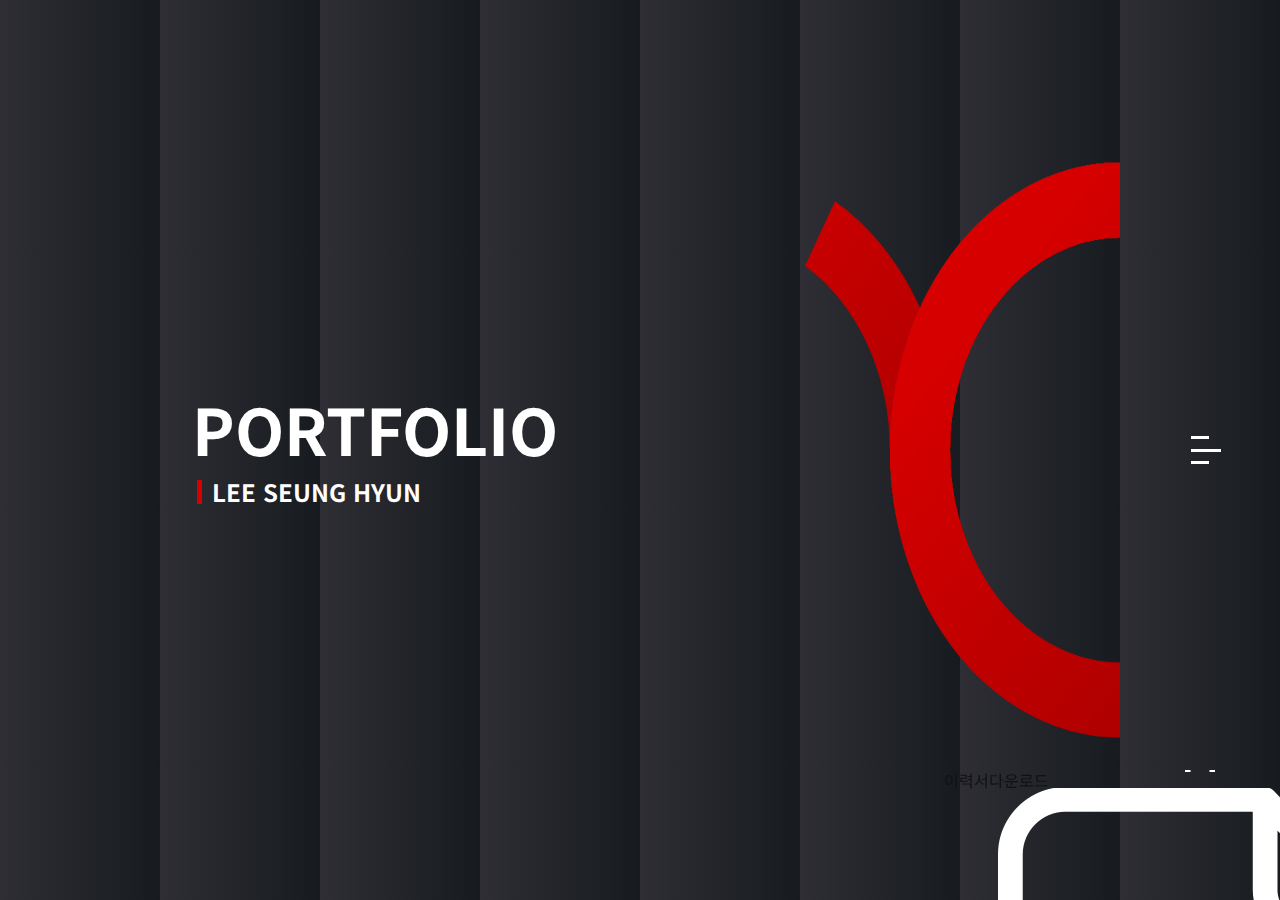
<file: index.html>
<!DOCTYPE html>
<html lang="ko">

<head>
    <meta charset="UTF-8" />
    <title>LSH Portfolio</title>
    <meta name="viewport" content="width=device-width, initial-scale=1.0" />
    <meta http-equiv="X-UA-Compatible" content="ie=edge" />
    <link href="css/style.css" rel="stylesheet" />
    <script src="https://ajax.googleapis.com/ajax/libs/jquery/3.4.1/jquery.min.js"></script>
    <script src="js/script.js" type="module"></script>
    <link rel="shortcut icon" href="#">
</head>

<body>
    <div class="wrapper">
        <!-- title start-->
        <div class="title">
            <h2>PORTFOLIO</h2>
            <p>LEE SEUNG HYUN</p>
        </div>
        <!-- title end -->

        <!-- 메뉴 start-->
        <div class="menu">
            <div class="menu__background">
                <div class="area area01">
                    <div class="area__wrapper">
                        <div class="redArea area01"></div>
                    </div>
                </div>
                <div class="area area02">
                    <div class="area__wrapper">
                        <div class="redArea area02"></div>
                    </div>
                </div>
                <div class="area area03">
                    <div class="area__wrapper">
                        <div class="redArea area03"></div>
                        <a href="index.html" class="01">HOME</a>
                    </div>
                </div>
                <div class="area area04">
                    <div class="area__wrapper">
                        <div class="redArea area04"></div>
                        <a href="sub/about.html" class="02">ABOUT</a>
                    </div>
                </div>
                <div class="area area05">
                    <div class="area__wrapper">
                        <div class="redArea area05"></div>
                        <a href="sub/project.html" class="03">PROJECT</a>
                    </div>
                </div>
                <div class="area area06">
                    <div class="area__wrapper">
                        <div class="redArea area06"></div>
                        <a href="sub/contact.php" class="04">CONTACT</a>
                    </div>
                </div>
                <div class="area area07">
                    <div class="area__wrapper">
                        <div class="redArea area07"></div>
                    </div>
                </div>
                <div class="area area08">
                    <div class="area__wrapper">
                        <div class="redArea area08"></div>
                    </div>
                </div>
            </div>
            <button class="menu__button">
                <span></span>
                <span></span>
                <span></span>
            </button>
            <h3>MENU</h3>
        </div>
        <!-- 메뉴 end -->

        <!-- 빨간 원 start -->
        <canvas id="canvas1" width=1920 height=1080>
        </canvas>
        <canvas id="canvas2" width=1920 height=1080>
        </canvas>
        <canvas id="canvas3" width=1920 height=1080>
        </canvas>
        <!-- 빨간 원 end -->

        <!-- 배경 단 start -->
        <div class="background">
            <div class="area area01">
                <div class="area__wrapper"></div>
            </div>
            <div class="area area02">
                <div class="area__wrapper"></div>
            </div>
            <div class="area area03">
                <div class="area__wrapper"></div>
            </div>
            <div class="area area04">
                <div class="area__wrapper"></div>
            </div>
            <div class="area area05">
                <div class="area__wrapper"></div>
            </div>
            <div class="area area06">
                <div class="area__wrapper"></div>
            </div>
            <div class="area area07">
                <div class="area__wrapper"></div>
            </div>
            <div class="area area08">
                <div class="area__wrapper"></div>
            </div>
        </div>
        <!-- 배경 단 end -->

        <!-- footer start-->
        <div class="footer">
            <button class="git"></button>
            <a href="#" class="resume">
                이력서다운로드
                <img src="img/archive.png" alt="">
            </a>
            <p>COPYRIGHT 2020 &copy; LEE SEUNG HYUN</p>
        </div>
        <!-- footer end -->

    </div>
</body>

</html>
</file>
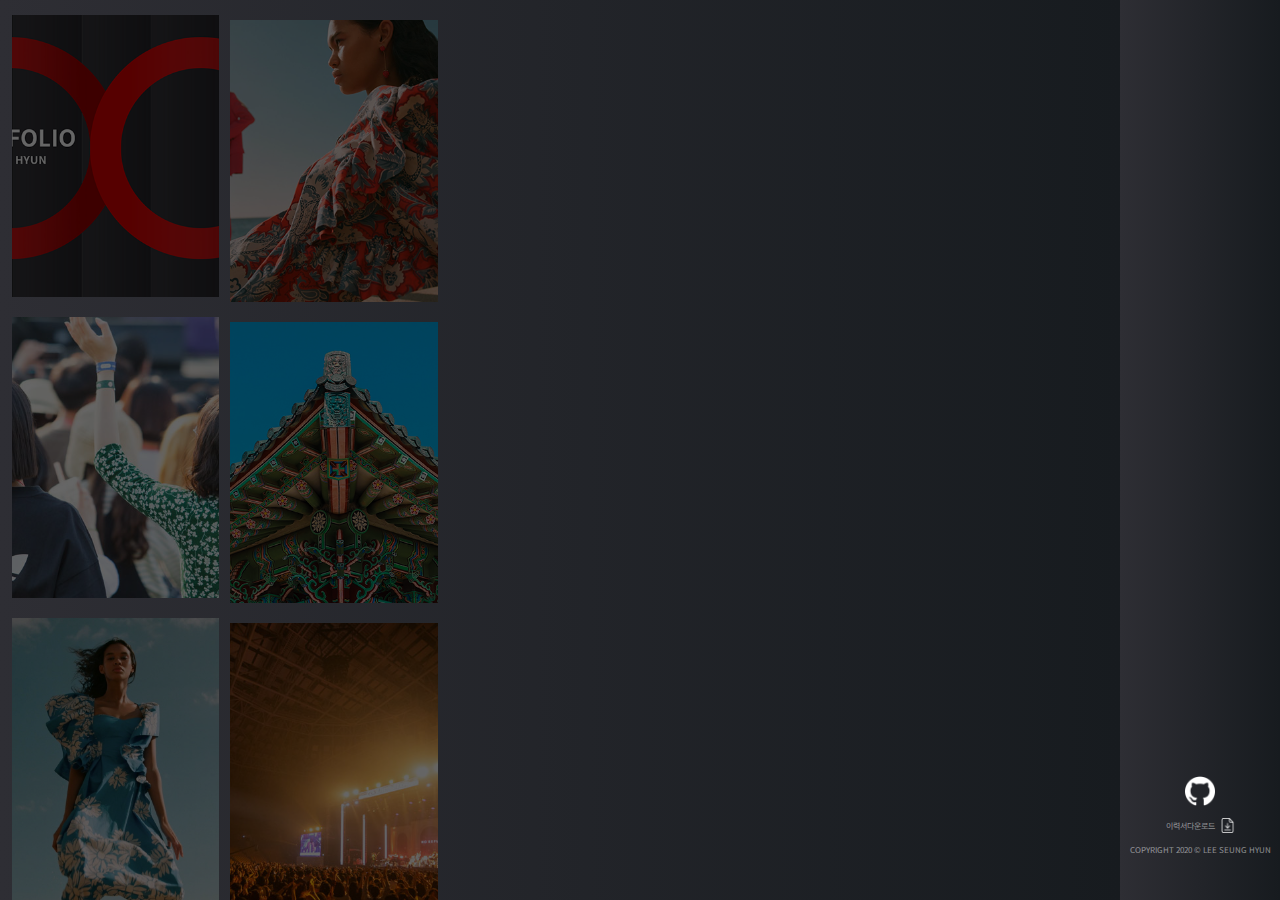
<file: sub/about.html>
<!DOCTYPE html>
<html lang="ko">

<head>
    <meta charset="UTF-8" />
    <title>LSH Portfolio</title>
    <meta name="viewport" content="width=device-width, initial-scale=1.0" />
    <meta http-equiv="X-UA-Compatible" content="ie=edge" />
    <link href="../css/about.css" rel="stylesheet" />
    <script src="https://ajax.googleapis.com/ajax/libs/jquery/3.4.1/jquery.min.js"></script>
    <script src="../js/about.js" type="module"></script>
    <link rel="shortcut icon" href="#">
</head>

<body>
    <div class="wrapper">
        <!-- menu start -->
        <div class="menu">
        </div>
        <!-- menu end -->

        <!-- 사진탭 -->
        <ul class="pic__left">
            <li></li>
            <li></li>
            <li></li>
            <li></li>
            <li></li>
            <li></li>
        </ul>
        <ul class="pic__right">
            <li></li>
            <li></li>
            <li></li>
            <li></li>
            <li></li>
            <li></li>
        </ul>
        <!-- 사진탭 end -->

        <!-- 컨텐츠 start -->
        <div class="about">
            <div class="about__title">
                <p>끊임없이 노력하는 개발자</p>
                <h3>LEE SEUNG HYUN</h3>
                <span></span>
            </div>
            <div class="about__spec">
                <div class="about__spec__left">
                    <strong>HARD SKILLS <img class="hardImg" src="../img/question.png" alt=""></strong>
                    <strong>SOFT SKILLS <img class="softImg" src="../img/question.png" alt=""></strong>
                    <strong>학력사항</strong>
                    <strong>경력사항</strong>
                    <strong>자격사항</strong>
                    <strong>깃허브</strong>
                </div>
                <div class="about__spec__right">
                    <div class="about__spec__explain">
                        <p class="hard">프로젝트에 적용 가능하며 자주 사용하는 기술</p>
                        <p class="soft">기초지식 습득 후 프로젝트에는 자주 활용하지 않아 복습이 필요한 기술</p>
                    </div>
                    <div class="about__spec__hardSkils">
                        <span class="01"></span>
                        <p class="01">HTML</p>
                        <span class="02"></span>
                        <p class="02">CSS</p>
                        <span class="03"></span>
                        <p class="03">JS</p>
                        <span class="04"></span>
                        <p class="04">SCSS</p>
                        <span class="05"></span>
                        <p class="05">jQuery</p>
                        <span class="06"></span>
                        <p class="06">Git</p>
                        <span class="line"></span>
                    </div>
                    <div class="about__spec__softSkils">
                        <span class="01"></span>
                        <p class="01">React</p>
                        <span class="02"></span>
                        <p class="02">PHP</p>
                        <span class="03"></span>
                        <p class="03">BOOTSTRAP</p>
                        <span class="line"></span>
                    </div>
                    <div class="about__spec__edu">
                        <p>2016.02.<br>강원대학교 컴퓨터과학과 졸업</p>
                        <p>2019.12-2020.06<br>강남그린컴퓨터학원 프론트엔드 개발자과정</p>
                    </div>
                    <div class="about__spec__career">
                        <p>2016.01-2017.03 슈즈앤 웹디자이너</p>
                        <p>2018.02-2019.08 썬마루 웹디자이너</p>
                    </div>
                    <div class="about__spec__qualification">
                        <p>컴퓨터그래픽스운용기능사</p>
                    </div>
                    <div class="about__spec__github">
                        <p>github.com/lsh58</p>
                    </div>
                </div>
            </div>
        </div>
        <div class="askBox">
            <div class="askBox__01">
                <h4>Q</h4>
                <strong>나에 대해 소개해 주세요.</strong>
                <p>
안녕하세요. 신입 웹개발자 이승현 입니다. 안주하거나 멈추어 소모하는 삶의 방식을
싫어하고, 참신하고 기발한 UI/UX와 웹 접근성에 관심이 많습니다.
                </p>
            </div>
            <div class="askBox__02">
                <h4>Q</h4>
                <strong>웹을 시작하게 된 계기는 무엇인가요?</strong>
                <p>
웹디자이너로 일을 하면서 자연스럽게 웹개발자라는 직업을 알게 되었습니다.
제 자신을 발전시키고 싶은 막연한 생각으로 공부를 시작하게 되었는데 설계한대로 코딩하고,
그것이 웹에서 보이는 게 너무 뿌듯하고 그게 동작하는걸 보며 코딩의 매력에 빠진 거 같습니다.
                </p>
            </div>
            <div class="askBox__03">
                <h4>Q</h4>
                <strong>자기만의 공부 방법이 있다면?</strong>
                <p>
매일 웹 관련 커뮤니티 사이트에 접속을 하여 질문 글이 있으면 문제를 듣고
해결해보고 다른 분들은 어떻게 해결하는지 확인하고 있습니다.
이처럼 공부하는 방식으로 제가 경험하지 못한 이슈나 코드에 문제가 발생하면
당황하지 않고 빠르게 문제를 처리할 수 있는 능력을 키우고 있습니다.
                </p>
            </div>
        </div>
        <!-- 컨텐츠 end -->

        <!-- 배경 단 start -->
        <div class="background">
            <div class="area area01">
                <div class="area__wrapper"></div>
            </div>
            <div class="area area02">
                <div class="area__wrapper"></div>
            </div>
            <div class="area area03">
                <div class="area__wrapper"></div>
            </div>
            <div class="area area04">
                <div class="area__wrapper"></div>
            </div>
            <div class="area area05">
                <div class="area__wrapper"></div>
            </div>
            <div class="area area06">
                <div class="area__wrapper"></div>
            </div>
            <div class="area area07">
                <div class="area__wrapper"></div>
            </div>
            <div class="area area08">
                <div class="area__wrapper"></div>
            </div>
            <button class="prev"></button>
            <h3>ABOUT</h3>
            <button class="next"></button>
        </div>
        <!-- 배경 단 end -->


        <!-- footer -->
        <div class="footer">
            <button class="git"></button>
            <div class="footer__resume">
                <p>이력서다운로드</p>
                <a href="../img/이승현_이력서.pdf" target="_blank"></a>
            </div>
            <p>COPYRIGHT 2020 &copy; LEE SEUNG HYUN</p>
        </div>
        <!-- footer end -->

    </div>
</body>

</html>
</file>
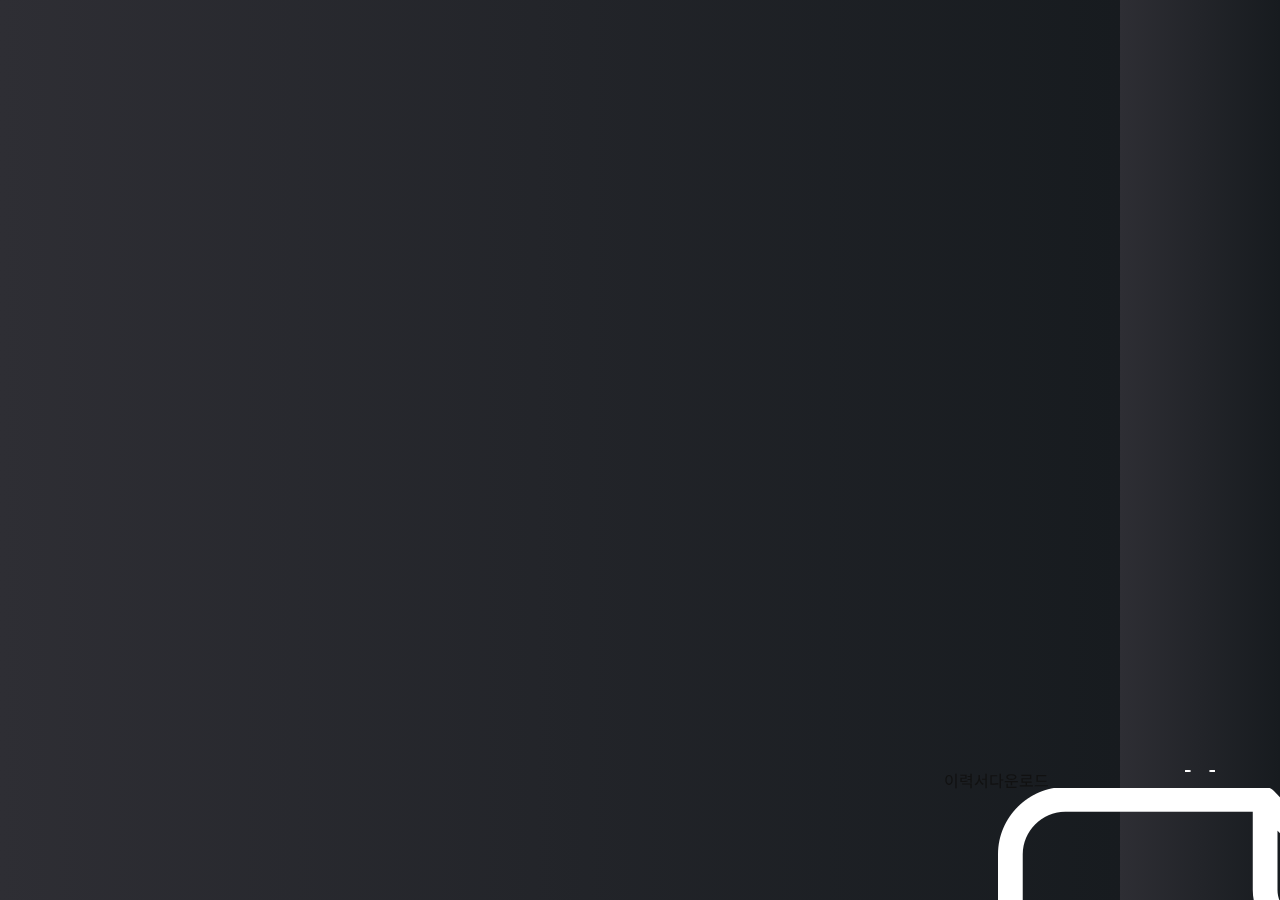
<file: sub/contact.html>
<!DOCTYPE html>
<html lang="ko">

<head>
    <meta charset="UTF-8" />
    <title>LSH Portfolio</title>
    <meta name="viewport" content="width=device-width, initial-scale=1.0" />
    <meta http-equiv="X-UA-Compatible" content="ie=edge" />
    <link href="../css/contact.css" rel="stylesheet" />
    <script src="https://ajax.googleapis.com/ajax/libs/jquery/3.4.1/jquery.min.js"></script>
    <script src="../js/contact.js" type="module"></script>
    <link rel="shortcut icon" href="#">
</head>

<body>
    <div class="wrapper">
        <!-- menu -->
        <div class="menu">
        </div>
        <!-- menu end -->

        <!-- leftTab -->
        <div class="leftTab">
        </div>
        <!-- leftTab end -->
        <div class="main">
            <div class="main__title">
                <h3>CONTACT<span></span></h3>
                <p>궁금하신 점이 있으시다면<br>언제든 연락주시기 바랍니다.</p>
            </div>
            <div class="main__info">
                <div class="main__info__name">
                    <h4>이승현</h4><strong>LEE SEUNG HYUN</strong>
                </div>
                <div class="main__info__etc">
                    <strong>NUMBER</strong>
                    <p>010.4140.1263</p>
                    <strong>EMAIL</strong>
                    <p>tmdgusdl58@gmail.com</p>
                </div>
            </div>
            <form class="main__contact">
                <div class="main__contact__name">
                    <span class=selected></span>
                    <p>이름</p>
                    <input type="text" required>
                </div>
                <div class="main__contact__mail">
                    <span></span>
                    <p>이메일</p>
                    <input type="email" required>
                </div>
                <div class="main__contact__content">
                    <span></span>
                    <p>내용</p>
                    <textarea required></textarea>
                </div>
                <input type="submit" class="main__contact__send" value="SEND">
            </form>
        </div>
        <!-- 배경 단 start -->
        <div class="background">
            <div class="area area01">
                <div class="area__wrapper"></div>
            </div>
            <div class="area area02">
                <div class="area__wrapper"></div>
            </div>
            <div class="area area03">
                <div class="area__wrapper"></div>
            </div>
            <div class="area area04">
                <div class="area__wrapper"></div>
            </div>
            <div class="area area05">
                <div class="area__wrapper"></div>
            </div>
            <div class="area area06">
                <div class="area__wrapper"></div>
            </div>
            <div class="area area07">
                <div class="area__wrapper"></div>
            </div>
            <div class="area area08">
                <div class="area__wrapper"></div>
            </div>
            <button class="prev"></button>
            <h3>CONTACT</h3>
        </div>
        <!-- 배경 단 end -->

        <!-- footer -->
        <div class="footer">
            <button class="git"></button>
            <a href="#" class="resume">
                이력서다운로드
                <img src="../img/archive.png" alt="">
            </a>
            <p>COPYRIGHT 2020 &copy LEE SEUNG HYUN</p>
        </div>
        <!-- footer end -->
    </div>
</body>

</html>
</file>
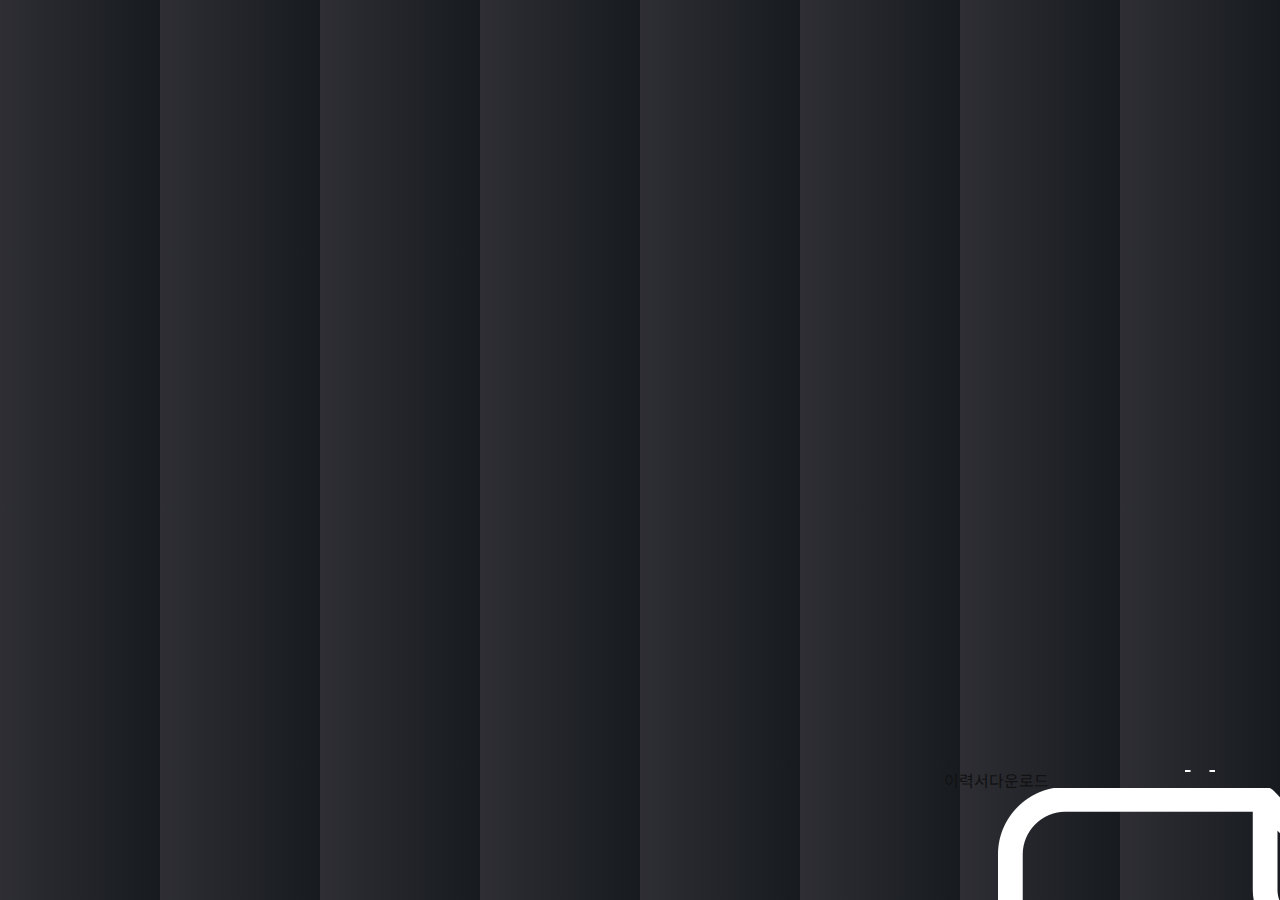
<file: sub/project.html>
<!DOCTYPE html>
<html lang="ko">

<head>
    <meta charset="UTF-8" />
    <title>LSH Portfolio</title>
    <meta name="viewport" content="width=device-width, initial-scale=1.0" />
    <meta http-equiv="X-UA-Compatible" content="ie=edge" />
    <link href="../css/project.css" rel="stylesheet" />
    <script src="https://ajax.googleapis.com/ajax/libs/jquery/3.4.1/jquery.min.js"></script>
    <script src="../js/project.js" type="module"></script>
    <link rel="shortcut icon" href="#">
</head>

<body>
    <div class="wrapper">
        <!-- menu -->
        <div class="menu">
        </div>
        <!-- menu end -->

        <!-- leftTab -->
        <div class="leftTab">
            <button class="leftTab__listBtn">
                <span></span>
                <span></span>
                <span></span>
                <span></span>
                <span></span>
                <span></span>
            </button>
            <span></span>
            <button class="selected leftTab__text text01" data-num="1">ZARA</button>
            <button class="leftTab__text text02" data-num="2">BML</button>
            <button class="leftTab__text text03" data-num="3">한국관광공사</button>
            <span></span>
            <div class="leftTab__number">
                <b class='change'>1</b>
                <i>/</i>
                <b>3</b>
            </div>
        </div>
        <!-- leftTab end -->
        <div class="main">
            <div class="main__wrapper">
                <div class="main__img img01 selected"></div>
                <div class="main__img img02"></div>
                <div class="main__img img03"></div>
                <div class="main__img img04"></div>
            </div>
            <div class="main__title">ZARA</div>
        </div>
        <div class="contents">
            <strong class="contents__sub">ZARA 모바일웹 리뉴얼</strong>
            <span></span>
            <p class="contents__date">2020.03-2020.04</p>
            <p class="contents__text">ZARA 쇼핑몰 사이트를 리뉴얼 하였습니다.<br>모바일 환경일때의 다양한 기능을 사용해보기 위하여<br>모바일전용 웹페이지로 제작하였습니다.
            </p>
            <p class="contents__func">
                1. 로딩화면 구현<br>
                2. 메인페이지에서 Parallax 기능 구현<br>
                3. Json을 이용한 데이터 전환 구현 ( 탭에 따른 내용 전환기능)<br>
                4. 슬라이드기능 구현 <br>
                5. PHP를 활용한 회원가입페이지 구현<br>
            </p>
            <p class="contents__cross">Android / iOS</p>
            <p class="contents__skill">HTML / CSS / SCSS / JavaScript / jQuery</p>
            <button>사이트바로가기</button>
        </div>
        <div class="backNum">01</div>
        <div class="scroll">
            <span class="scroll__ball"></span>
        </div>
        <!-- 배경 단 start -->
        <div class="background">
            <div class="area area01">
                <div class="area__wrapper"></div>
            </div>
            <div class="area area02">
                <div class="area__wrapper"></div>
            </div>
            <div class="area area03">
                <div class="area__wrapper"></div>
            </div>
            <div class="area area04">
                <div class="area__wrapper"></div>
            </div>
            <div class="area area05">
                <div class="area__wrapper"></div>
            </div>
            <div class="area area06">
                <div class="area__wrapper"></div>
            </div>
            <div class="area area07">
                <div class="area__wrapper"></div>
            </div>
            <div class="area area08">
                <div class="area__wrapper"></div>
            </div>
            <button class="prev"></button>
            <h3>PROJECT</h3>
            <button class="next"></button>
        </div>
        <!-- 배경 단 end -->

        <!-- footer -->
        <div class="footer">
            <button class="git"></button>
            <a href="#" class="resume">
                이력서다운로드
                <img src="../img/archive.png" alt="">
            </a>
            <p>COPYRIGHT 2020 &copy; LEE SEUNG HYUN</p>
        </div>
        <!-- footer end -->

    </div>
</body>

</html>
</file>
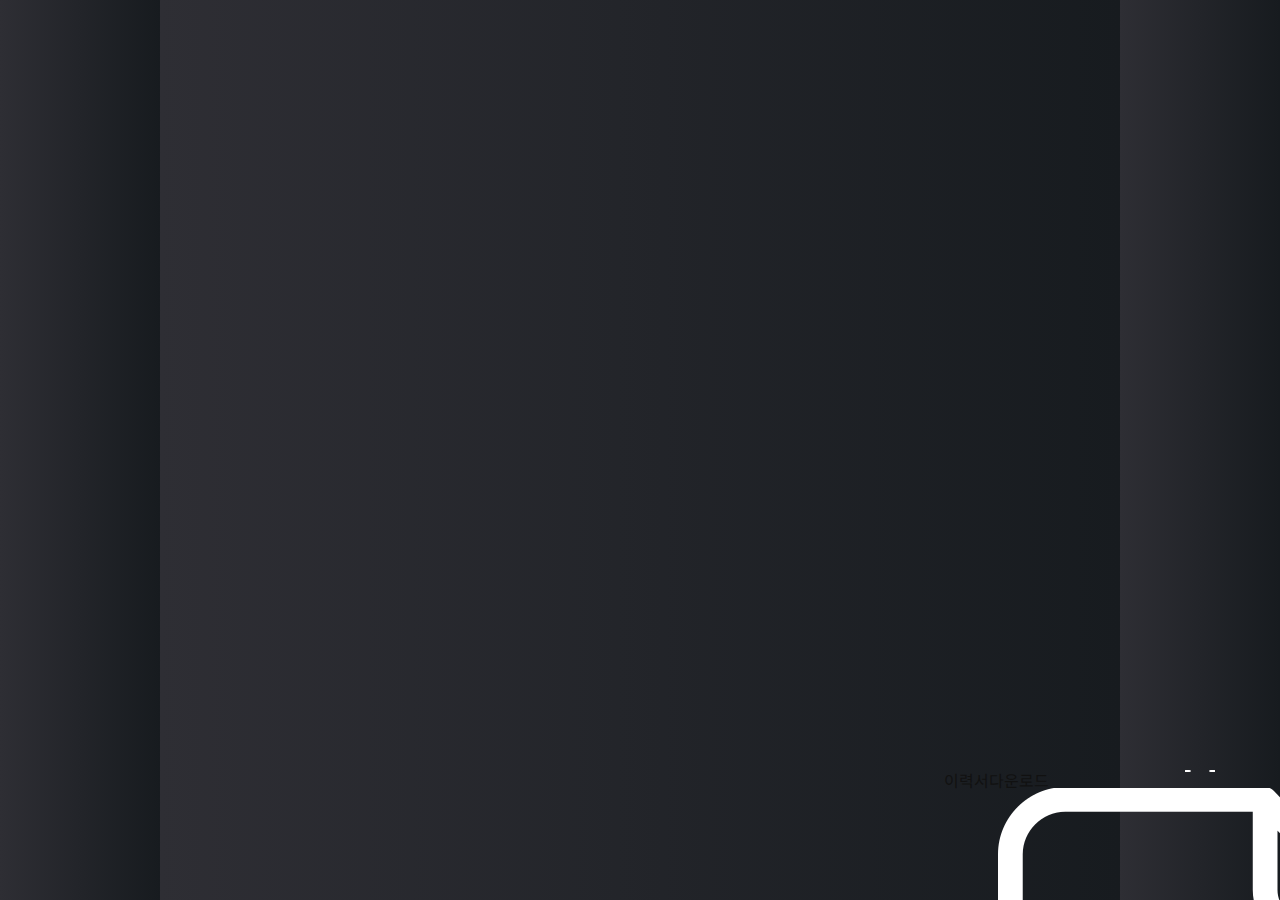
<file: sub/projectList.html>
<!DOCTYPE html>
<html lang="ko">

<head>
    <meta charset="UTF-8" />
    <title>LSH Portfolio</title>
    <meta name="viewport" content="width=device-width, initial-scale=1.0" />
    <meta http-equiv="X-UA-Compatible" content="ie=edge" />
    <link href="../css/projectList.css" rel="stylesheet" />
    <script src="https://ajax.googleapis.com/ajax/libs/jquery/3.4.1/jquery.min.js"></script>
    <script src="../js/projectList.js" type="module"></script>
    <link rel="shortcut icon" href="#">
</head>

<body>
    <div class="wrapper">
        <!-- menu -->
        <div class="menu">
        </div>
        <!-- menu end -->
        <div class="filter">
            <div class="filter__search">
                <button class="close"></button>
                <input type="text" placeholder="검색어를 입력하세요.">
                <button class="search">
                    <img src="/img/search.png" alt="">
                </button>
            </div>
            <h4 class="filter__title">FILTER</h4>
            <ul class="filter__category">
                <li>전체선택<button class="checked"><img src="/img/checked.png" alt=""></button></li>
                <li>반응형<button><img src="/img/checked.png" alt=""></button></li>
                <li>PC전용<button><img src="/img/checked.png" alt=""></button></li>
                <li>모바일전용<button><img src="/img/checked.png" alt=""></button></li>
                <li>개인프로젝트<button><img src="/img/checked.png" alt=""></button></li>
                <li>팀프로젝트<button><img src="/img/checked.png" alt=""></button></li>
                <li>2020<button><img src="/img/checked.png" alt=""></button></li>
            </ul>
        </div>

        <!-- 리스트 start-->
        <div class="project">
            <div class="project__contents contents01">
                <h3 class="project__contents__title">자라 모바일웹 리뉴얼</h3>
                <button>VIEW MORE</button>
            </div>
            <div class="project__contents contents02">
                <h3 class="project__contents__title">BML 컨셉페이지</h3>
                <button>VIEW MORE</button>
            </div>
            <div class="project__contents contents03">
                <h3 class="project__contents__title">한국관광공사 리뉴얼</h3>
                <button>VIEW MORE</button>
            </div>
            <div class="project__contents contents04">
                <h3 class="project__contents__title">포트폴리오 랜딩페이지</h3>
                <button>VIEW MORE</button>
            </div>
            <div class="project__contents contents05">
                <h4>작업중입니다</h4>
            </div>
            <div class="project__contents contents06">
                <h4>작업중입니다</h4>
            </div>
            <div class="project__contents contents07">
                <h4>작업중입니다</h4>
            </div>
            <div class="project__contents contents08">
                <h4>작업중입니다</h4>
            </div>
            <div class="project__contents contents09">
                <h4>작업중입니다</h4>
            </div>
        </div>
        <!-- 리스트 end -->


        <!-- 배경 단 start -->
        <div class="background">
            <div class="area area01">
                <div class="area__wrapper"></div>
            </div>
            <div class="area area02">
                <div class="area__wrapper"></div>
            </div>
            <div class="area area03">
                <div class="area__wrapper"></div>
            </div>
            <div class="area area04">
                <div class="area__wrapper"></div>
            </div>
            <div class="area area05">
                <div class="area__wrapper"></div>
            </div>
            <div class="area area06">
                <div class="area__wrapper"></div>
            </div>
            <div class="area area07">
                <div class="area__wrapper"></div>
            </div>
            <div class="area area08">
                <div class="area__wrapper"></div>
            </div>
            <h3>PROJECT LIST</h3>
        </div>
        <!-- 배경 단 end -->

        <!-- footer start-->
        <div class="footer">
            <button class="git"></button>
            <a href="#" class="resume">
                이력서다운로드
                <img src="../img/archive.png" alt="">
            </a>
            <p>COPYRIGHT 2020 &copy; LEE SEUNG HYUN</p>
        </div>
        <!-- footer end -->
    </div>
</body>

</html>
</file>
<file: css/style.css>
/* http://meyerweb.com/eric/tools/css/reset/
  v2.0 | 20110126
  License: none (public domain)
*/
@import url("https://fonts.googleapis.com/css2?family=Dancing+Script:wght@400;500;562;600;700&display=swap");
@import url("https://fonts.googleapis.com/css?family=Noto+Sans+KR:100,300,400,500,700,900|Noto+Sans:400,400i,700,700i&display=swap&subset=korean");
/* font-family: 'Noto Sans', sans-serif;
font-family: 'Noto Sans KR', sans-serif; 
font-family: 'Dancing Script', cursive;*/
* {
  box-sizing: border-box; }

html, body, div, span, applet, object, iframe,
h1, h2, h3, h4, h5, h6, p, blockquote, pre,
a, abbr, acronym, address, big, cite, code,
del, dfn, em, img, ins, kbd, q, s, samp,
small, strike, strong, sub, sup, tt, var,
b, u, i, center,
dl, dt, dd, ol, ul, li,
fieldset, form, label, legend,
table, caption, tbody, tfoot, thead, tr, th, td,
article, aside, canvas, details, embed,
figure, figcaption, footer, header, hgroup,
menu, nav, output, ruby, section, summary,
time, mark, audio, video, textarea {
  margin: 0;
  padding: 0;
  border: 0;
  font-size: 18px;
  color: #111;
  font: inherit;
  vertical-align: baseline;
  font-family: 'Noto Sans KR', sans-serif; }

/* HTML5 display-role reset for older browsers */
article, aside, details, figcaption, figure,
footer, header, hgroup, menu, nav, section {
  display: block; }

body {
  line-height: 1; }

ol, ul {
  list-style: none; }

blockquote, q {
  quotes: none; }

blockquote:before, blockquote:after,
q:before, q:after {
  content: '';
  content: none; }

table {
  border-collapse: collapse;
  border-spacing: 0; }

a {
  text-decoration: none; }

html.search {
  position: fixed;
  overflow: hidden; }

.wrap {
  position: relative; }

.wrap.search {
  width: 100vw;
  height: 100vh;
  overflow-y: scroll;
  -webkit-overflow-scrolling: touch; }

::selection {
  background: #d70000; }

.menu h3 {
  position: absolute;
  top: -5%;
  right: 6.25%;
  transform: translateX(50%);
  z-index: 100;
  font-weight: bold;
  font-size: 1.2rem;
  color: rgba(255, 255, 255, 0.9);
  transition: 1s cubic-bezier(0.22, 1, 0.36, 1); }
.menu__button {
  position: absolute;
  z-index: 5;
  right: 25%;
  top: 50%;
  transform: translate(50%, -50%);
  opacity: 0;
  border: none;
  outline-style: none;
  cursor: pointer;
  background: none;
  width: 30px;
  height: 30px;
  display: flex;
  flex-direction: column;
  justify-content: space-between;
  transition: 1s cubic-bezier(0.22, 1, 0.36, 1); }
  .menu__button span {
    width: 18px;
    height: 3px;
    background: #fff;
    transition: 0.3s cubic-bezier(0.22, 1, 0.36, 1); }
    .menu__button span:nth-of-type(2) {
      width: 30px; }
  .menu__button.open span:nth-of-type(1) {
    width: 30px;
    transform: rotate(45deg) translateY(17px); }
  .menu__button.open span:nth-of-type(2) {
    width: 0; }
  .menu__button.open span:nth-of-type(3) {
    width: 30px;
    transform: rotate(-45deg) translateY(-17px); }
.menu__background {
  width: 100%;
  height: 100vh;
  display: flex;
  position: fixed;
  z-index: -1; }
  .menu__background .area {
    width: 12.5%;
    height: 100vh;
    transition: .1s;
    position: absolute;
    left: 0;
    top: 0; }
    .menu__background .area:nth-of-type(1) {
      left: 0%;
      z-index: 80; }
    .menu__background .area:nth-of-type(2) {
      left: 12.5%;
      z-index: 76; }
    .menu__background .area:nth-of-type(3) {
      left: 25%;
      z-index: 72; }
    .menu__background .area:nth-of-type(4) {
      left: 37.5%;
      z-index: 68; }
    .menu__background .area:nth-of-type(5) {
      left: 50%;
      z-index: 64; }
    .menu__background .area:nth-of-type(6) {
      left: 62.5%;
      z-index: 60; }
    .menu__background .area:nth-of-type(7) {
      left: 75%;
      z-index: 56; }
    .menu__background .area:nth-of-type(8) {
      left: 87.5%;
      z-index: 52; }
    .menu__background .area__wrapper {
      width: 0;
      height: 100%;
      background: -webkit-linear-gradient(90deg, #2e2e34, #171b1f);
      background: linear-gradient(90deg, #2e2e34, #171b1f);
      transition: 0.3s; }
      .menu__background .area__wrapper a {
        display: none;
        position: absolute;
        top: 50%;
        left: -100%;
        transform: translate(-50%, -10vh);
        width: 100%;
        height: 20vh;
        font-size: 1.5rem;
        font-weight: bold;
        transition: left .3s, font-size .3s;
        color: #fff;
        flex-direction: column;
        justify-content: center;
        align-items: center;
        z-index: 82; }
      .menu__background .area__wrapper .redArea {
        width: 0;
        height: 20vh;
        position: absolute;
        z-index: 81;
        top: 50%;
        left: 0;
        background: #d70000;
        transform: translateY(-50%);
        mix-blend-mode: color;
        transition: .1s; }

.footer {
  width: 12.5%;
  height: 10vh;
  position: absolute;
  bottom: 40px;
  right: 0;
  z-index: 100;
  display: flex;
  flex-direction: column;
  align-items: center;
  justify-content: space-around;
  transition: 1s cubic-bezier(0.22, 1, 0.36, 1); }
  .footer .git {
    border: none;
    outline-style: none;
    cursor: pointer;
    background: none;
    width: 30px;
    height: 30px;
    background: url("../img/social-media.png") no-repeat center/cover; }
  .footer__resume {
    display: flex;
    align-items: center; }
    .footer__resume p {
      color: rgba(255, 255, 255, 0.8);
      font-size: 0.9rem; }
    .footer__resume a {
      display: block;
      width: 15px;
      height: 15px;
      margin-left: 5px;
      background: url(../img/archive.png) no-repeat center/cover; }
  .footer p {
    color: rgba(255, 255, 255, 0.5);
    font-size: 0.5rem; }

@media all and (min-width: 768px) and (max-width: 1023px) {
  .menu h3 {
    position: absolute;
    top: -5%;
    right: 12.5%;
    transform: translateX(50%);
    z-index: 100;
    font-weight: bold;
    font-size: 1.2rem;
    color: rgba(255, 255, 255, 0.9);
    transition: 1s cubic-bezier(0.22, 1, 0.36, 1); }
  .menu__button {
    position: absolute;
    z-index: 100;
    right: 25%;
    top: 10%;
    transform: translate(50%, -50%);
    opacity: 0;
    border: none;
    outline-style: none;
    cursor: pointer;
    background: none;
    width: 30px;
    height: 30px;
    display: flex;
    flex-direction: column;
    justify-content: space-between;
    transition: 1s cubic-bezier(0.22, 1, 0.36, 1); }
    .menu__button span {
      width: 30px;
      height: 3px;
      background: #fff;
      transition: 0s cubic-bezier(0.22, 1, 0.36, 1); }
      .menu__button span:nth-of-type(2) {
        width: 30px; }
    .menu__button.open span {
      transition: 0.3s cubic-bezier(0.22, 1, 0.36, 1); }
      .menu__button.open span:nth-of-type(1) {
        width: 30px;
        transform: rotate(45deg) translateY(19px); }
      .menu__button.open span:nth-of-type(2) {
        width: 0; }
      .menu__button.open span:nth-of-type(3) {
        width: 30px;
        transform: rotate(-45deg) translateY(-17px); }
  .menu__background {
    width: 100%;
    height: 100vh;
    display: flex;
    position: fixed;
    z-index: -1; }
    .menu__background .area {
      width: 25%;
      height: 100vh;
      transition: .1s;
      position: absolute;
      left: 0;
      top: 0; }
      .menu__background .area:nth-of-type(1) {
        left: -50%;
        z-index: 80; }
      .menu__background .area:nth-of-type(2) {
        left: -25%;
        z-index: 76; }
      .menu__background .area:nth-of-type(3) {
        left: 0%;
        z-index: 72; }
      .menu__background .area:nth-of-type(4) {
        left: 25%;
        z-index: 68; }
      .menu__background .area:nth-of-type(5) {
        left: 50%;
        z-index: 64; }
      .menu__background .area:nth-of-type(6) {
        left: 75%;
        z-index: 60; }
      .menu__background .area:nth-of-type(7) {
        left: 100%;
        z-index: 56; }
      .menu__background .area:nth-of-type(8) {
        left: 125%;
        z-index: 52; }
      .menu__background .area__wrapper {
        width: 0;
        height: 100%;
        background: -webkit-linear-gradient(90deg, #2e2e34, #171b1f);
        background: linear-gradient(90deg, #2e2e34, #171b1f);
        transition: 0.3s; }
        .menu__background .area__wrapper a {
          display: none;
          position: absolute;
          top: 50%;
          left: -100%;
          transform: translate(-50%, -10vh);
          width: 100%;
          height: 20vh;
          font-size: 1.5rem;
          font-weight: bold;
          transition: left .3s, font-size .3s;
          color: #fff;
          flex-direction: column;
          justify-content: center;
          align-items: center;
          z-index: 82; }
        .menu__background .area__wrapper .redArea {
          width: 0;
          height: 20vh;
          position: absolute;
          z-index: 81;
          top: 50%;
          left: 0;
          background: #d70000;
          transform: translateY(-50%);
          mix-blend-mode: color;
          transition: .1s; }

  .footer {
    width: 25%;
    height: 10vh;
    position: absolute;
    bottom: 40px;
    right: 0;
    z-index: 100;
    display: none;
    flex-direction: column;
    align-items: center;
    justify-content: space-around;
    transition: 1s cubic-bezier(0.22, 1, 0.36, 1); }
    .footer .git {
      border: none;
      outline-style: none;
      cursor: pointer;
      background: none;
      width: 30px;
      height: 30px;
      background: url("../img/social-media.png") no-repeat center/cover; }
    .footer__resume {
      display: flex;
      align-items: center; }
      .footer__resume p {
        color: rgba(255, 255, 255, 0.8);
        font-size: 0.9rem; }
      .footer__resume a {
        display: block;
        width: 15px;
        height: 15px;
        margin-left: 5px;
        background: url(../img/archive.png) no-repeat center/cover; }
    .footer p {
      color: rgba(255, 255, 255, 0.5);
      font-size: 0.5rem; } }
@media all and (max-width: 767px) {
  .menu h3 {
    position: absolute;
    top: -5%;
    right: 12.5%;
    transform: translateX(50%);
    z-index: 100;
    font-weight: bold;
    font-size: 0.8rem;
    color: rgba(255, 255, 255, 0.9);
    transition: 1s cubic-bezier(0.22, 1, 0.36, 1); }
  .menu__button {
    position: absolute;
    z-index: 100;
    right: 25%;
    top: 10%;
    transform: translate(50%, -50%);
    opacity: 0;
    border: none;
    outline-style: none;
    cursor: pointer;
    background: none;
    width: 15px;
    height: 15px;
    display: flex;
    flex-direction: column;
    justify-content: space-between;
    transition: 1s cubic-bezier(0.22, 1, 0.36, 1); }
    .menu__button span {
      width: 12px;
      height: 3px;
      background: #fff;
      transition: 0s cubic-bezier(0.22, 1, 0.36, 1); }
      .menu__button span:nth-of-type(2) {
        width: 15px; }
    .menu__button.open span {
      transition: 0.3s cubic-bezier(0.22, 1, 0.36, 1); }
      .menu__button.open span:nth-of-type(1) {
        width: 15px;
        transform: translateY(4px) rotate(45deg); }
      .menu__button.open span:nth-of-type(2) {
        width: 0; }
      .menu__button.open span:nth-of-type(3) {
        width: 15px;
        transform: translateY(-6px) rotate(-45deg); }
  .menu__background {
    width: 100%;
    height: 100vh;
    display: flex;
    position: fixed;
    z-index: -1; }
    .menu__background .area {
      width: 25%;
      height: 100vh;
      transition: .1s;
      position: absolute;
      left: 0;
      top: 0; }
      .menu__background .area:nth-of-type(1) {
        left: -50%;
        z-index: 80; }
      .menu__background .area:nth-of-type(2) {
        left: -25%;
        z-index: 76; }
      .menu__background .area:nth-of-type(3) {
        left: 0%;
        z-index: 72; }
      .menu__background .area:nth-of-type(4) {
        left: 25%;
        z-index: 68; }
      .menu__background .area:nth-of-type(5) {
        left: 50%;
        z-index: 64; }
      .menu__background .area:nth-of-type(6) {
        left: 75%;
        z-index: 60; }
      .menu__background .area:nth-of-type(7) {
        left: 100%;
        z-index: 56; }
      .menu__background .area:nth-of-type(8) {
        left: 125%;
        z-index: 52; }
      .menu__background .area__wrapper {
        width: 0;
        height: 100%;
        background: -webkit-linear-gradient(90deg, #2e2e34, #171b1f);
        background: linear-gradient(90deg, #2e2e34, #171b1f);
        transition: 0.3s; }
        .menu__background .area__wrapper a {
          display: none;
          position: absolute;
          top: 50%;
          left: -100%;
          transform: translate(-50%, -10vh);
          width: 100%;
          height: 20vh;
          font-size: 1rem;
          font-weight: bold;
          transition: left .3s, font-size .3s;
          color: #fff;
          flex-direction: column;
          justify-content: center;
          align-items: center;
          z-index: 82; }
        .menu__background .area__wrapper .redArea {
          width: 0;
          height: 20vh;
          position: absolute;
          z-index: 81;
          top: 50%;
          left: 0;
          background: #d70000;
          transform: translateY(-50%);
          mix-blend-mode: color;
          transition: .1s; }

  .footer {
    width: 25%;
    height: 10vh;
    position: absolute;
    bottom: 40px;
    right: 0;
    z-index: 100;
    display: none;
    flex-direction: column;
    align-items: center;
    justify-content: space-around;
    transition: 1s cubic-bezier(0.22, 1, 0.36, 1); }
    .footer .git {
      border: none;
      outline-style: none;
      cursor: pointer;
      background: none;
      width: 30px;
      height: 30px;
      background: url("../img/social-media.png") no-repeat center/cover; }
    .footer__resume {
      display: flex;
      align-items: center; }
      .footer__resume p {
        color: rgba(255, 255, 255, 0.8);
        font-size: 0.9rem; }
      .footer__resume a {
        display: block;
        width: 15px;
        height: 15px;
        margin-left: 5px;
        background: url(../img/archive.png) no-repeat center/cover; }
    .footer p {
      color: rgba(255, 255, 255, 0.5);
      font-size: 0.5rem; } }
.wrapper {
  width: 100%;
  height: 100vh;
  position: relative;
  overflow: hidden;
  background: -webkit-linear-gradient(90deg, #2e2e34, #171b1f);
  background: linear-gradient(90deg, #2e2e34, #171b1f); }

canvas {
  width: 100%;
  height: 100vh;
  background: transparent;
  position: absolute;
  z-index: 90; }

.menu {
  width: 100%;
  height: 100vh;
  position: absolute;
  z-index: 100; }

.background {
  width: 100%;
  height: 100vh;
  position: relative;
  display: flex; }
  .background .area {
    width: 12.5%;
    height: 100vh;
    transition: .1s;
    position: absolute;
    left: 0;
    top: 0;
    overflow: hidden; }
    .background .area:nth-of-type(1) {
      left: 0%;
      z-index: 30; }
    .background .area:nth-of-type(2) {
      left: 12.5%;
      z-index: 26; }
    .background .area:nth-of-type(3) {
      left: 25%;
      z-index: 22; }
    .background .area:nth-of-type(4) {
      left: 37.5%;
      z-index: 18; }
    .background .area:nth-of-type(5) {
      left: 50%;
      z-index: 14; }
    .background .area:nth-of-type(6) {
      left: 62.5%;
      z-index: 10; }
    .background .area:nth-of-type(7) {
      left: 75%;
      z-index: 6; }
    .background .area:nth-of-type(8) {
      left: 87.5%;
      z-index: 2; }
    .background .area__wrapper {
      width: 0;
      height: 100%;
      background: -webkit-linear-gradient(90deg, #2e2e34, #171b1f);
      background: linear-gradient(90deg, #2e2e34, #171b1f);
      transition: 0.3s; }

.title {
  display: flex;
  flex-direction: column;
  justify-content: space-between;
  position: absolute;
  left: -15%;
  top: 50%;
  opacity: 0;
  transform: translateY(-50%);
  transition: 1s cubic-bezier(0.22, 1, 0.36, 1);
  z-index: 27; }
  .title h2 {
    font-size: 4rem;
    font-weight: bold;
    color: #fff;
    margin-bottom: 20px; }
  .title p {
    display: flex;
    font-size: 1.5rem;
    font-weight: bold;
    color: #fff; }
    .title p:before {
      content: '';
      margin-right: 10px;
      margin-left: 5px;
      display: block;
      height: 1.5rem;
      width: 5px;
      background: #d70000; }

@media all and (min-width: 768px) and (max-width: 1023px) {
  .wrapper {
    width: 100%;
    height: 100vh;
    height: 100%;
    position: relative;
    overflow: hidden;
    background: -webkit-linear-gradient(90deg, #2e2e34, #171b1f);
    background: linear-gradient(90deg, #2e2e34, #171b1f); }

  canvas {
    width: 100%;
    height: 100vh;
    background: transparent;
    position: absolute;
    z-index: 90;
    display: none; }

  .menu {
    width: 100%;
    height: 100vh;
    position: absolute;
    z-index: 100; }

  .background {
    width: 100%;
    height: 100vh;
    position: relative;
    display: flex; }
    .background .area {
      width: 25%;
      height: 100vh;
      transition: .1s;
      position: absolute;
      left: 0;
      top: 0;
      overflow: hidden;
      display: none; }
      .background .area:nth-of-type(1) {
        left: 0%;
        z-index: 30; }
      .background .area:nth-of-type(2) {
        left: 12.5%;
        z-index: 26; }
      .background .area:nth-of-type(3) {
        left: 25%;
        z-index: 22; }
      .background .area:nth-of-type(4) {
        left: 37.5%;
        z-index: 18; }
      .background .area:nth-of-type(5) {
        left: 50%;
        z-index: 14; }
      .background .area:nth-of-type(6) {
        left: 62.5%;
        z-index: 10; }
      .background .area:nth-of-type(7) {
        left: 75%;
        z-index: 6; }
      .background .area:nth-of-type(8) {
        left: 87.5%;
        z-index: 2; }
      .background .area__wrapper {
        width: 0;
        height: 100%;
        background: -webkit-linear-gradient(90deg, #2e2e34, #171b1f);
        background: linear-gradient(90deg, #2e2e34, #171b1f);
        transition: 0.3s; }

  .title {
    display: flex;
    flex-direction: column;
    justify-content: space-between;
    position: absolute;
    left: -5%;
    top: 50%;
    opacity: 0;
    transform: translateY(-50%);
    transition: 1s cubic-bezier(0.22, 1, 0.36, 1);
    z-index: 27; }
    .title h2 {
      font-size: 4rem;
      font-weight: bold;
      color: #fff;
      margin-bottom: 20px; }
    .title p {
      display: flex;
      font-size: 1.5rem;
      font-weight: bold;
      color: #fff; }
      .title p:before {
        content: '';
        margin-right: 10px;
        margin-left: 5px;
        display: block;
        height: 1.5rem;
        width: 5px;
        background: #d70000; } }
@media all and (max-width: 768px) {
  .wrapper {
    width: 100%;
    height: 100vh;
    height: 100%;
    position: relative;
    overflow: hidden;
    background: -webkit-linear-gradient(90deg, #2e2e34, #171b1f);
    background: linear-gradient(90deg, #2e2e34, #171b1f); }

  canvas {
    width: 100%;
    height: 100vh;
    background: transparent;
    position: absolute;
    z-index: 90;
    display: none; }

  .menu {
    width: 100%;
    height: 100vh;
    position: absolute;
    z-index: 100; }

  .background {
    width: 100%;
    height: 100vh;
    position: relative;
    display: flex; }
    .background .area {
      width: 25%;
      height: 100vh;
      transition: .1s;
      position: absolute;
      left: 0;
      top: 0;
      overflow: hidden;
      display: none; }
      .background .area:nth-of-type(1) {
        left: 0%;
        z-index: 30; }
      .background .area:nth-of-type(2) {
        left: 12.5%;
        z-index: 26; }
      .background .area:nth-of-type(3) {
        left: 25%;
        z-index: 22; }
      .background .area:nth-of-type(4) {
        left: 37.5%;
        z-index: 18; }
      .background .area:nth-of-type(5) {
        left: 50%;
        z-index: 14; }
      .background .area:nth-of-type(6) {
        left: 62.5%;
        z-index: 10; }
      .background .area:nth-of-type(7) {
        left: 75%;
        z-index: 6; }
      .background .area:nth-of-type(8) {
        left: 87.5%;
        z-index: 2; }
      .background .area__wrapper {
        width: 0;
        height: 100%;
        background: -webkit-linear-gradient(90deg, #2e2e34, #171b1f);
        background: linear-gradient(90deg, #2e2e34, #171b1f);
        transition: 0.3s; }

  .title {
    display: flex;
    flex-direction: column;
    justify-content: space-between;
    position: absolute;
    left: -5%;
    top: 50%;
    opacity: 0;
    transform: translateY(-50%);
    transition: 1s cubic-bezier(0.22, 1, 0.36, 1);
    z-index: 27; }
    .title h2 {
      font-size: 3rem;
      font-weight: bold;
      color: #fff;
      margin-bottom: 20px; }
    .title p {
      display: flex;
      font-size: 1.5rem;
      font-weight: bold;
      color: #fff; }
      .title p:before {
        content: '';
        margin-right: 10px;
        margin-left: 5px;
        display: block;
        height: 1.5rem;
        width: 5px;
        background: #d70000; } }

/*# sourceMappingURL=style.css.map */
</file>
<file: css/about.css>
/* http://meyerweb.com/eric/tools/css/reset/
  v2.0 | 20110126
  License: none (public domain)
*/
@import url("https://fonts.googleapis.com/css2?family=Dancing+Script:wght@400;500;562;600;700&display=swap");
@import url("https://fonts.googleapis.com/css?family=Noto+Sans+KR:100,300,400,500,700,900|Noto+Sans:400,400i,700,700i&display=swap&subset=korean");
/* font-family: 'Noto Sans', sans-serif;
font-family: 'Noto Sans KR', sans-serif; 
font-family: 'Dancing Script', cursive;*/
* {
  box-sizing: border-box; }

html, body, div, span, applet, object, iframe,
h1, h2, h3, h4, h5, h6, p, blockquote, pre,
a, abbr, acronym, address, big, cite, code,
del, dfn, em, img, ins, kbd, q, s, samp,
small, strike, strong, sub, sup, tt, var,
b, u, i, center,
dl, dt, dd, ol, ul, li,
fieldset, form, label, legend,
table, caption, tbody, tfoot, thead, tr, th, td,
article, aside, canvas, details, embed,
figure, figcaption, footer, header, hgroup,
menu, nav, output, ruby, section, summary,
time, mark, audio, video, textarea {
  margin: 0;
  padding: 0;
  border: 0;
  font-size: 18px;
  color: #111;
  font: inherit;
  vertical-align: baseline;
  font-family: 'Noto Sans KR', sans-serif; }

/* HTML5 display-role reset for older browsers */
article, aside, details, figcaption, figure,
footer, header, hgroup, menu, nav, section {
  display: block; }

body {
  line-height: 1; }

ol, ul {
  list-style: none; }

blockquote, q {
  quotes: none; }

blockquote:before, blockquote:after,
q:before, q:after {
  content: '';
  content: none; }

table {
  border-collapse: collapse;
  border-spacing: 0; }

a {
  text-decoration: none; }

html.search {
  position: fixed;
  overflow: hidden; }

.wrap {
  position: relative; }

.wrap.search {
  width: 100vw;
  height: 100vh;
  overflow-y: scroll;
  -webkit-overflow-scrolling: touch; }

::selection {
  background: #d70000; }

.menu h3 {
  position: absolute;
  top: -5%;
  right: 6.25%;
  transform: translateX(50%);
  z-index: 100;
  font-weight: bold;
  font-size: 1.2rem;
  color: rgba(255, 255, 255, 0.9);
  transition: 1s cubic-bezier(0.22, 1, 0.36, 1); }
.menu__button {
  position: absolute;
  z-index: 5;
  right: 25%;
  top: 50%;
  transform: translate(50%, -50%);
  opacity: 0;
  border: none;
  outline-style: none;
  cursor: pointer;
  background: none;
  width: 30px;
  height: 30px;
  display: flex;
  flex-direction: column;
  justify-content: space-between;
  transition: 1s cubic-bezier(0.22, 1, 0.36, 1); }
  .menu__button span {
    width: 18px;
    height: 3px;
    background: #fff;
    transition: 0.3s cubic-bezier(0.22, 1, 0.36, 1); }
    .menu__button span:nth-of-type(2) {
      width: 30px; }
  .menu__button.open span:nth-of-type(1) {
    width: 30px;
    transform: rotate(45deg) translateY(17px); }
  .menu__button.open span:nth-of-type(2) {
    width: 0; }
  .menu__button.open span:nth-of-type(3) {
    width: 30px;
    transform: rotate(-45deg) translateY(-17px); }
.menu__background {
  width: 100%;
  height: 100vh;
  display: flex;
  position: fixed;
  z-index: -1; }
  .menu__background .area {
    width: 12.5%;
    height: 100vh;
    transition: .1s;
    position: absolute;
    left: 0;
    top: 0; }
    .menu__background .area:nth-of-type(1) {
      left: 0%;
      z-index: 80; }
    .menu__background .area:nth-of-type(2) {
      left: 12.5%;
      z-index: 76; }
    .menu__background .area:nth-of-type(3) {
      left: 25%;
      z-index: 72; }
    .menu__background .area:nth-of-type(4) {
      left: 37.5%;
      z-index: 68; }
    .menu__background .area:nth-of-type(5) {
      left: 50%;
      z-index: 64; }
    .menu__background .area:nth-of-type(6) {
      left: 62.5%;
      z-index: 60; }
    .menu__background .area:nth-of-type(7) {
      left: 75%;
      z-index: 56; }
    .menu__background .area:nth-of-type(8) {
      left: 87.5%;
      z-index: 52; }
    .menu__background .area__wrapper {
      width: 0;
      height: 100%;
      background: -webkit-linear-gradient(90deg, #2e2e34, #171b1f);
      background: linear-gradient(90deg, #2e2e34, #171b1f);
      transition: 0.3s; }
      .menu__background .area__wrapper a {
        display: none;
        position: absolute;
        top: 50%;
        left: -100%;
        transform: translate(-50%, -10vh);
        width: 100%;
        height: 20vh;
        font-size: 1.5rem;
        font-weight: bold;
        transition: left .3s, font-size .3s;
        color: #fff;
        flex-direction: column;
        justify-content: center;
        align-items: center;
        z-index: 82; }
      .menu__background .area__wrapper .redArea {
        width: 0;
        height: 20vh;
        position: absolute;
        z-index: 81;
        top: 50%;
        left: 0;
        background: #d70000;
        transform: translateY(-50%);
        mix-blend-mode: color;
        transition: .1s; }

.footer {
  width: 12.5%;
  height: 10vh;
  position: absolute;
  bottom: 40px;
  right: 0;
  z-index: 100;
  display: flex;
  flex-direction: column;
  align-items: center;
  justify-content: space-around;
  transition: 1s cubic-bezier(0.22, 1, 0.36, 1); }
  .footer .git {
    border: none;
    outline-style: none;
    cursor: pointer;
    background: none;
    width: 30px;
    height: 30px;
    background: url("../img/social-media.png") no-repeat center/cover; }
  .footer__resume {
    display: flex;
    align-items: center; }
    .footer__resume p {
      color: rgba(255, 255, 255, 0.8);
      font-size: 0.9rem; }
    .footer__resume a {
      display: block;
      width: 15px;
      height: 15px;
      margin-left: 5px;
      background: url(../img/archive.png) no-repeat center/cover; }
  .footer p {
    color: rgba(255, 255, 255, 0.5);
    font-size: 0.5rem; }

@media all and (min-width: 768px) and (max-width: 1023px) {
  .menu h3 {
    position: absolute;
    top: -5%;
    right: 12.5%;
    transform: translateX(50%);
    z-index: 100;
    font-weight: bold;
    font-size: 1.2rem;
    color: rgba(255, 255, 255, 0.9);
    transition: 1s cubic-bezier(0.22, 1, 0.36, 1); }
  .menu__button {
    position: absolute;
    z-index: 100;
    right: 25%;
    top: 10%;
    transform: translate(50%, -50%);
    opacity: 0;
    border: none;
    outline-style: none;
    cursor: pointer;
    background: none;
    width: 30px;
    height: 30px;
    display: flex;
    flex-direction: column;
    justify-content: space-between;
    transition: 1s cubic-bezier(0.22, 1, 0.36, 1); }
    .menu__button span {
      width: 30px;
      height: 3px;
      background: #fff;
      transition: 0s cubic-bezier(0.22, 1, 0.36, 1); }
      .menu__button span:nth-of-type(2) {
        width: 30px; }
    .menu__button.open span {
      transition: 0.3s cubic-bezier(0.22, 1, 0.36, 1); }
      .menu__button.open span:nth-of-type(1) {
        width: 30px;
        transform: rotate(45deg) translateY(19px); }
      .menu__button.open span:nth-of-type(2) {
        width: 0; }
      .menu__button.open span:nth-of-type(3) {
        width: 30px;
        transform: rotate(-45deg) translateY(-17px); }
  .menu__background {
    width: 100%;
    height: 100vh;
    display: flex;
    position: fixed;
    z-index: -1; }
    .menu__background .area {
      width: 25%;
      height: 100vh;
      transition: .1s;
      position: absolute;
      left: 0;
      top: 0; }
      .menu__background .area:nth-of-type(1) {
        left: -50%;
        z-index: 80; }
      .menu__background .area:nth-of-type(2) {
        left: -25%;
        z-index: 76; }
      .menu__background .area:nth-of-type(3) {
        left: 0%;
        z-index: 72; }
      .menu__background .area:nth-of-type(4) {
        left: 25%;
        z-index: 68; }
      .menu__background .area:nth-of-type(5) {
        left: 50%;
        z-index: 64; }
      .menu__background .area:nth-of-type(6) {
        left: 75%;
        z-index: 60; }
      .menu__background .area:nth-of-type(7) {
        left: 100%;
        z-index: 56; }
      .menu__background .area:nth-of-type(8) {
        left: 125%;
        z-index: 52; }
      .menu__background .area__wrapper {
        width: 0;
        height: 100%;
        background: -webkit-linear-gradient(90deg, #2e2e34, #171b1f);
        background: linear-gradient(90deg, #2e2e34, #171b1f);
        transition: 0.3s; }
        .menu__background .area__wrapper a {
          display: none;
          position: absolute;
          top: 50%;
          left: -100%;
          transform: translate(-50%, -10vh);
          width: 100%;
          height: 20vh;
          font-size: 1.5rem;
          font-weight: bold;
          transition: left .3s, font-size .3s;
          color: #fff;
          flex-direction: column;
          justify-content: center;
          align-items: center;
          z-index: 82; }
        .menu__background .area__wrapper .redArea {
          width: 0;
          height: 20vh;
          position: absolute;
          z-index: 81;
          top: 50%;
          left: 0;
          background: #d70000;
          transform: translateY(-50%);
          mix-blend-mode: color;
          transition: .1s; }

  .footer {
    width: 25%;
    height: 10vh;
    position: absolute;
    bottom: 40px;
    right: 0;
    z-index: 100;
    display: none;
    flex-direction: column;
    align-items: center;
    justify-content: space-around;
    transition: 1s cubic-bezier(0.22, 1, 0.36, 1); }
    .footer .git {
      border: none;
      outline-style: none;
      cursor: pointer;
      background: none;
      width: 30px;
      height: 30px;
      background: url("../img/social-media.png") no-repeat center/cover; }
    .footer__resume {
      display: flex;
      align-items: center; }
      .footer__resume p {
        color: rgba(255, 255, 255, 0.8);
        font-size: 0.9rem; }
      .footer__resume a {
        display: block;
        width: 15px;
        height: 15px;
        margin-left: 5px;
        background: url(../img/archive.png) no-repeat center/cover; }
    .footer p {
      color: rgba(255, 255, 255, 0.5);
      font-size: 0.5rem; } }
@media all and (max-width: 767px) {
  .menu h3 {
    position: absolute;
    top: -5%;
    right: 12.5%;
    transform: translateX(50%);
    z-index: 100;
    font-weight: bold;
    font-size: 0.8rem;
    color: rgba(255, 255, 255, 0.9);
    transition: 1s cubic-bezier(0.22, 1, 0.36, 1); }
  .menu__button {
    position: absolute;
    z-index: 100;
    right: 25%;
    top: 10%;
    transform: translate(50%, -50%);
    opacity: 0;
    border: none;
    outline-style: none;
    cursor: pointer;
    background: none;
    width: 15px;
    height: 15px;
    display: flex;
    flex-direction: column;
    justify-content: space-between;
    transition: 1s cubic-bezier(0.22, 1, 0.36, 1); }
    .menu__button span {
      width: 12px;
      height: 3px;
      background: #fff;
      transition: 0s cubic-bezier(0.22, 1, 0.36, 1); }
      .menu__button span:nth-of-type(2) {
        width: 15px; }
    .menu__button.open span {
      transition: 0.3s cubic-bezier(0.22, 1, 0.36, 1); }
      .menu__button.open span:nth-of-type(1) {
        width: 15px;
        transform: translateY(4px) rotate(45deg); }
      .menu__button.open span:nth-of-type(2) {
        width: 0; }
      .menu__button.open span:nth-of-type(3) {
        width: 15px;
        transform: translateY(-6px) rotate(-45deg); }
  .menu__background {
    width: 100%;
    height: 100vh;
    display: flex;
    position: fixed;
    z-index: -1; }
    .menu__background .area {
      width: 25%;
      height: 100vh;
      transition: .1s;
      position: absolute;
      left: 0;
      top: 0; }
      .menu__background .area:nth-of-type(1) {
        left: -50%;
        z-index: 80; }
      .menu__background .area:nth-of-type(2) {
        left: -25%;
        z-index: 76; }
      .menu__background .area:nth-of-type(3) {
        left: 0%;
        z-index: 72; }
      .menu__background .area:nth-of-type(4) {
        left: 25%;
        z-index: 68; }
      .menu__background .area:nth-of-type(5) {
        left: 50%;
        z-index: 64; }
      .menu__background .area:nth-of-type(6) {
        left: 75%;
        z-index: 60; }
      .menu__background .area:nth-of-type(7) {
        left: 100%;
        z-index: 56; }
      .menu__background .area:nth-of-type(8) {
        left: 125%;
        z-index: 52; }
      .menu__background .area__wrapper {
        width: 0;
        height: 100%;
        background: -webkit-linear-gradient(90deg, #2e2e34, #171b1f);
        background: linear-gradient(90deg, #2e2e34, #171b1f);
        transition: 0.3s; }
        .menu__background .area__wrapper a {
          display: none;
          position: absolute;
          top: 50%;
          left: -100%;
          transform: translate(-50%, -10vh);
          width: 100%;
          height: 20vh;
          font-size: 1rem;
          font-weight: bold;
          transition: left .3s, font-size .3s;
          color: #fff;
          flex-direction: column;
          justify-content: center;
          align-items: center;
          z-index: 82; }
        .menu__background .area__wrapper .redArea {
          width: 0;
          height: 20vh;
          position: absolute;
          z-index: 81;
          top: 50%;
          left: 0;
          background: #d70000;
          transform: translateY(-50%);
          mix-blend-mode: color;
          transition: .1s; }

  .footer {
    width: 25%;
    height: 10vh;
    position: absolute;
    bottom: 40px;
    right: 0;
    z-index: 100;
    display: none;
    flex-direction: column;
    align-items: center;
    justify-content: space-around;
    transition: 1s cubic-bezier(0.22, 1, 0.36, 1); }
    .footer .git {
      border: none;
      outline-style: none;
      cursor: pointer;
      background: none;
      width: 30px;
      height: 30px;
      background: url("../img/social-media.png") no-repeat center/cover; }
    .footer__resume {
      display: flex;
      align-items: center; }
      .footer__resume p {
        color: rgba(255, 255, 255, 0.8);
        font-size: 0.9rem; }
      .footer__resume a {
        display: block;
        width: 15px;
        height: 15px;
        margin-left: 5px;
        background: url(../img/archive.png) no-repeat center/cover; }
    .footer p {
      color: rgba(255, 255, 255, 0.5);
      font-size: 0.5rem; } }
.wrapper {
  width: 100%;
  height: 100vh;
  position: relative;
  overflow: hidden; }

.pic__left {
  position: absolute;
  bottom: 0;
  left: 0;
  z-index: 40;
  width: 18%;
  display: flex;
  flex-direction: column;
  animation: picSlide01 30s 2.5s infinite linear;
  transform: translateY(-100%);
  transition: transform 1s; }
  .pic__left li {
    margin: 20px 0 0 5%;
    width: 90%;
    height: 22vw; }
    .pic__left li:after {
      content: '';
      display: block;
      width: 100%;
      height: 100%;
      background: rgba(0, 0, 0, 0.6); }
    .pic__left li:nth-of-type(1) {
      background: url("../img/pic/portfolio.png") no-repeat center/cover; }
    .pic__left li:nth-of-type(2) {
      background: url("../img/pic/bml02.png") no-repeat center/cover; }
    .pic__left li:nth-of-type(3) {
      background: url("../img/pic/zara01.png") no-repeat center/cover; }
    .pic__left li:nth-of-type(4) {
      background: url("../img/pic/portfolio.png") no-repeat center/cover; }
    .pic__left li:nth-of-type(5) {
      background: url("../img/pic/bml02.png") no-repeat center/cover; }
    .pic__left li:nth-of-type(6) {
      background: url("../img/pic/zara01.png") no-repeat center/cover; }
.pic__right {
  position: absolute;
  top: 0;
  left: 18%;
  z-index: 40;
  width: 18%;
  display: flex;
  flex-direction: column;
  animation: picSlide02 30s 2.5s infinite linear;
  transform: translateY(100%);
  transition: transform 1s; }
  .pic__right li {
    margin-top: 20px;
    width: 90%;
    height: 22vw; }
    .pic__right li:after {
      content: '';
      display: block;
      width: 100%;
      height: 100%;
      background: rgba(0, 0, 0, 0.6); }
    .pic__right li:nth-of-type(1) {
      background: url("../img/pic/zara03.png") no-repeat center/cover; }
    .pic__right li:nth-of-type(2) {
      background: url("../img/pic/korea01.png") no-repeat center/cover; }
    .pic__right li:nth-of-type(3) {
      background: url("../img/pic/bml01.png") no-repeat center/cover; }
    .pic__right li:nth-of-type(4) {
      background: url("../img/pic/zara03.png") no-repeat center/cover; }
    .pic__right li:nth-of-type(5) {
      background: url("../img/pic/korea01.png") no-repeat center/cover; }
    .pic__right li:nth-of-type(6) {
      background: url("../img/pic/bml01.png") no-repeat center/cover; }

@keyframes picSlide01 {
  0% {
    bottom: 0; }
  100% {
    bottom: -125.7%; } }
@keyframes picSlide02 {
  0% {
    top: 0; }
  100% {
    top: -125.7%; } }
.about {
  position: absolute;
  top: 0;
  right: 14%;
  width: 50%;
  height: 100vh;
  z-index: 40;
  display: flex;
  flex-direction: column; }
  .about__title {
    width: 100%;
    height: 30%; }
    .about__title p {
      color: rgba(255, 255, 255, 0.8);
      font-size: 2rem;
      font-weight: 100;
      position: absolute;
      top: 6%;
      right: 15%;
      opacity: 0;
      transition: 1s cubic-bezier(0.22, 1, 0.36, 1); }
    .about__title h3 {
      color: rgba(255, 255, 255, 0.9);
      font-size: 4rem;
      font-weight: bold;
      position: absolute;
      top: 10%;
      right: 15%;
      z-index: 2;
      letter-spacing: .2rem;
      opacity: 0;
      transition: 1s cubic-bezier(0.22, 1, 0.36, 1); }
    .about__title span {
      display: block;
      width: 3%;
      height: 20px;
      background: #d70000;
      position: absolute;
      top: -10%;
      right: 73%;
      z-index: 1;
      transition: 1s cubic-bezier(0.22, 1, 0.36, 1); }
  .about__spec {
    display: flex;
    width: 100%;
    height: 40%; }
    .about__spec__left {
      display: flex;
      flex-direction: column;
      justify-content: space-around;
      margin-left: 10%; }
      .about__spec__left strong {
        color: rgba(255, 255, 255, 0.9);
        font-size: 1.2rem;
        font-weight: bold;
        text-align: left;
        opacity: 0;
        transition: 2s cubic-bezier(0.22, 1, 0.36, 1);
        display: flex;
        align-items: center;
        margin-bottom: 6%; }
        .about__spec__left strong:nth-of-type(1) {
          margin-bottom: 15%; }
        .about__spec__left strong:nth-of-type(2) {
          margin-bottom: 20%; }
        .about__spec__left strong:last-of-type {
          margin-bottom: 0; }
        .about__spec__left strong img {
          margin-left: 10px;
          width: 15px;
          opacity: 0.9; }
    .about__spec__explain {
      width: max-content;
      display: flex;
      flex-direction: column;
      position: absolute;
      z-index: 2;
      top: 29%;
      right: 33%; }
      .about__spec__explain p {
        color: rgba(255, 255, 255, 0.9);
        font-size: 0.8rem;
        font-weight: 100;
        margin-bottom: 18%;
        letter-spacing: 0.05rem;
        opacity: 0;
        transition: 2s cubic-bezier(0.22, 1, 0.36, 1); }
    .about__spec__right {
      display: flex;
      flex-direction: column;
      justify-content: space-around;
      margin-left: 40px; }
    .about__spec__hardSkils {
      height: 30px; }
      .about__spec__hardSkils span {
        display: block;
        width: 12px;
        height: 12px;
        background: #2e2e34;
        border: 3px solid #d70000;
        border-radius: 100%;
        position: absolute;
        z-index: 3;
        top: 30.7%;
        right: 65%;
        opacity: 0;
        transition: .5s; }
      .about__spec__hardSkils p {
        color: rgba(255, 255, 255, 0.8);
        position: absolute;
        z-index: 3;
        top: 32.7%;
        right: 65%;
        opacity: 0;
        transition: .5s;
        transform: translateX(30%);
        font-weight: 100;
        font-size: 0.9rem; }
      .about__spec__hardSkils .line {
        display: block;
        width: 0;
        height: 2px;
        background: #d70000;
        border: none;
        position: absolute;
        z-index: 2;
        border-radius: 0;
        top: 31.1%;
        left: 35%;
        opacity: 1;
        transition: .5s; }
    .about__spec__softSkils {
      height: 30px; }
      .about__spec__softSkils span {
        display: block;
        width: 12px;
        height: 12px;
        background: #2e2e34;
        border: 3px solid #d70000;
        border-radius: 100%;
        position: absolute;
        z-index: 3;
        top: 39%;
        right: 65%;
        opacity: 0;
        transition: .5s; }
      .about__spec__softSkils p {
        color: rgba(255, 255, 255, 0.8);
        position: absolute;
        z-index: 3;
        top: 41%;
        right: 65%;
        opacity: 0;
        transition: .5s;
        transform: translateX(30%);
        font-weight: 100;
        font-size: 0.9rem; }
      .about__spec__softSkils .line {
        display: block;
        width: 0;
        height: 2px;
        background: #d70000;
        border: none;
        position: absolute;
        z-index: 2;
        border-radius: 0;
        top: 39.4%;
        left: 35%;
        opacity: 1;
        transition: .5s; }
    .about__spec__edu {
      transition: .5s;
      display: flex; }
      .about__spec__edu p {
        color: rgba(255, 255, 255, 0.8);
        font-size: 0.8rem;
        font-weight: 100;
        line-height: 1rem;
        margin-right: 40px;
        letter-spacing: 0.05rem;
        opacity: 0;
        transition: .5s; }
    .about__spec__career {
      transition: .5s;
      display: flex; }
      .about__spec__career p {
        color: rgba(255, 255, 255, 0.8);
        font-size: 0.8rem;
        font-weight: 100;
        line-height: 1.2rem;
        margin-right: 40px;
        letter-spacing: 0.05rem;
        opacity: 0;
        transition: .5s; }
    .about__spec__qualification {
      transition: .5s;
      display: flex; }
      .about__spec__qualification p {
        color: rgba(255, 255, 255, 0.8);
        font-size: 0.8rem;
        font-weight: 100;
        line-height: 1.2rem;
        margin-right: 40px;
        letter-spacing: 0.05rem;
        opacity: 0;
        transition: .5s; }
    .about__spec__github {
      transition: .5s;
      display: flex; }
      .about__spec__github p {
        color: rgba(255, 255, 255, 0.8);
        font-weight: 100;
        line-height: 1.2rem;
        margin-right: 40px;
        letter-spacing: 0.05rem;
        opacity: 0;
        transition: .5s; }

.askBox {
  position: absolute;
  bottom: -250px;
  right: 18.7%;
  width: 40%;
  z-index: 40;
  opacity: 0;
  display: flex;
  flex-direction: column; }
  .askBox div {
    width: 100%;
    height: 150px; }
    .askBox div:nth-of-type(2) {
      opacity: 0; }
    .askBox div:nth-of-type(3) {
      opacity: 0; }
  .askBox h4 {
    color: #d70000;
    font-size: 2rem;
    font-weight: bold;
    margin-right: 10px;
    margin-bottom: 20px;
    display: inline-block; }
  .askBox strong {
    font-size: 1.2rem;
    font-weight: bold;
    color: rgba(255, 255, 255, 0.8);
    margin-bottom: 20px; }
  .askBox p {
    font-size: 0.9rem;
    line-height: 1.3rem;
    color: rgba(255, 255, 255, 0.8);
    text-align: right;
    font-weight: 100;
    margin-bottom: 10px;
    white-space: pre; }

.background {
  width: 100%;
  height: 100vh;
  position: relative;
  display: flex; }
  .background .area {
    width: 12.5%;
    height: 100vh;
    transition: .1s;
    position: absolute;
    left: 0;
    top: 0;
    overflow: hidden; }
    .background .area:nth-of-type(1) {
      left: 0%;
      z-index: 30; }
    .background .area:nth-of-type(2) {
      left: 12.5%;
      z-index: 26; }
    .background .area:nth-of-type(3) {
      left: 25%;
      z-index: 22; }
    .background .area:nth-of-type(4) {
      left: 37.5%;
      z-index: 18; }
    .background .area:nth-of-type(5) {
      left: 50%;
      z-index: 14; }
    .background .area:nth-of-type(6) {
      left: 62.5%;
      z-index: 10; }
    .background .area:nth-of-type(7) {
      left: 75%;
      z-index: 6; }
    .background .area:nth-of-type(8) {
      left: 87.5%;
      z-index: 2; }
    .background .area__wrapper {
      width: 100%;
      height: 100%;
      background: -webkit-linear-gradient(90deg, #2e2e34, #171b1f);
      background: linear-gradient(90deg, #2e2e34, #171b1f);
      transition: 0.3s; }
  .background h3 {
    position: absolute;
    top: 5.1%;
    right: 6.25%;
    transform: translateX(50%);
    z-index: 100;
    font-weight: bold;
    font-size: 1.2rem;
    opacity: 0;
    color: rgba(255, 255, 255, 0.9);
    transition: 1s cubic-bezier(0.22, 1, 0.36, 1); }
  .background button {
    border: none;
    outline-style: none;
    cursor: pointer;
    background: none;
    position: absolute;
    top: 5%;
    right: 9.8%;
    transform: translateX(50%);
    z-index: 100;
    width: 25px;
    height: 25px;
    background: url("../img/next.png") no-repeat center/cover;
    transform: rotate(180deg);
    transition: 1s cubic-bezier(0.22, 1, 0.36, 1);
    opacity: 0; }
    .background button:nth-of-type(2) {
      top: 5%;
      right: 1.5%;
      transform: rotate(0); }

@media all and (min-width: 768px) and (max-width: 1023px) {
  .wrapper {
    width: 100%;
    height: 100vh;
    position: relative;
    overflow: hidden; }

  .pic__left {
    position: absolute;
    bottom: 0;
    left: 0;
    z-index: 40;
    width: 18%;
    display: flex;
    flex-direction: column;
    animation: picSlide01 30s 2.5s infinite linear;
    transform: translateY(-100%);
    transition: transform 1s;
    display: none; }
    .pic__left li {
      margin: 20px 0 0 5%;
      width: 90%;
      height: 22vw; }
      .pic__left li:after {
        content: '';
        display: block;
        width: 100%;
        height: 100%;
        background: rgba(0, 0, 0, 0.6); }
      .pic__left li:nth-of-type(1) {
        background: url("../img/pic/portfolio.png") no-repeat center/cover; }
      .pic__left li:nth-of-type(2) {
        background: url("../img/pic/bml02.png") no-repeat center/cover; }
      .pic__left li:nth-of-type(3) {
        background: url("../img/pic/zara01.png") no-repeat center/cover; }
      .pic__left li:nth-of-type(4) {
        background: url("../img/pic/portfolio.png") no-repeat center/cover; }
      .pic__left li:nth-of-type(5) {
        background: url("../img/pic/bml02.png") no-repeat center/cover; }
      .pic__left li:nth-of-type(6) {
        background: url("../img/pic/zara01.png") no-repeat center/cover; }
  .pic__right {
    position: absolute;
    top: 0;
    left: 18%;
    z-index: 40;
    width: 18%;
    display: flex;
    flex-direction: column;
    animation: picSlide02 30s 2.5s infinite linear;
    transform: translateY(100%);
    transition: transform 1s;
    display: none; }
    .pic__right li {
      margin-top: 20px;
      width: 90%;
      height: 22vw; }
      .pic__right li:after {
        content: '';
        display: block;
        width: 100%;
        height: 100%;
        background: rgba(0, 0, 0, 0.6); }
      .pic__right li:nth-of-type(1) {
        background: url("../img/pic/zara03.png") no-repeat center/cover; }
      .pic__right li:nth-of-type(2) {
        background: url("../img/pic/korea01.png") no-repeat center/cover; }
      .pic__right li:nth-of-type(3) {
        background: url("../img/pic/bml01.png") no-repeat center/cover; }
      .pic__right li:nth-of-type(4) {
        background: url("../img/pic/zara03.png") no-repeat center/cover; }
      .pic__right li:nth-of-type(5) {
        background: url("../img/pic/korea01.png") no-repeat center/cover; }
      .pic__right li:nth-of-type(6) {
        background: url("../img/pic/bml01.png") no-repeat center/cover; }

  @keyframes picSlide01 {
    0% {
      bottom: 0; }
    100% {
      bottom: -125.7%; } }
  @keyframes picSlide02 {
    0% {
      top: 0; }
    100% {
      top: -125.7%; } }
  .about {
    position: absolute;
    top: 0;
    right: 8%;
    width: 87.5%;
    height: 100vh;
    z-index: 40;
    display: flex;
    flex-direction: column; }
    .about__title {
      width: 100%;
      height: 30%; }
      .about__title p {
        color: rgba(255, 255, 255, 0.8);
        font-size: 2rem;
        font-weight: 100;
        position: absolute;
        top: 6%;
        right: 15%;
        opacity: 0;
        transition: 1s cubic-bezier(0.22, 1, 0.36, 1); }
      .about__title h3 {
        color: rgba(255, 255, 255, 0.9);
        font-size: 3rem;
        font-weight: bold;
        position: absolute;
        top: 10%;
        right: 15%;
        z-index: 2;
        letter-spacing: .2rem;
        opacity: 0;
        transition: 1s cubic-bezier(0.22, 1, 0.36, 1); }
      .about__title span {
        display: block;
        width: 3%;
        height: 20px;
        background: #d70000;
        position: absolute;
        top: -10%;
        right: 73%;
        z-index: 1;
        transition: 1s cubic-bezier(0.22, 1, 0.36, 1); }
    .about__spec {
      display: flex;
      width: 100%;
      height: 40%; }
      .about__spec__left {
        display: flex;
        flex-direction: column;
        justify-content: space-around;
        margin-left: 0%; }
        .about__spec__left strong {
          color: rgba(255, 255, 255, 0.9);
          font-size: 1.2rem;
          font-weight: bold;
          text-align: left;
          opacity: 0;
          transition: 2s cubic-bezier(0.22, 1, 0.36, 1);
          display: flex;
          align-items: center;
          margin-bottom: 6%; }
          .about__spec__left strong:nth-of-type(1) {
            margin-bottom: 15%; }
          .about__spec__left strong:nth-of-type(2) {
            margin-bottom: 20%; }
          .about__spec__left strong:last-of-type {
            margin-bottom: 0; }
          .about__spec__left strong img {
            margin-left: 10px;
            width: 15px;
            opacity: 0.9; }
      .about__spec__explain {
        width: max-content;
        display: flex;
        flex-direction: column;
        position: absolute;
        z-index: 2;
        top: 27%;
        right: 33%; }
        .about__spec__explain p {
          color: rgba(255, 255, 255, 0.9);
          font-size: 0.8rem;
          font-weight: 100;
          margin-bottom: 18%;
          letter-spacing: 0.05rem;
          opacity: 0;
          transition: 2s cubic-bezier(0.22, 1, 0.36, 1); }
      .about__spec__right {
        display: flex;
        flex-direction: column;
        justify-content: space-around;
        margin-left: 40px; }
      .about__spec__hardSkils {
        height: 30px; }
        .about__spec__hardSkils span {
          display: block;
          width: 12px;
          height: 12px;
          background: #2e2e34;
          border: 3px solid #d70000;
          border-radius: 100%;
          position: absolute;
          z-index: 3;
          top: 30.7%;
          right: 65%;
          opacity: 0;
          transition: .5s; }
        .about__spec__hardSkils p {
          color: rgba(255, 255, 255, 0.8);
          position: absolute;
          z-index: 3;
          top: 32.7%;
          right: 65%;
          opacity: 0;
          transition: .5s;
          transform: translateX(30%);
          font-weight: 100;
          font-size: 0.8rem; }
        .about__spec__hardSkils .line {
          display: block;
          width: 0;
          height: 2px;
          background: #d70000;
          border: none;
          position: absolute;
          z-index: 2;
          border-radius: 0;
          top: 31.1%;
          left: 35%;
          opacity: 1;
          transition: .5s; }
      .about__spec__softSkils {
        height: 30px; }
        .about__spec__softSkils span {
          display: block;
          width: 12px;
          height: 12px;
          background: #2e2e34;
          border: 3px solid #d70000;
          border-radius: 100%;
          position: absolute;
          z-index: 3;
          top: 39%;
          right: 65%;
          opacity: 0;
          transition: .5s; }
        .about__spec__softSkils p {
          color: rgba(255, 255, 255, 0.8);
          position: absolute;
          z-index: 3;
          top: 41%;
          right: 65%;
          opacity: 0;
          transition: .5s;
          transform: translateX(30%);
          font-weight: 100;
          font-size: 0.8rem; }
        .about__spec__softSkils .line {
          display: block;
          width: 0;
          height: 2px;
          background: #d70000;
          border: none;
          position: absolute;
          z-index: 2;
          border-radius: 0;
          top: 39.4%;
          left: 35%;
          opacity: 1;
          transition: .5s; }
      .about__spec__edu {
        transition: .5s;
        display: flex; }
        .about__spec__edu p {
          color: rgba(255, 255, 255, 0.8);
          font-size: 0.7rem;
          font-weight: 100;
          line-height: 1rem;
          margin-right: 40px;
          letter-spacing: 0.05rem;
          opacity: 0;
          transition: .5s; }
      .about__spec__career {
        transition: .5s;
        display: flex; }
        .about__spec__career p {
          color: rgba(255, 255, 255, 0.8);
          font-size: 0.7rem;
          font-weight: 100;
          line-height: 1.2rem;
          margin-right: 40px;
          letter-spacing: 0.05rem;
          opacity: 0;
          transition: .5s; }
      .about__spec__qualification {
        transition: .5s;
        display: flex; }
        .about__spec__qualification p {
          color: rgba(255, 255, 255, 0.8);
          font-size: 0.7rem;
          font-weight: 100;
          line-height: 1.2rem;
          margin-right: 40px;
          letter-spacing: 0.05rem;
          opacity: 0;
          transition: .5s; }
      .about__spec__github {
        transition: .5s;
        display: flex; }
        .about__spec__github p {
          color: rgba(255, 255, 255, 0.8);
          font-weight: 100;
          line-height: 1.2rem;
          margin-right: 40px;
          letter-spacing: 0.05rem;
          opacity: 0;
          transition: .5s; }

  .askBox {
    position: absolute;
    bottom: -250px;
    right: 20%;
    width: 70%;
    z-index: 40;
    opacity: 0;
    display: flex;
    flex-direction: column; }
    .askBox div {
      width: 100%;
      height: 150px; }
      .askBox div:nth-of-type(2) {
        opacity: 0; }
      .askBox div:nth-of-type(3) {
        opacity: 0; }
    .askBox h4 {
      color: #d70000;
      font-size: 2rem;
      font-weight: bold;
      margin-right: 0px;
      margin-bottom: 20px;
      display: inline-block; }
    .askBox strong {
      font-size: 1.2rem;
      font-weight: bold;
      color: rgba(255, 255, 255, 0.8);
      margin-bottom: 20px; }
    .askBox p {
      font-size: 0.9rem;
      line-height: 1.3rem;
      color: rgba(255, 255, 255, 0.8);
      text-align: left;
      font-weight: 100;
      margin-bottom: 10px;
      white-space: pre; }

  .background {
    width: 100%;
    height: 100vh;
    position: relative;
    display: flex; }
    .background .area {
      width: 12.5%;
      height: 100vh;
      transition: .1s;
      position: absolute;
      left: 0;
      top: 0;
      overflow: hidden; }
      .background .area:nth-of-type(1) {
        left: 0%;
        z-index: 30; }
      .background .area:nth-of-type(2) {
        left: 12.5%;
        z-index: 26; }
      .background .area:nth-of-type(3) {
        left: 25%;
        z-index: 22; }
      .background .area:nth-of-type(4) {
        left: 37.5%;
        z-index: 18; }
      .background .area:nth-of-type(5) {
        left: 50%;
        z-index: 14; }
      .background .area:nth-of-type(6) {
        left: 62.5%;
        z-index: 10; }
      .background .area:nth-of-type(7) {
        left: 75%;
        z-index: 6; }
      .background .area:nth-of-type(8) {
        left: 87.5%;
        z-index: 2; }
      .background .area__wrapper {
        width: 100%;
        height: 100%;
        background: -webkit-linear-gradient(90deg, #2e2e34, #171b1f);
        background: linear-gradient(90deg, #2e2e34, #171b1f);
        transition: 0.3s; }
    .background h3 {
      position: absolute;
      top: 50%;
      right: 6.25%;
      transform: translate(50%, -50%) rotate(-90deg);
      z-index: 100;
      font-weight: bold;
      font-size: 2rem;
      opacity: 0;
      color: rgba(255, 255, 255, 0.9);
      transition: 1s cubic-bezier(0.22, 1, 0.36, 1); }
    .background button {
      border: none;
      outline-style: none;
      cursor: pointer;
      background: none;
      position: absolute;
      top: 60%;
      right: 4.25%;
      transform: translate(-50%, -50%);
      z-index: 100;
      width: 25px;
      height: 25px;
      background: url("../img/next.png") no-repeat center/cover;
      transform: rotate(180deg);
      transition: 1s cubic-bezier(0.22, 1, 0.36, 1); }
      .background button:nth-of-type(2) {
        top: 40%;
        right: 4.25%;
        transform: rotate(0); } }
@media all and (max-width: 767px) {
  .wrapper {
    width: 100%;
    height: 100vh;
    position: relative;
    overflow: hidden; }

  .pic__left {
    position: absolute;
    bottom: 0;
    left: 0;
    z-index: 40;
    width: 18%;
    display: flex;
    flex-direction: column;
    animation: picSlide01 30s 2.5s infinite linear;
    transform: translateY(-100%);
    transition: transform 1s;
    display: none; }
    .pic__left li {
      margin: 20px 0 0 5%;
      width: 90%;
      height: 22vw; }
      .pic__left li:after {
        content: '';
        display: block;
        width: 100%;
        height: 100%;
        background: rgba(0, 0, 0, 0.6); }
      .pic__left li:nth-of-type(1) {
        background: url("../img/pic/portfolio.png") no-repeat center/cover; }
      .pic__left li:nth-of-type(2) {
        background: url("../img/pic/bml02.png") no-repeat center/cover; }
      .pic__left li:nth-of-type(3) {
        background: url("../img/pic/zara01.png") no-repeat center/cover; }
      .pic__left li:nth-of-type(4) {
        background: url("../img/pic/portfolio.png") no-repeat center/cover; }
      .pic__left li:nth-of-type(5) {
        background: url("../img/pic/bml02.png") no-repeat center/cover; }
      .pic__left li:nth-of-type(6) {
        background: url("../img/pic/zara01.png") no-repeat center/cover; }
  .pic__right {
    position: absolute;
    top: 0;
    left: 18%;
    z-index: 40;
    width: 18%;
    display: flex;
    flex-direction: column;
    animation: picSlide02 30s 2.5s infinite linear;
    transform: translateY(100%);
    transition: transform 1s;
    display: none; }
    .pic__right li {
      margin-top: 20px;
      width: 90%;
      height: 22vw; }
      .pic__right li:after {
        content: '';
        display: block;
        width: 100%;
        height: 100%;
        background: rgba(0, 0, 0, 0.6); }
      .pic__right li:nth-of-type(1) {
        background: url("../img/pic/zara03.png") no-repeat center/cover; }
      .pic__right li:nth-of-type(2) {
        background: url("../img/pic/korea01.png") no-repeat center/cover; }
      .pic__right li:nth-of-type(3) {
        background: url("../img/pic/bml01.png") no-repeat center/cover; }
      .pic__right li:nth-of-type(4) {
        background: url("../img/pic/zara03.png") no-repeat center/cover; }
      .pic__right li:nth-of-type(5) {
        background: url("../img/pic/korea01.png") no-repeat center/cover; }
      .pic__right li:nth-of-type(6) {
        background: url("../img/pic/bml01.png") no-repeat center/cover; }

  @keyframes picSlide01 {
    0% {
      bottom: 0; }
    100% {
      bottom: -125.7%; } }
  @keyframes picSlide02 {
    0% {
      top: 0; }
    100% {
      top: -125.7%; } }
  .about {
    position: absolute;
    top: 0;
    right: 8%;
    width: 87.5%;
    height: 100vh;
    z-index: 40;
    display: flex;
    flex-direction: column; }
    .about__title {
      width: 100%;
      height: 30%; }
      .about__title p {
        color: rgba(255, 255, 255, 0.8);
        font-size: 1rem;
        font-weight: 100;
        position: absolute;
        top: 6%;
        right: 15%;
        opacity: 0;
        transition: 1s cubic-bezier(0.22, 1, 0.36, 1); }
      .about__title h3 {
        color: rgba(255, 255, 255, 0.9);
        font-size: 2rem;
        font-weight: bold;
        position: absolute;
        top: 10%;
        right: 15%;
        z-index: 2;
        letter-spacing: .05rem;
        opacity: 0;
        transition: 1s cubic-bezier(0.22, 1, 0.36, 1); }
      .about__title span {
        display: block;
        width: 3%;
        height: 10px;
        background: #d70000;
        position: absolute;
        top: -10%;
        right: 73%;
        z-index: 1;
        transition: 1s cubic-bezier(0.22, 1, 0.36, 1); }
    .about__spec {
      display: flex;
      width: 100%;
      height: 40%; }
      .about__spec__left {
        display: flex;
        flex-direction: column;
        justify-content: space-around;
        margin-left: 0%; }
        .about__spec__left strong {
          color: rgba(255, 255, 255, 0.9);
          font-size: 0.8rem;
          font-weight: bold;
          text-align: left;
          opacity: 0;
          transition: 2s cubic-bezier(0.22, 1, 0.36, 1);
          display: flex;
          align-items: center;
          margin-bottom: 6%; }
          .about__spec__left strong:nth-of-type(1) {
            margin-bottom: 15%; }
          .about__spec__left strong:nth-of-type(2) {
            margin-bottom: 20%; }
          .about__spec__left strong:last-of-type {
            margin-bottom: 0; }
          .about__spec__left strong img {
            margin-left: 10px;
            width: 15px;
            opacity: 0; }
      .about__spec__explain {
        width: max-content;
        display: flex;
        flex-direction: column;
        position: absolute;
        z-index: 2;
        top: 27%;
        right: 33%; }
        .about__spec__explain p {
          color: rgba(255, 255, 255, 0.9);
          font-size: 0.8rem;
          font-weight: 100;
          margin-bottom: 18%;
          letter-spacing: 0.05rem;
          opacity: 0;
          transition: 2s cubic-bezier(0.22, 1, 0.36, 1); }
      .about__spec__right {
        display: flex;
        flex-direction: column;
        justify-content: space-around;
        margin-left: 40px; }
      .about__spec__hardSkils {
        height: 30px; }
        .about__spec__hardSkils span {
          display: block;
          width: 12px;
          height: 12px;
          background: #2e2e34;
          border: 3px solid #d70000;
          border-radius: 100%;
          position: absolute;
          z-index: 3;
          top: 30.7%;
          right: 65%;
          opacity: 0;
          transition: .5s; }
        .about__spec__hardSkils p {
          color: rgba(255, 255, 255, 0.8);
          position: absolute;
          z-index: 3;
          top: 32.7%;
          right: 65%;
          opacity: 0;
          transition: .5s;
          transform: translateX(30%);
          font-weight: 100;
          font-size: 0.4rem; }
        .about__spec__hardSkils .line {
          display: block;
          width: 0;
          height: 2px;
          background: #d70000;
          border: none;
          position: absolute;
          z-index: 2;
          border-radius: 0;
          top: 31.1%;
          left: 35%;
          opacity: 1;
          transition: .5s; }
      .about__spec__softSkils {
        height: 30px; }
        .about__spec__softSkils span {
          display: block;
          width: 12px;
          height: 12px;
          background: #2e2e34;
          border: 3px solid #d70000;
          border-radius: 100%;
          position: absolute;
          z-index: 3;
          top: 39%;
          right: 65%;
          opacity: 0;
          transition: .5s; }
        .about__spec__softSkils p {
          color: rgba(255, 255, 255, 0.8);
          position: absolute;
          z-index: 3;
          top: 41%;
          right: 65%;
          opacity: 0;
          transition: .5s;
          transform: translateX(30%);
          font-weight: 100;
          font-size: 0.5rem; }
        .about__spec__softSkils .line {
          display: block;
          width: 0;
          height: 2px;
          background: #d70000;
          border: none;
          position: absolute;
          z-index: 2;
          border-radius: 0;
          top: 39.4%;
          left: 35%;
          opacity: 1;
          transition: .5s; }
      .about__spec__edu {
        transition: .5s;
        display: flex; }
        .about__spec__edu p {
          color: rgba(255, 255, 255, 0.8);
          font-size: 0.5rem;
          font-weight: 100;
          line-height: 0.7rem;
          margin-right: 40px;
          letter-spacing: 0.05rem;
          opacity: 0;
          transition: .5s; }
      .about__spec__career {
        transition: .5s;
        display: flex; }
        .about__spec__career p {
          color: rgba(255, 255, 255, 0.8);
          font-size: 0.5rem;
          font-weight: 100;
          line-height: 0.7rem;
          margin-right: 40px;
          letter-spacing: 0.05rem;
          opacity: 0;
          transition: .5s; }
      .about__spec__qualification {
        transition: .5s;
        display: flex; }
        .about__spec__qualification p {
          color: rgba(255, 255, 255, 0.8);
          font-size: 0.5rem;
          font-weight: 100;
          line-height: 0.7rem;
          margin-right: 40px;
          letter-spacing: 0.05rem;
          opacity: 0;
          transition: .5s; }
      .about__spec__github {
        transition: .5s;
        display: flex; }
        .about__spec__github p {
          color: rgba(255, 255, 255, 0.8);
          font-size: 0.5rem;
          font-weight: 100;
          line-height: 0.7rem;
          margin-right: 40px;
          letter-spacing: 0.05rem;
          opacity: 0;
          transition: .5s; }

  .askBox {
    position: absolute;
    bottom: -250px;
    right: 20%;
    width: 70%;
    z-index: 40;
    opacity: 0;
    display: flex;
    flex-direction: column; }
    .askBox div {
      width: 100%;
      height: 150px; }
      .askBox div:nth-of-type(2) {
        opacity: 0; }
      .askBox div:nth-of-type(3) {
        opacity: 0; }
    .askBox h4 {
      color: #d70000;
      font-size: 0.9rem;
      font-weight: bold;
      margin-right: 0px;
      margin-bottom: 20px;
      display: inline-block; }
    .askBox strong {
      font-size: 0.9rem;
      font-weight: bold;
      color: rgba(255, 255, 255, 0.8);
      margin-bottom: 20px; }
    .askBox p {
      width: 100%;
      font-size: 0.8rem;
      line-height: 0.9rem;
      color: rgba(255, 255, 255, 0.8);
      text-align: left;
      font-weight: 100;
      margin-bottom: 10px;
      white-space: normal; }

  .background {
    width: 100%;
    height: 100vh;
    position: relative;
    display: flex; }
    .background .area {
      width: 12.5%;
      height: 100vh;
      transition: .1s;
      position: absolute;
      left: 0;
      top: 0;
      overflow: hidden; }
      .background .area:nth-of-type(1) {
        left: 0%;
        z-index: 30; }
      .background .area:nth-of-type(2) {
        left: 12.5%;
        z-index: 26; }
      .background .area:nth-of-type(3) {
        left: 25%;
        z-index: 22; }
      .background .area:nth-of-type(4) {
        left: 37.5%;
        z-index: 18; }
      .background .area:nth-of-type(5) {
        left: 50%;
        z-index: 14; }
      .background .area:nth-of-type(6) {
        left: 62.5%;
        z-index: 10; }
      .background .area:nth-of-type(7) {
        left: 75%;
        z-index: 6; }
      .background .area:nth-of-type(8) {
        left: 87.5%;
        z-index: 2; }
      .background .area__wrapper {
        width: 100%;
        height: 100%;
        background: -webkit-linear-gradient(90deg, #2e2e34, #171b1f);
        background: linear-gradient(90deg, #2e2e34, #171b1f);
        transition: 0.3s; }
    .background h3 {
      position: absolute;
      top: 50%;
      right: 6.25%;
      transform: translate(50%, -50%) rotate(-90deg);
      z-index: 100;
      font-weight: bold;
      font-size: 1rem;
      opacity: 0;
      color: rgba(255, 255, 255, 0.9);
      transition: 1s cubic-bezier(0.22, 1, 0.36, 1); }
    .background button {
      border: none;
      outline-style: none;
      cursor: pointer;
      background: none;
      position: absolute;
      top: 60%;
      right: 4.25%;
      transform: translate(-50%, -50%);
      z-index: 100;
      width: 15px;
      height: 15px;
      background: url("../img/next.png") no-repeat center/cover;
      transform: rotate(180deg);
      transition: 1s cubic-bezier(0.22, 1, 0.36, 1); }
      .background button:nth-of-type(2) {
        top: 40%;
        right: 4.25%;
        transform: rotate(0); } }

/*# sourceMappingURL=about.css.map */
</file>
<file: css/contact.css>
/* http://meyerweb.com/eric/tools/css/reset/
  v2.0 | 20110126
  License: none (public domain)
*/
@import url("https://fonts.googleapis.com/css2?family=Dancing+Script:wght@400;500;562;600;700&display=swap");
@import url("https://fonts.googleapis.com/css?family=Noto+Sans+KR:100,300,400,500,700,900|Noto+Sans:400,400i,700,700i&display=swap&subset=korean");
/* font-family: 'Noto Sans', sans-serif;
font-family: 'Noto Sans KR', sans-serif; 
font-family: 'Dancing Script', cursive;*/
* {
  box-sizing: border-box; }

html, body, div, span, applet, object, iframe,
h1, h2, h3, h4, h5, h6, p, blockquote, pre,
a, abbr, acronym, address, big, cite, code,
del, dfn, em, img, ins, kbd, q, s, samp,
small, strike, strong, sub, sup, tt, var,
b, u, i, center,
dl, dt, dd, ol, ul, li,
fieldset, form, label, legend,
table, caption, tbody, tfoot, thead, tr, th, td,
article, aside, canvas, details, embed,
figure, figcaption, footer, header, hgroup,
menu, nav, output, ruby, section, summary,
time, mark, audio, video, textarea {
  margin: 0;
  padding: 0;
  border: 0;
  font-size: 18px;
  color: #111;
  font: inherit;
  vertical-align: baseline;
  font-family: 'Noto Sans KR', sans-serif; }

/* HTML5 display-role reset for older browsers */
article, aside, details, figcaption, figure,
footer, header, hgroup, menu, nav, section {
  display: block; }

body {
  line-height: 1; }

ol, ul {
  list-style: none; }

blockquote, q {
  quotes: none; }

blockquote:before, blockquote:after,
q:before, q:after {
  content: '';
  content: none; }

table {
  border-collapse: collapse;
  border-spacing: 0; }

a {
  text-decoration: none; }

html.search {
  position: fixed;
  overflow: hidden; }

.wrap {
  position: relative; }

.wrap.search {
  width: 100vw;
  height: 100vh;
  overflow-y: scroll;
  -webkit-overflow-scrolling: touch; }

::selection {
  background: #d70000; }

.menu h3 {
  position: absolute;
  top: -5%;
  right: 6.25%;
  transform: translateX(50%);
  z-index: 100;
  font-weight: bold;
  font-size: 1.2rem;
  color: rgba(255, 255, 255, 0.9);
  transition: 1s cubic-bezier(0.22, 1, 0.36, 1); }
.menu__button {
  position: absolute;
  z-index: 5;
  right: 25%;
  top: 50%;
  transform: translate(50%, -50%);
  opacity: 0;
  border: none;
  outline-style: none;
  cursor: pointer;
  background: none;
  width: 30px;
  height: 30px;
  display: flex;
  flex-direction: column;
  justify-content: space-between;
  transition: 1s cubic-bezier(0.22, 1, 0.36, 1); }
  .menu__button span {
    width: 18px;
    height: 3px;
    background: #fff;
    transition: 0.3s cubic-bezier(0.22, 1, 0.36, 1); }
    .menu__button span:nth-of-type(2) {
      width: 30px; }
  .menu__button.open span:nth-of-type(1) {
    width: 30px;
    transform: rotate(45deg) translateY(17px); }
  .menu__button.open span:nth-of-type(2) {
    width: 0; }
  .menu__button.open span:nth-of-type(3) {
    width: 30px;
    transform: rotate(-45deg) translateY(-17px); }
.menu__background {
  width: 100%;
  height: 100vh;
  display: flex;
  position: fixed;
  z-index: -1; }
  .menu__background .area {
    width: 12.5%;
    height: 100vh;
    transition: .1s;
    position: absolute;
    left: 0;
    top: 0; }
    .menu__background .area:nth-of-type(1) {
      left: 0%;
      z-index: 80; }
    .menu__background .area:nth-of-type(2) {
      left: 12.5%;
      z-index: 76; }
    .menu__background .area:nth-of-type(3) {
      left: 25%;
      z-index: 72; }
    .menu__background .area:nth-of-type(4) {
      left: 37.5%;
      z-index: 68; }
    .menu__background .area:nth-of-type(5) {
      left: 50%;
      z-index: 64; }
    .menu__background .area:nth-of-type(6) {
      left: 62.5%;
      z-index: 60; }
    .menu__background .area:nth-of-type(7) {
      left: 75%;
      z-index: 56; }
    .menu__background .area:nth-of-type(8) {
      left: 87.5%;
      z-index: 52; }
    .menu__background .area__wrapper {
      width: 0;
      height: 100%;
      background: -webkit-linear-gradient(90deg, #2e2e34, #171b1f);
      background: linear-gradient(90deg, #2e2e34, #171b1f);
      transition: 0.3s; }
      .menu__background .area__wrapper a {
        display: none;
        position: absolute;
        top: 50%;
        left: -100%;
        transform: translate(-50%, -10vh);
        width: 100%;
        height: 20vh;
        font-size: 1.5rem;
        font-weight: bold;
        transition: left .3s, font-size .3s;
        color: #fff;
        flex-direction: column;
        justify-content: center;
        align-items: center;
        z-index: 82; }
      .menu__background .area__wrapper .redArea {
        width: 0;
        height: 20vh;
        position: absolute;
        z-index: 81;
        top: 50%;
        left: 0;
        background: #d70000;
        transform: translateY(-50%);
        mix-blend-mode: color;
        transition: .1s; }

.footer {
  width: 12.5%;
  height: 10vh;
  position: absolute;
  bottom: 40px;
  right: 0;
  z-index: 100;
  display: flex;
  flex-direction: column;
  align-items: center;
  justify-content: space-around;
  transition: 1s cubic-bezier(0.22, 1, 0.36, 1); }
  .footer .git {
    border: none;
    outline-style: none;
    cursor: pointer;
    background: none;
    width: 30px;
    height: 30px;
    background: url("../img/social-media.png") no-repeat center/cover; }
  .footer__resume {
    display: flex;
    align-items: center; }
    .footer__resume p {
      color: rgba(255, 255, 255, 0.8);
      font-size: 0.9rem; }
    .footer__resume a {
      display: block;
      width: 15px;
      height: 15px;
      margin-left: 5px;
      background: url(../img/archive.png) no-repeat center/cover; }
  .footer p {
    color: rgba(255, 255, 255, 0.5);
    font-size: 0.5rem; }

@media all and (min-width: 768px) and (max-width: 1023px) {
  .menu h3 {
    position: absolute;
    top: -5%;
    right: 12.5%;
    transform: translateX(50%);
    z-index: 100;
    font-weight: bold;
    font-size: 1.2rem;
    color: rgba(255, 255, 255, 0.9);
    transition: 1s cubic-bezier(0.22, 1, 0.36, 1); }
  .menu__button {
    position: absolute;
    z-index: 100;
    right: 25%;
    top: 10%;
    transform: translate(50%, -50%);
    opacity: 0;
    border: none;
    outline-style: none;
    cursor: pointer;
    background: none;
    width: 30px;
    height: 30px;
    display: flex;
    flex-direction: column;
    justify-content: space-between;
    transition: 1s cubic-bezier(0.22, 1, 0.36, 1); }
    .menu__button span {
      width: 30px;
      height: 3px;
      background: #fff;
      transition: 0s cubic-bezier(0.22, 1, 0.36, 1); }
      .menu__button span:nth-of-type(2) {
        width: 30px; }
    .menu__button.open span {
      transition: 0.3s cubic-bezier(0.22, 1, 0.36, 1); }
      .menu__button.open span:nth-of-type(1) {
        width: 30px;
        transform: rotate(45deg) translateY(19px); }
      .menu__button.open span:nth-of-type(2) {
        width: 0; }
      .menu__button.open span:nth-of-type(3) {
        width: 30px;
        transform: rotate(-45deg) translateY(-17px); }
  .menu__background {
    width: 100%;
    height: 100vh;
    display: flex;
    position: fixed;
    z-index: -1; }
    .menu__background .area {
      width: 25%;
      height: 100vh;
      transition: .1s;
      position: absolute;
      left: 0;
      top: 0; }
      .menu__background .area:nth-of-type(1) {
        left: -50%;
        z-index: 80; }
      .menu__background .area:nth-of-type(2) {
        left: -25%;
        z-index: 76; }
      .menu__background .area:nth-of-type(3) {
        left: 0%;
        z-index: 72; }
      .menu__background .area:nth-of-type(4) {
        left: 25%;
        z-index: 68; }
      .menu__background .area:nth-of-type(5) {
        left: 50%;
        z-index: 64; }
      .menu__background .area:nth-of-type(6) {
        left: 75%;
        z-index: 60; }
      .menu__background .area:nth-of-type(7) {
        left: 100%;
        z-index: 56; }
      .menu__background .area:nth-of-type(8) {
        left: 125%;
        z-index: 52; }
      .menu__background .area__wrapper {
        width: 0;
        height: 100%;
        background: -webkit-linear-gradient(90deg, #2e2e34, #171b1f);
        background: linear-gradient(90deg, #2e2e34, #171b1f);
        transition: 0.3s; }
        .menu__background .area__wrapper a {
          display: none;
          position: absolute;
          top: 50%;
          left: -100%;
          transform: translate(-50%, -10vh);
          width: 100%;
          height: 20vh;
          font-size: 1.5rem;
          font-weight: bold;
          transition: left .3s, font-size .3s;
          color: #fff;
          flex-direction: column;
          justify-content: center;
          align-items: center;
          z-index: 82; }
        .menu__background .area__wrapper .redArea {
          width: 0;
          height: 20vh;
          position: absolute;
          z-index: 81;
          top: 50%;
          left: 0;
          background: #d70000;
          transform: translateY(-50%);
          mix-blend-mode: color;
          transition: .1s; }

  .footer {
    width: 25%;
    height: 10vh;
    position: absolute;
    bottom: 40px;
    right: 0;
    z-index: 100;
    display: none;
    flex-direction: column;
    align-items: center;
    justify-content: space-around;
    transition: 1s cubic-bezier(0.22, 1, 0.36, 1); }
    .footer .git {
      border: none;
      outline-style: none;
      cursor: pointer;
      background: none;
      width: 30px;
      height: 30px;
      background: url("../img/social-media.png") no-repeat center/cover; }
    .footer__resume {
      display: flex;
      align-items: center; }
      .footer__resume p {
        color: rgba(255, 255, 255, 0.8);
        font-size: 0.9rem; }
      .footer__resume a {
        display: block;
        width: 15px;
        height: 15px;
        margin-left: 5px;
        background: url(../img/archive.png) no-repeat center/cover; }
    .footer p {
      color: rgba(255, 255, 255, 0.5);
      font-size: 0.5rem; } }
@media all and (max-width: 767px) {
  .menu h3 {
    position: absolute;
    top: -5%;
    right: 12.5%;
    transform: translateX(50%);
    z-index: 100;
    font-weight: bold;
    font-size: 0.8rem;
    color: rgba(255, 255, 255, 0.9);
    transition: 1s cubic-bezier(0.22, 1, 0.36, 1); }
  .menu__button {
    position: absolute;
    z-index: 100;
    right: 25%;
    top: 10%;
    transform: translate(50%, -50%);
    opacity: 0;
    border: none;
    outline-style: none;
    cursor: pointer;
    background: none;
    width: 15px;
    height: 15px;
    display: flex;
    flex-direction: column;
    justify-content: space-between;
    transition: 1s cubic-bezier(0.22, 1, 0.36, 1); }
    .menu__button span {
      width: 12px;
      height: 3px;
      background: #fff;
      transition: 0s cubic-bezier(0.22, 1, 0.36, 1); }
      .menu__button span:nth-of-type(2) {
        width: 15px; }
    .menu__button.open span {
      transition: 0.3s cubic-bezier(0.22, 1, 0.36, 1); }
      .menu__button.open span:nth-of-type(1) {
        width: 15px;
        transform: translateY(4px) rotate(45deg); }
      .menu__button.open span:nth-of-type(2) {
        width: 0; }
      .menu__button.open span:nth-of-type(3) {
        width: 15px;
        transform: translateY(-6px) rotate(-45deg); }
  .menu__background {
    width: 100%;
    height: 100vh;
    display: flex;
    position: fixed;
    z-index: -1; }
    .menu__background .area {
      width: 25%;
      height: 100vh;
      transition: .1s;
      position: absolute;
      left: 0;
      top: 0; }
      .menu__background .area:nth-of-type(1) {
        left: -50%;
        z-index: 80; }
      .menu__background .area:nth-of-type(2) {
        left: -25%;
        z-index: 76; }
      .menu__background .area:nth-of-type(3) {
        left: 0%;
        z-index: 72; }
      .menu__background .area:nth-of-type(4) {
        left: 25%;
        z-index: 68; }
      .menu__background .area:nth-of-type(5) {
        left: 50%;
        z-index: 64; }
      .menu__background .area:nth-of-type(6) {
        left: 75%;
        z-index: 60; }
      .menu__background .area:nth-of-type(7) {
        left: 100%;
        z-index: 56; }
      .menu__background .area:nth-of-type(8) {
        left: 125%;
        z-index: 52; }
      .menu__background .area__wrapper {
        width: 0;
        height: 100%;
        background: -webkit-linear-gradient(90deg, #2e2e34, #171b1f);
        background: linear-gradient(90deg, #2e2e34, #171b1f);
        transition: 0.3s; }
        .menu__background .area__wrapper a {
          display: none;
          position: absolute;
          top: 50%;
          left: -100%;
          transform: translate(-50%, -10vh);
          width: 100%;
          height: 20vh;
          font-size: 1rem;
          font-weight: bold;
          transition: left .3s, font-size .3s;
          color: #fff;
          flex-direction: column;
          justify-content: center;
          align-items: center;
          z-index: 82; }
        .menu__background .area__wrapper .redArea {
          width: 0;
          height: 20vh;
          position: absolute;
          z-index: 81;
          top: 50%;
          left: 0;
          background: #d70000;
          transform: translateY(-50%);
          mix-blend-mode: color;
          transition: .1s; }

  .footer {
    width: 25%;
    height: 10vh;
    position: absolute;
    bottom: 40px;
    right: 0;
    z-index: 100;
    display: none;
    flex-direction: column;
    align-items: center;
    justify-content: space-around;
    transition: 1s cubic-bezier(0.22, 1, 0.36, 1); }
    .footer .git {
      border: none;
      outline-style: none;
      cursor: pointer;
      background: none;
      width: 30px;
      height: 30px;
      background: url("../img/social-media.png") no-repeat center/cover; }
    .footer__resume {
      display: flex;
      align-items: center; }
      .footer__resume p {
        color: rgba(255, 255, 255, 0.8);
        font-size: 0.9rem; }
      .footer__resume a {
        display: block;
        width: 15px;
        height: 15px;
        margin-left: 5px;
        background: url(../img/archive.png) no-repeat center/cover; }
    .footer p {
      color: rgba(255, 255, 255, 0.5);
      font-size: 0.5rem; } }
.wrapper {
  width: 100%;
  height: 100vh;
  position: relative;
  overflow: hidden; }

.leftTab {
  width: 25%;
  height: 100vh;
  position: absolute;
  top: 50%;
  left: 0;
  z-index: 40;
  transform: translateY(-50%);
  opacity: 0;
  transition: 1.5s cubic-bezier(0.22, 1, 0.36, 1);
  background: url("../img/contact.jpg") no-repeat center/cover; }
  .leftTab:after {
    content: '';
    position: absolute;
    top: 50%;
    left: 50%;
    transform: translate(-50%, -50%);
    width: 100%;
    height: 100%;
    background: #333;
    opacity: 0.5; }

.main {
  width: 62.5%;
  height: 100vh;
  position: absolute;
  z-index: 50;
  left: 25%;
  opacity: 0;
  transition: 1.5s cubic-bezier(0.22, 1, 0.36, 1); }
  .main__title {
    width: 57%;
    margin: 10% auto 0;
    display: flex;
    align-items: flex-end; }
    .main__title h3 {
      font-size: 5rem;
      font-weight: bold;
      color: rgba(255, 255, 255, 0.9); }
      .main__title h3 span {
        display: block;
        margin-top: -15px;
        margin-left: 15px;
        width: 95%;
        height: 20px;
        background: #d70000; }
    .main__title p {
      margin-left: 10px;
      color: rgba(255, 255, 255, 0.9);
      font-weight: 100;
      font-size: 1rem;
      line-height: 1.5rem;
      letter-spacing: 0.1rem; }
  .main__info {
    width: 57%;
    margin: 5% auto 0;
    display: flex;
    flex-direction: column; }
    .main__info__name {
      display: flex;
      align-items: flex-end; }
      .main__info__name h4 {
        font-size: 1.5rem;
        font-weight: bold;
        color: rgba(255, 255, 255, 0.9);
        letter-spacing: 0.1rem; }
      .main__info__name strong {
        margin-left: 5px;
        font-size: 1.2rem;
        font-weight: bold;
        color: rgba(255, 255, 255, 0.9);
        letter-spacing: 0.1rem; }
    .main__info__etc {
      margin-top: 15px;
      display: flex;
      align-items: flex-end;
      flex-direction: row; }
      .main__info__etc strong {
        font-size: 1.2rem;
        font-weight: bold;
        color: rgba(255, 255, 255, 0.9);
        letter-spacing: 0.1rem; }
      .main__info__etc p {
        margin-left: 5px;
        font-size: 1.2rem;
        font-weight: 100;
        color: rgba(255, 255, 255, 0.9);
        letter-spacing: 0.1rem; }
      .main__info__etc strong:nth-of-type(2) {
        margin-left: 40px;
        margin-top: 0px; }
  .main__contact {
    width: 57%;
    margin: 3% auto 0;
    display: flex;
    flex-direction: column;
    align-items: flex-end; }
    .main__contact div {
      width: 100%;
      display: flex;
      align-items: flex-start;
      border-bottom: 1px solid rgba(255, 255, 255, 0.7);
      padding-bottom: 10px;
      margin-top: 20px; }
      .main__contact div p {
        margin-left: 5px;
        font-size: 0.9rem;
        font-weight: 100;
        color: rgba(255, 255, 255, 0.9);
        letter-spacing: 0.1rem;
        line-height: 1.5rem;
        white-space: nowrap; }
      .main__contact div span {
        margin-right: -10px;
        width: 0px;
        height: 10px;
        background: #d70000;
        transition: .3s ease; }
        .main__contact div span.selected {
          width: 10px; }
      .main__contact div input {
        background: none;
        width: 90%;
        margin-left: 10px;
        height: 30px;
        color: rgba(255, 255, 255, 0.9);
        border: none;
        outline: none;
        font-size: 1rem;
        line-height: 1.4rem;
        letter-spacing: 0.05rem; }
    .main__contact__mail input {
      width: 85%; }
    .main__contact__content textarea {
      background: none;
      width: 90%;
      margin-left: 10px;
      height: 350px;
      color: rgba(255, 255, 255, 0.9);
      border: none;
      outline: none;
      resize: none;
      font-size: 1rem;
      font-weight: 100;
      line-height: 1.4rem;
      letter-spacing: 0.05rem;
      transition: 1.5s cubic-bezier(0.22, 1, 0.36, 1); }
      .main__contact__content textarea.selected {
        width: 0; }
    .main__contact__send {
      margin-top: 15px;
      border: none;
      outline-style: none;
      cursor: pointer;
      background: none;
      color: #d70000;
      font-weight: 100;
      font-size: 1.3rem;
      border-bottom: 1px solid #d70000;
      width: max-content; }

.background {
  width: 100%;
  height: 100vh;
  position: relative;
  display: flex; }
  .background .area {
    width: 12.5%;
    height: 100vh;
    transition: .1s;
    position: absolute;
    left: 0;
    top: 0;
    overflow: hidden; }
    .background .area:nth-of-type(1) {
      left: 0%;
      z-index: 30; }
    .background .area:nth-of-type(2) {
      left: 12.5%;
      z-index: 26; }
    .background .area:nth-of-type(3) {
      left: 25%;
      z-index: 22; }
    .background .area:nth-of-type(4) {
      left: 37.5%;
      z-index: 18; }
    .background .area:nth-of-type(5) {
      left: 50%;
      z-index: 14; }
    .background .area:nth-of-type(6) {
      left: 62.5%;
      z-index: 10; }
    .background .area:nth-of-type(7) {
      left: 75%;
      z-index: 6; }
    .background .area:nth-of-type(8) {
      left: 87.5%;
      z-index: 2; }
    .background .area__wrapper {
      width: 100%;
      height: 100%;
      background: -webkit-linear-gradient(90deg, #2e2e34, #171b1f);
      background: linear-gradient(90deg, #2e2e34, #171b1f);
      transition: 0.3s; }
  .background h3 {
    position: absolute;
    top: 5.1%;
    right: 6.25%;
    transform: translateX(50%);
    z-index: 100;
    font-weight: bold;
    font-size: 1.2rem;
    opacity: 0;
    color: rgba(255, 255, 255, 0.9);
    transition: 1s cubic-bezier(0.22, 1, 0.36, 1); }
  .background button {
    border: none;
    outline-style: none;
    cursor: pointer;
    background: none;
    position: absolute;
    top: 5%;
    right: 9.8%;
    transform: translateX(50%);
    z-index: 100;
    width: 25px;
    height: 25px;
    background: url("../img/next.png") no-repeat center/cover;
    transform: rotate(180deg);
    transition: 1s cubic-bezier(0.22, 1, 0.36, 1);
    opacity: 0; }
    .background button:nth-of-type(2) {
      top: 5%;
      right: 1.5%;
      transform: rotate(0); }

@media all and (min-width: 768px) and (max-width: 1023px) {
  .wrapper {
    width: 100%;
    height: 100vh;
    position: relative;
    overflow: hidden; }

  .leftTab {
    width: 25%;
    height: 100vh;
    position: absolute;
    top: 50%;
    left: 0;
    z-index: 40;
    transform: translateY(-50%);
    opacity: 0;
    transition: 1.5s cubic-bezier(0.22, 1, 0.36, 1);
    display: none;
    background: url("../img/contact.jpg") no-repeat center/cover; }
    .leftTab:after {
      content: '';
      position: absolute;
      top: 50%;
      left: 50%;
      transform: translate(-50%, -50%);
      width: 100%;
      height: 100%;
      background: #333;
      opacity: 0.5; }

  .main {
    width: 87.5%;
    height: 100vh;
    position: absolute;
    z-index: 50;
    left: 4%;
    opacity: 0;
    transition: 1.5s cubic-bezier(0.22, 1, 0.36, 1); }
    .main__title {
      width: 57%;
      margin: 20% 0 0 5%;
      display: flex;
      align-items: flex-end; }
      .main__title h3 {
        font-size: 5rem;
        font-weight: bold;
        color: rgba(255, 255, 255, 0.9); }
        .main__title h3 span {
          display: block;
          margin-top: -15px;
          margin-left: 15px;
          width: 95%;
          height: 20px;
          background: #d70000; }
      .main__title p {
        margin-left: 10px;
        color: rgba(255, 255, 255, 0.9);
        font-weight: 100;
        font-size: 1rem;
        line-height: 1.5rem;
        letter-spacing: 0.1rem;
        white-space: nowrap; }
    .main__info {
      width: 57%;
      margin: 5% 0 0 5%;
      display: flex;
      flex-direction: column; }
      .main__info__name {
        display: flex;
        align-items: flex-end; }
        .main__info__name h4 {
          font-size: 1.5rem;
          font-weight: bold;
          color: rgba(255, 255, 255, 0.9);
          letter-spacing: 0.1rem; }
        .main__info__name strong {
          margin-left: 5px;
          font-size: 1.2rem;
          font-weight: bold;
          color: rgba(255, 255, 255, 0.9);
          letter-spacing: 0.1rem; }
      .main__info__etc {
        margin-top: 15px;
        display: flex;
        align-items: flex-end;
        flex-direction: row; }
        .main__info__etc strong {
          font-size: 1.2rem;
          font-weight: bold;
          color: rgba(255, 255, 255, 0.9);
          letter-spacing: 0.1rem; }
        .main__info__etc p {
          margin-left: 5px;
          font-size: 1.2rem;
          font-weight: 100;
          color: rgba(255, 255, 255, 0.9);
          letter-spacing: 0.1rem; }
        .main__info__etc strong:nth-of-type(2) {
          margin-left: 40px;
          margin-top: 0px; }
    .main__contact {
      width: 80%;
      margin: 3% 0 0 5%;
      display: flex;
      flex-direction: column;
      align-items: flex-end; }
      .main__contact div {
        width: 100%;
        display: flex;
        align-items: flex-start;
        border-bottom: 1px solid rgba(255, 255, 255, 0.7);
        padding-bottom: 10px;
        margin-top: 20px; }
        .main__contact div p {
          margin-left: 5px;
          font-size: 0.9rem;
          font-weight: 100;
          color: rgba(255, 255, 255, 0.9);
          letter-spacing: 0.1rem;
          line-height: 1.5rem; }
        .main__contact div span {
          margin-right: -10px;
          width: 0px;
          height: 10px;
          background: #d70000;
          transition: .3s ease; }
          .main__contact div span.selected {
            width: 10px; }
        .main__contact div input {
          background: none;
          width: 90%;
          margin-left: 10px;
          height: 30px;
          color: rgba(255, 255, 255, 0.9);
          border: none;
          outline: none;
          font-size: 1rem;
          line-height: 1.4rem;
          letter-spacing: 0.05rem; }
      .main__contact__mail input {
        width: 85%; }
      .main__contact__content textarea {
        background: none;
        width: 90%;
        margin-left: 10px;
        height: 350px;
        color: rgba(255, 255, 255, 0.9);
        border: none;
        outline: none;
        resize: none;
        font-size: 1rem;
        font-weight: 100;
        line-height: 1.4rem;
        letter-spacing: 0.05rem;
        transition: 1.5s cubic-bezier(0.22, 1, 0.36, 1); }
        .main__contact__content textarea.selected {
          width: 0; }
      .main__contact__send {
        margin-top: 15px;
        border: none;
        outline-style: none;
        cursor: pointer;
        background: none;
        color: #d70000;
        font-weight: 100;
        font-size: 1.3rem;
        border-bottom: 1px solid #d70000;
        width: max-content; }

  .background {
    width: 100%;
    height: 100vh;
    position: relative;
    display: flex; }
    .background .area {
      width: 12.5%;
      height: 100vh;
      transition: .1s;
      position: absolute;
      left: 0;
      top: 0;
      overflow: hidden; }
      .background .area:nth-of-type(1) {
        left: 0%;
        z-index: 30; }
      .background .area:nth-of-type(2) {
        left: 12.5%;
        z-index: 26; }
      .background .area:nth-of-type(3) {
        left: 25%;
        z-index: 22; }
      .background .area:nth-of-type(4) {
        left: 37.5%;
        z-index: 18; }
      .background .area:nth-of-type(5) {
        left: 50%;
        z-index: 14; }
      .background .area:nth-of-type(6) {
        left: 62.5%;
        z-index: 10; }
      .background .area:nth-of-type(7) {
        left: 75%;
        z-index: 6; }
      .background .area:nth-of-type(8) {
        left: 87.5%;
        z-index: 2; }
      .background .area__wrapper {
        width: 100%;
        height: 100%;
        background: -webkit-linear-gradient(90deg, #2e2e34, #171b1f);
        background: linear-gradient(90deg, #2e2e34, #171b1f);
        transition: 0.3s; }
    .background h3 {
      position: absolute;
      top: 50%;
      right: 6.25%;
      transform: translate(50%, -50%) rotate(-90deg);
      z-index: 100;
      font-weight: bold;
      font-size: 2rem;
      opacity: 0;
      color: rgba(255, 255, 255, 0.9);
      transition: 1s cubic-bezier(0.22, 1, 0.36, 1); }
    .background button {
      border: none;
      outline-style: none;
      cursor: pointer;
      background: none;
      position: absolute;
      top: 60%;
      right: 4.25%;
      transform: translate(-50%, -50%);
      z-index: 100;
      width: 25px;
      height: 25px;
      background: url("../img/next.png") no-repeat center/cover;
      transform: rotate(180deg);
      transition: 1s cubic-bezier(0.22, 1, 0.36, 1); }
      .background button:nth-of-type(2) {
        top: 40%;
        right: 4.25%;
        transform: rotate(0); } }
@media all and (max-width: 767px) {
  .wrapper {
    width: 100%;
    height: 100vh;
    position: relative;
    overflow: hidden; }

  .leftTab {
    width: 25%;
    height: 100vh;
    position: absolute;
    top: 50%;
    left: 0;
    z-index: 40;
    transform: translateY(-50%);
    opacity: 0;
    transition: 1.5s cubic-bezier(0.22, 1, 0.36, 1);
    display: none;
    background: url("../img/contact.jpg") no-repeat center/cover; }
    .leftTab:after {
      content: '';
      position: absolute;
      top: 50%;
      left: 50%;
      transform: translate(-50%, -50%);
      width: 100%;
      height: 100%;
      background: #333;
      opacity: 0.5; }

  .main {
    width: 87.5%;
    height: 100vh;
    position: absolute;
    z-index: 50;
    left: 4%;
    opacity: 0;
    transition: 1.5s cubic-bezier(0.22, 1, 0.36, 1); }
    .main__title {
      width: 57%;
      margin: 20% 0 0 5%;
      display: flex;
      align-items: flex-end; }
      .main__title h3 {
        font-size: 2rem;
        font-weight: bold;
        color: rgba(255, 255, 255, 0.9); }
        .main__title h3 span {
          display: block;
          margin-top: -7px;
          margin-left: 10px;
          width: 95%;
          height: 10px;
          background: #d70000; }
      .main__title p {
        margin-left: 10px;
        color: rgba(255, 255, 255, 0.9);
        font-weight: 100;
        font-size: 0.6rem;
        line-height: 0.9rem;
        letter-spacing: 0.1rem;
        white-space: nowrap; }
    .main__info {
      width: 57%;
      margin: 5% 0 0 5%;
      display: flex;
      flex-direction: column; }
      .main__info__name {
        display: flex;
        align-items: flex-end; }
        .main__info__name h4 {
          font-size: 0.8rem;
          font-weight: bold;
          color: rgba(255, 255, 255, 0.9);
          letter-spacing: 0.1rem; }
        .main__info__name strong {
          margin-left: 5px;
          font-size: 0.7rem;
          font-weight: bold;
          color: rgba(255, 255, 255, 0.9);
          letter-spacing: 0.1rem; }
      .main__info__etc {
        margin-top: 15px;
        display: flex;
        align-items: flex-start;
        flex-direction: column; }
        .main__info__etc strong {
          font-size: 0.7rem;
          font-weight: bold;
          color: rgba(255, 255, 255, 0.9);
          letter-spacing: 0.1rem; }
        .main__info__etc p {
          margin-left: 0px;
          font-size: 0.7rem;
          font-weight: 100;
          color: rgba(255, 255, 255, 0.9);
          letter-spacing: 0.1rem; }
        .main__info__etc strong:nth-of-type(2) {
          margin-left: 0px;
          margin-top: 5px; }
    .main__contact {
      width: 80%;
      margin: 3% 0 0 5%;
      display: flex;
      flex-direction: column;
      align-items: flex-end; }
      .main__contact div {
        width: 100%;
        display: flex;
        align-items: flex-start;
        border-bottom: 1px solid rgba(255, 255, 255, 0.7);
        padding-bottom: 10px;
        margin-top: 20px; }
        .main__contact div p {
          margin-left: 5px;
          font-size: 0.8rem;
          font-weight: 100;
          color: rgba(255, 255, 255, 0.9);
          letter-spacing: 0.1rem;
          line-height: 1.5rem; }
        .main__contact div span {
          margin-right: -10px;
          width: 0px;
          height: 10px;
          background: #d70000;
          transition: .3s ease; }
          .main__contact div span.selected {
            width: 10px; }
        .main__contact div input {
          background: none;
          width: 90%;
          margin-left: 10px;
          height: 30px;
          color: rgba(255, 255, 255, 0.9);
          border: none;
          outline: none;
          font-size: 1rem;
          line-height: 1.4rem;
          letter-spacing: 0.05rem; }
      .main__contact__mail input {
        width: 85%; }
      .main__contact__content textarea {
        background: none;
        width: 90%;
        margin-left: 10px;
        height: 200px;
        color: rgba(255, 255, 255, 0.9);
        border: none;
        outline: none;
        resize: none;
        font-size: 1rem;
        font-weight: 100;
        line-height: 1.4rem;
        letter-spacing: 0.05rem;
        transition: 1.5s cubic-bezier(0.22, 1, 0.36, 1); }
        .main__contact__content textarea.selected {
          width: 0; }
      .main__contact__send {
        margin-top: 15px;
        border: none;
        outline-style: none;
        cursor: pointer;
        background: none;
        color: #d70000;
        font-weight: 100;
        font-size: 1.3rem;
        border-bottom: 1px solid #d70000;
        width: max-content; }

  .background {
    width: 100%;
    height: 100vh;
    position: relative;
    display: flex; }
    .background .area {
      width: 12.5%;
      height: 100vh;
      transition: .1s;
      position: absolute;
      left: 0;
      top: 0;
      overflow: hidden; }
      .background .area:nth-of-type(1) {
        left: 0%;
        z-index: 30; }
      .background .area:nth-of-type(2) {
        left: 12.5%;
        z-index: 26; }
      .background .area:nth-of-type(3) {
        left: 25%;
        z-index: 22; }
      .background .area:nth-of-type(4) {
        left: 37.5%;
        z-index: 18; }
      .background .area:nth-of-type(5) {
        left: 50%;
        z-index: 14; }
      .background .area:nth-of-type(6) {
        left: 62.5%;
        z-index: 10; }
      .background .area:nth-of-type(7) {
        left: 75%;
        z-index: 6; }
      .background .area:nth-of-type(8) {
        left: 87.5%;
        z-index: 2; }
      .background .area__wrapper {
        width: 100%;
        height: 100%;
        background: -webkit-linear-gradient(90deg, #2e2e34, #171b1f);
        background: linear-gradient(90deg, #2e2e34, #171b1f);
        transition: 0.3s; }
    .background h3 {
      position: absolute;
      top: 50%;
      right: 6.25%;
      transform: translate(50%, -50%) rotate(-90deg);
      z-index: 100;
      font-weight: bold;
      font-size: 1rem;
      opacity: 0;
      color: rgba(255, 255, 255, 0.9);
      transition: 1s cubic-bezier(0.22, 1, 0.36, 1); }
    .background button {
      border: none;
      outline-style: none;
      cursor: pointer;
      background: none;
      position: absolute;
      top: 60%;
      right: 4.25%;
      transform: translate(-50%, -50%);
      z-index: 100;
      width: 15px;
      height: 15px;
      background: url("../img/next.png") no-repeat center/cover;
      transform: rotate(180deg);
      transition: 1s cubic-bezier(0.22, 1, 0.36, 1); }
      .background button:nth-of-type(2) {
        top: 40%;
        right: 4.25%;
        transform: rotate(0); } }

/*# sourceMappingURL=contact.css.map */
</file>
<file: css/project.css>
/* http://meyerweb.com/eric/tools/css/reset/
  v2.0 | 20110126
  License: none (public domain)
*/
@import url("https://fonts.googleapis.com/css2?family=Dancing+Script:wght@400;500;562;600;700&display=swap");
@import url("https://fonts.googleapis.com/css?family=Noto+Sans+KR:100,300,400,500,700,900|Noto+Sans:400,400i,700,700i&display=swap&subset=korean");
/* font-family: 'Noto Sans', sans-serif;
font-family: 'Noto Sans KR', sans-serif; 
font-family: 'Dancing Script', cursive;*/
* {
  box-sizing: border-box; }

html, body, div, span, applet, object, iframe,
h1, h2, h3, h4, h5, h6, p, blockquote, pre,
a, abbr, acronym, address, big, cite, code,
del, dfn, em, img, ins, kbd, q, s, samp,
small, strike, strong, sub, sup, tt, var,
b, u, i, center,
dl, dt, dd, ol, ul, li,
fieldset, form, label, legend,
table, caption, tbody, tfoot, thead, tr, th, td,
article, aside, canvas, details, embed,
figure, figcaption, footer, header, hgroup,
menu, nav, output, ruby, section, summary,
time, mark, audio, video, textarea {
  margin: 0;
  padding: 0;
  border: 0;
  font-size: 18px;
  color: #111;
  font: inherit;
  vertical-align: baseline;
  font-family: 'Noto Sans KR', sans-serif; }

/* HTML5 display-role reset for older browsers */
article, aside, details, figcaption, figure,
footer, header, hgroup, menu, nav, section {
  display: block; }

body {
  line-height: 1; }

ol, ul {
  list-style: none; }

blockquote, q {
  quotes: none; }

blockquote:before, blockquote:after,
q:before, q:after {
  content: '';
  content: none; }

table {
  border-collapse: collapse;
  border-spacing: 0; }

a {
  text-decoration: none; }

html.search {
  position: fixed;
  overflow: hidden; }

.wrap {
  position: relative; }

.wrap.search {
  width: 100vw;
  height: 100vh;
  overflow-y: scroll;
  -webkit-overflow-scrolling: touch; }

::selection {
  background: #d70000; }

.menu h3 {
  position: absolute;
  top: -5%;
  right: 6.25%;
  transform: translateX(50%);
  z-index: 100;
  font-weight: bold;
  font-size: 1.2rem;
  color: rgba(255, 255, 255, 0.9);
  transition: 1s cubic-bezier(0.22, 1, 0.36, 1); }
.menu__button {
  position: absolute;
  z-index: 5;
  right: 25%;
  top: 50%;
  transform: translate(50%, -50%);
  opacity: 0;
  border: none;
  outline-style: none;
  cursor: pointer;
  background: none;
  width: 30px;
  height: 30px;
  display: flex;
  flex-direction: column;
  justify-content: space-between;
  transition: 1s cubic-bezier(0.22, 1, 0.36, 1); }
  .menu__button span {
    width: 18px;
    height: 3px;
    background: #fff;
    transition: 0.3s cubic-bezier(0.22, 1, 0.36, 1); }
    .menu__button span:nth-of-type(2) {
      width: 30px; }
  .menu__button.open span:nth-of-type(1) {
    width: 30px;
    transform: rotate(45deg) translateY(17px); }
  .menu__button.open span:nth-of-type(2) {
    width: 0; }
  .menu__button.open span:nth-of-type(3) {
    width: 30px;
    transform: rotate(-45deg) translateY(-17px); }
.menu__background {
  width: 100%;
  height: 100vh;
  display: flex;
  position: fixed;
  z-index: -1; }
  .menu__background .area {
    width: 12.5%;
    height: 100vh;
    transition: .1s;
    position: absolute;
    left: 0;
    top: 0; }
    .menu__background .area:nth-of-type(1) {
      left: 0%;
      z-index: 80; }
    .menu__background .area:nth-of-type(2) {
      left: 12.5%;
      z-index: 76; }
    .menu__background .area:nth-of-type(3) {
      left: 25%;
      z-index: 72; }
    .menu__background .area:nth-of-type(4) {
      left: 37.5%;
      z-index: 68; }
    .menu__background .area:nth-of-type(5) {
      left: 50%;
      z-index: 64; }
    .menu__background .area:nth-of-type(6) {
      left: 62.5%;
      z-index: 60; }
    .menu__background .area:nth-of-type(7) {
      left: 75%;
      z-index: 56; }
    .menu__background .area:nth-of-type(8) {
      left: 87.5%;
      z-index: 52; }
    .menu__background .area__wrapper {
      width: 0;
      height: 100%;
      background: -webkit-linear-gradient(90deg, #2e2e34, #171b1f);
      background: linear-gradient(90deg, #2e2e34, #171b1f);
      transition: 0.3s; }
      .menu__background .area__wrapper a {
        display: none;
        position: absolute;
        top: 50%;
        left: -100%;
        transform: translate(-50%, -10vh);
        width: 100%;
        height: 20vh;
        font-size: 1.5rem;
        font-weight: bold;
        transition: left .3s, font-size .3s;
        color: #fff;
        flex-direction: column;
        justify-content: center;
        align-items: center;
        z-index: 82; }
      .menu__background .area__wrapper .redArea {
        width: 0;
        height: 20vh;
        position: absolute;
        z-index: 81;
        top: 50%;
        left: 0;
        background: #d70000;
        transform: translateY(-50%);
        mix-blend-mode: color;
        transition: .1s; }

.footer {
  width: 12.5%;
  height: 10vh;
  position: absolute;
  bottom: 40px;
  right: 0;
  z-index: 100;
  display: flex;
  flex-direction: column;
  align-items: center;
  justify-content: space-around;
  transition: 1s cubic-bezier(0.22, 1, 0.36, 1); }
  .footer .git {
    border: none;
    outline-style: none;
    cursor: pointer;
    background: none;
    width: 30px;
    height: 30px;
    background: url("../img/social-media.png") no-repeat center/cover; }
  .footer__resume {
    display: flex;
    align-items: center; }
    .footer__resume p {
      color: rgba(255, 255, 255, 0.8);
      font-size: 0.9rem; }
    .footer__resume a {
      display: block;
      width: 15px;
      height: 15px;
      margin-left: 5px;
      background: url(../img/archive.png) no-repeat center/cover; }
  .footer p {
    color: rgba(255, 255, 255, 0.5);
    font-size: 0.5rem; }

@media all and (min-width: 768px) and (max-width: 1023px) {
  .menu h3 {
    position: absolute;
    top: -5%;
    right: 12.5%;
    transform: translateX(50%);
    z-index: 100;
    font-weight: bold;
    font-size: 1.2rem;
    color: rgba(255, 255, 255, 0.9);
    transition: 1s cubic-bezier(0.22, 1, 0.36, 1); }
  .menu__button {
    position: absolute;
    z-index: 100;
    right: 25%;
    top: 10%;
    transform: translate(50%, -50%);
    opacity: 0;
    border: none;
    outline-style: none;
    cursor: pointer;
    background: none;
    width: 30px;
    height: 30px;
    display: flex;
    flex-direction: column;
    justify-content: space-between;
    transition: 1s cubic-bezier(0.22, 1, 0.36, 1); }
    .menu__button span {
      width: 30px;
      height: 3px;
      background: #fff;
      transition: 0s cubic-bezier(0.22, 1, 0.36, 1); }
      .menu__button span:nth-of-type(2) {
        width: 30px; }
    .menu__button.open span {
      transition: 0.3s cubic-bezier(0.22, 1, 0.36, 1); }
      .menu__button.open span:nth-of-type(1) {
        width: 30px;
        transform: rotate(45deg) translateY(19px); }
      .menu__button.open span:nth-of-type(2) {
        width: 0; }
      .menu__button.open span:nth-of-type(3) {
        width: 30px;
        transform: rotate(-45deg) translateY(-17px); }
  .menu__background {
    width: 100%;
    height: 100vh;
    display: flex;
    position: fixed;
    z-index: -1; }
    .menu__background .area {
      width: 25%;
      height: 100vh;
      transition: .1s;
      position: absolute;
      left: 0;
      top: 0; }
      .menu__background .area:nth-of-type(1) {
        left: -50%;
        z-index: 80; }
      .menu__background .area:nth-of-type(2) {
        left: -25%;
        z-index: 76; }
      .menu__background .area:nth-of-type(3) {
        left: 0%;
        z-index: 72; }
      .menu__background .area:nth-of-type(4) {
        left: 25%;
        z-index: 68; }
      .menu__background .area:nth-of-type(5) {
        left: 50%;
        z-index: 64; }
      .menu__background .area:nth-of-type(6) {
        left: 75%;
        z-index: 60; }
      .menu__background .area:nth-of-type(7) {
        left: 100%;
        z-index: 56; }
      .menu__background .area:nth-of-type(8) {
        left: 125%;
        z-index: 52; }
      .menu__background .area__wrapper {
        width: 0;
        height: 100%;
        background: -webkit-linear-gradient(90deg, #2e2e34, #171b1f);
        background: linear-gradient(90deg, #2e2e34, #171b1f);
        transition: 0.3s; }
        .menu__background .area__wrapper a {
          display: none;
          position: absolute;
          top: 50%;
          left: -100%;
          transform: translate(-50%, -10vh);
          width: 100%;
          height: 20vh;
          font-size: 1.5rem;
          font-weight: bold;
          transition: left .3s, font-size .3s;
          color: #fff;
          flex-direction: column;
          justify-content: center;
          align-items: center;
          z-index: 82; }
        .menu__background .area__wrapper .redArea {
          width: 0;
          height: 20vh;
          position: absolute;
          z-index: 81;
          top: 50%;
          left: 0;
          background: #d70000;
          transform: translateY(-50%);
          mix-blend-mode: color;
          transition: .1s; }

  .footer {
    width: 25%;
    height: 10vh;
    position: absolute;
    bottom: 40px;
    right: 0;
    z-index: 100;
    display: none;
    flex-direction: column;
    align-items: center;
    justify-content: space-around;
    transition: 1s cubic-bezier(0.22, 1, 0.36, 1); }
    .footer .git {
      border: none;
      outline-style: none;
      cursor: pointer;
      background: none;
      width: 30px;
      height: 30px;
      background: url("../img/social-media.png") no-repeat center/cover; }
    .footer__resume {
      display: flex;
      align-items: center; }
      .footer__resume p {
        color: rgba(255, 255, 255, 0.8);
        font-size: 0.9rem; }
      .footer__resume a {
        display: block;
        width: 15px;
        height: 15px;
        margin-left: 5px;
        background: url(../img/archive.png) no-repeat center/cover; }
    .footer p {
      color: rgba(255, 255, 255, 0.5);
      font-size: 0.5rem; } }
@media all and (max-width: 767px) {
  .menu h3 {
    position: absolute;
    top: -5%;
    right: 12.5%;
    transform: translateX(50%);
    z-index: 100;
    font-weight: bold;
    font-size: 0.8rem;
    color: rgba(255, 255, 255, 0.9);
    transition: 1s cubic-bezier(0.22, 1, 0.36, 1); }
  .menu__button {
    position: absolute;
    z-index: 100;
    right: 25%;
    top: 10%;
    transform: translate(50%, -50%);
    opacity: 0;
    border: none;
    outline-style: none;
    cursor: pointer;
    background: none;
    width: 15px;
    height: 15px;
    display: flex;
    flex-direction: column;
    justify-content: space-between;
    transition: 1s cubic-bezier(0.22, 1, 0.36, 1); }
    .menu__button span {
      width: 12px;
      height: 3px;
      background: #fff;
      transition: 0s cubic-bezier(0.22, 1, 0.36, 1); }
      .menu__button span:nth-of-type(2) {
        width: 15px; }
    .menu__button.open span {
      transition: 0.3s cubic-bezier(0.22, 1, 0.36, 1); }
      .menu__button.open span:nth-of-type(1) {
        width: 15px;
        transform: translateY(4px) rotate(45deg); }
      .menu__button.open span:nth-of-type(2) {
        width: 0; }
      .menu__button.open span:nth-of-type(3) {
        width: 15px;
        transform: translateY(-6px) rotate(-45deg); }
  .menu__background {
    width: 100%;
    height: 100vh;
    display: flex;
    position: fixed;
    z-index: -1; }
    .menu__background .area {
      width: 25%;
      height: 100vh;
      transition: .1s;
      position: absolute;
      left: 0;
      top: 0; }
      .menu__background .area:nth-of-type(1) {
        left: -50%;
        z-index: 80; }
      .menu__background .area:nth-of-type(2) {
        left: -25%;
        z-index: 76; }
      .menu__background .area:nth-of-type(3) {
        left: 0%;
        z-index: 72; }
      .menu__background .area:nth-of-type(4) {
        left: 25%;
        z-index: 68; }
      .menu__background .area:nth-of-type(5) {
        left: 50%;
        z-index: 64; }
      .menu__background .area:nth-of-type(6) {
        left: 75%;
        z-index: 60; }
      .menu__background .area:nth-of-type(7) {
        left: 100%;
        z-index: 56; }
      .menu__background .area:nth-of-type(8) {
        left: 125%;
        z-index: 52; }
      .menu__background .area__wrapper {
        width: 0;
        height: 100%;
        background: -webkit-linear-gradient(90deg, #2e2e34, #171b1f);
        background: linear-gradient(90deg, #2e2e34, #171b1f);
        transition: 0.3s; }
        .menu__background .area__wrapper a {
          display: none;
          position: absolute;
          top: 50%;
          left: -100%;
          transform: translate(-50%, -10vh);
          width: 100%;
          height: 20vh;
          font-size: 1rem;
          font-weight: bold;
          transition: left .3s, font-size .3s;
          color: #fff;
          flex-direction: column;
          justify-content: center;
          align-items: center;
          z-index: 82; }
        .menu__background .area__wrapper .redArea {
          width: 0;
          height: 20vh;
          position: absolute;
          z-index: 81;
          top: 50%;
          left: 0;
          background: #d70000;
          transform: translateY(-50%);
          mix-blend-mode: color;
          transition: .1s; }

  .footer {
    width: 25%;
    height: 10vh;
    position: absolute;
    bottom: 40px;
    right: 0;
    z-index: 100;
    display: none;
    flex-direction: column;
    align-items: center;
    justify-content: space-around;
    transition: 1s cubic-bezier(0.22, 1, 0.36, 1); }
    .footer .git {
      border: none;
      outline-style: none;
      cursor: pointer;
      background: none;
      width: 30px;
      height: 30px;
      background: url("../img/social-media.png") no-repeat center/cover; }
    .footer__resume {
      display: flex;
      align-items: center; }
      .footer__resume p {
        color: rgba(255, 255, 255, 0.8);
        font-size: 0.9rem; }
      .footer__resume a {
        display: block;
        width: 15px;
        height: 15px;
        margin-left: 5px;
        background: url(../img/archive.png) no-repeat center/cover; }
    .footer p {
      color: rgba(255, 255, 255, 0.5);
      font-size: 0.5rem; } }
.wrapper {
  width: 100%;
  height: 100vh;
  position: relative;
  overflow: hidden; }

.leftTab {
  width: 12.5%;
  position: absolute;
  top: 50%;
  left: -3%;
  z-index: 40;
  transform: translateY(-50%);
  display: flex;
  flex-direction: column;
  align-items: center;
  opacity: 0;
  transition: 1.5s cubic-bezier(0.22, 1, 0.36, 1); }
  .leftTab__listBtn {
    border: none;
    outline-style: none;
    cursor: pointer;
    background: none;
    display: flex;
    flex-wrap: wrap;
    width: 42px;
    height: 30px;
    margin-bottom: 10px; }
    .leftTab__listBtn span {
      width: 7px;
      height: 7px;
      background: rgba(255, 255, 255, 0.5);
      margin-right: 3px;
      margin-bottom: 3px; }
  .leftTab > span {
    margin: 10px 0;
    width: 1px;
    height: 30vh;
    background: rgba(255, 255, 255, 0.3); }
  .leftTab .leftTab__text {
    border: none;
    outline-style: none;
    cursor: pointer;
    background: none;
    color: rgba(255, 255, 255, 0.3);
    margin: 20px 0;
    transform: rotate(-90deg);
    font-size: 0.9rem;
    font-weight: 400;
    transition: 1.5s cubic-bezier(0.22, 1, 0.36, 1); }
    .leftTab .leftTab__text.selected {
      color: #d70000;
      font-weight: bold; }
    .leftTab .leftTab__text:last-of-type {
      margin: 40px 0; }
  .leftTab__number {
    width: 15%;
    display: flex;
    justify-content: space-between;
    align-items: center;
    margin-top: 10px; }
    .leftTab__number b {
      font-size: 0.9rem;
      color: rgba(255, 255, 255, 0.7); }
    .leftTab__number i {
      font-size: 0.7rem;
      color: rgba(255, 255, 255, 0.7); }

.main {
  width: 30%;
  height: 100vh;
  position: absolute;
  z-index: 50;
  left: 7.5%;
  opacity: 0;
  transition: 1.5s cubic-bezier(0.22, 1, 0.36, 1); }
  .main__wrapper {
    width: 100%;
    height: 100vh;
    position: absolute;
    top: 50%;
    left: 50%;
    transform: translate(-50%, -50%);
    z-index: 40;
    transition: 1s cubic-bezier(0.22, 1, 0.36, 1); }
  .main__img {
    position: absolute;
    top: 50%;
    left: 50%;
    transform: translate(-50%, -50%);
    z-index: 40;
    width: 80%;
    height: 60%;
    transform: translate(-50%, -50%) scale(1);
    transition: transform 0.5s cubic-bezier(0.65, 0, 0.35, 1);
    filter: grayscale(1) brightness(30%) opacity(60%); }
    .main__img.img01 {
      background: url("../img/pic_main/zara01.jpg") no-repeat center/cover; }
    .main__img.img02 {
      top: 125%;
      background: url("../img/pic_main/bml01.jpg") no-repeat center/cover; }
    .main__img.img03 {
      top: 200%;
      background: url("../img/pic_main/korea01.jpg") no-repeat center/cover; }
    .main__img.img04 {
      top: 275%;
      background: url("../img/pic_main/zara01.jpg") no-repeat center/cover; }
    .main__img.selected {
      transform: translate(-50%, -50%) scale(1.3);
      filter: brightness(110%); }
  .main__title {
    position: absolute;
    z-index: 60;
    color: #fff;
    font-size: 10rem;
    font-weight: bold;
    top: 15%;
    left: 80%;
    opacity: 0;
    transition: 1.5s cubic-bezier(0.22, 1, 0.36, 1);
    white-space: nowrap; }

.contents {
  width: 30%;
  height: 100vh;
  position: absolute;
  z-index: 40;
  top: 35%;
  left: 35%;
  display: flex;
  flex-direction: column;
  opacity: 0;
  transition: 1.5s cubic-bezier(0.22, 1, 0.36, 1); }
  .contents strong {
    position: absolute;
    z-index: 20;
    color: #fff;
    font-weight: bold; }
  .contents span {
    position: absolute;
    top: 1%;
    left: -15%;
    z-index: 10;
    display: block;
    width: 50%;
    height: 0.9rem;
    background: #d70000; }
  .contents__date {
    color: rgba(255, 255, 255, 0.7);
    font-size: 1.2rem;
    font-weight: 100;
    margin-bottom: 5%;
    line-height: 1.2rem;
    margin-top: 10%; }
  .contents__text {
    color: rgba(255, 255, 255, 0.7);
    font-size: 1rem;
    font-weight: 100;
    margin-bottom: 5%;
    line-height: 1.5rem; }
  .contents__func {
    color: rgba(255, 255, 255, 0.7);
    font-size: 1rem;
    font-weight: 100;
    margin-bottom: 5%;
    line-height: 1.5rem; }
  .contents__cross {
    font-size: 1.2rem;
    font-weight: bold;
    color: rgba(255, 255, 255, 0.9);
    margin-bottom: 5%; }
  .contents__skill {
    font-size: 1.2rem;
    font-weight: bold;
    color: rgba(255, 255, 255, 0.9);
    margin-bottom: 10%; }
  .contents button {
    border: none;
    outline-style: none;
    cursor: pointer;
    background: none;
    font-size: 1.2rem;
    position: relative;
    width: max-content;
    display: block;
    color: rgba(255, 255, 255, 0.9); }
    .contents button:after {
      content: '';
      display: block;
      position: absolute;
      bottom: -30%;
      width: 100%;
      height: 5px;
      background: #d70000; }

.backNum {
  position: absolute;
  z-index: 39;
  top: 50%;
  left: 35%;
  transform: translateY(-50%);
  opacity: 0;
  transition: 1.5s cubic-bezier(0.22, 1, 0.36, 1);
  display: flex;
  align-items: center;
  font-size: 40rem;
  letter-spacing: -3rem;
  font-weight: bold;
  color: rgba(255, 255, 255, 0.04);
  width: 30%;
  height: 100vh; }

.tabletBtn {
  border: none;
  outline-style: none;
  cursor: pointer;
  background: none;
  position: absolute;
  bottom: 4.5%;
  left: 50%;
  transform: translateX(-50%);
  width: 20px;
  height: 20px;
  opacity: 0;
  background: url("../img/down.png") no-repeat center/cover;
  z-index: 100;
  display: none; }

.scroll {
  display: block;
  position: absolute;
  z-index: 100;
  bottom: 4.5%;
  left: 50%;
  transform: translateX(-50%);
  width: 20px;
  height: 35px;
  border: 2px solid rgba(255, 255, 255, 0.5);
  border-radius: 10px;
  animation: scrollAni 1.5s infinite ease-in;
  opacity: 0; }
  .scroll span {
    display: block;
    position: absolute;
    bottom: 70%;
    left: 50%;
    transform: translateX(-50%);
    width: 3px;
    height: 3px;
    background: rgba(255, 255, 255, 0.9);
    animation: scrollAni2 1.5s infinite ease-in; }

@keyframes scrollAni {
  0% {
    bottom: 5%; }
  100% {
    bottom: 4.5%; } }
@keyframes scrollAni2 {
  0% {
    opacity: 0;
    bottom: 70%; }
  100% {
    opacity: 1;
    bottom: 30%; } }
.background {
  width: 100%;
  height: 100vh;
  position: relative;
  display: flex; }
  .background .area {
    width: 12.5%;
    height: 100vh;
    transition: .1s;
    position: absolute;
    left: 0;
    top: 0;
    overflow: hidden; }
    .background .area:nth-of-type(1) {
      left: 0%;
      z-index: 30; }
    .background .area:nth-of-type(2) {
      left: 12.5%;
      z-index: 26; }
    .background .area:nth-of-type(3) {
      left: 25%;
      z-index: 22; }
    .background .area:nth-of-type(4) {
      left: 37.5%;
      z-index: 18; }
    .background .area:nth-of-type(5) {
      left: 50%;
      z-index: 14; }
    .background .area:nth-of-type(6) {
      left: 62.5%;
      z-index: 10; }
    .background .area:nth-of-type(7) {
      left: 75%;
      z-index: 6; }
    .background .area:nth-of-type(8) {
      left: 87.5%;
      z-index: 2; }
    .background .area__wrapper {
      width: 100%;
      height: 100%;
      background: -webkit-linear-gradient(90deg, #2e2e34, #171b1f);
      background: linear-gradient(90deg, #2e2e34, #171b1f);
      transition: 0.3s; }
  .background h3 {
    position: absolute;
    top: 5.1%;
    right: 6.25%;
    transform: translateX(50%);
    z-index: 100;
    font-weight: bold;
    font-size: 1.2rem;
    opacity: 0;
    color: rgba(255, 255, 255, 0.9);
    transition: 1s cubic-bezier(0.22, 1, 0.36, 1); }
  .background button {
    border: none;
    outline-style: none;
    cursor: pointer;
    background: none;
    position: absolute;
    top: 5%;
    right: 9.8%;
    transform: translateX(50%);
    z-index: 100;
    width: 25px;
    height: 25px;
    background: url("../img/next.png") no-repeat center/cover;
    transform: rotate(180deg);
    transition: 1s cubic-bezier(0.22, 1, 0.36, 1);
    opacity: 0; }
    .background button:nth-of-type(2) {
      top: 5%;
      right: 1.5%;
      transform: rotate(0); }

@media all and (min-width: 768px) and (max-width: 1023px) {
  .wrapper {
    width: 100%;
    height: 100vh;
    position: relative;
    overflow: hidden; }

  .leftTab {
    width: 12.5%;
    position: absolute;
    top: 50%;
    left: -3%;
    z-index: 40;
    transform: translateY(-50%);
    display: flex;
    flex-direction: column;
    align-items: center;
    opacity: 0;
    transition: 1.5s cubic-bezier(0.22, 1, 0.36, 1); }
    .leftTab__listBtn {
      border: none;
      outline-style: none;
      cursor: pointer;
      background: none;
      display: flex;
      flex-wrap: wrap;
      width: 42px;
      height: 30px;
      margin-bottom: 10px; }
      .leftTab__listBtn span {
        width: 7px;
        height: 7px;
        background: rgba(255, 255, 255, 0.5);
        margin-right: 3px;
        margin-bottom: 3px; }
    .leftTab > span {
      margin: 10px 0;
      width: 1px;
      height: 30vh;
      background: rgba(255, 255, 255, 0.3); }
    .leftTab .leftTab__text {
      border: none;
      outline-style: none;
      cursor: pointer;
      background: none;
      color: rgba(255, 255, 255, 0.3);
      margin: 20px 0;
      transform: rotate(-90deg);
      font-size: 0.8rem;
      font-weight: 400;
      transition: 1.5s cubic-bezier(0.22, 1, 0.36, 1); }
      .leftTab .leftTab__text.selected {
        color: #d70000;
        font-weight: bold; }
      .leftTab .leftTab__text:last-of-type {
        margin: 40px 0; }
    .leftTab__number {
      width: 15%;
      display: flex;
      justify-content: space-between;
      align-items: center;
      margin-top: 10px; }
      .leftTab__number b {
        font-size: 0.9rem;
        color: rgba(255, 255, 255, 0.7); }
      .leftTab__number i {
        font-size: 0.7rem;
        color: rgba(255, 255, 255, 0.7); }

  .main {
    width: 75%;
    position: absolute;
    z-index: 50;
    left: 7.5%;
    opacity: 0;
    transition: 1.5s cubic-bezier(0.22, 1, 0.36, 1); }
    .main__wrapper {
      width: 100%;
      height: 100vh;
      position: absolute;
      top: 50%;
      left: 50%;
      transform: translate(-50%, -50%);
      z-index: 40;
      transition: 1s cubic-bezier(0.22, 1, 0.36, 1); }
    .main__img {
      position: absolute;
      top: 25%;
      left: 50%;
      transform: translate(-50%, -50%);
      z-index: 40;
      width: 70%;
      height: 30%;
      transform: translate(-50%, -50%) scale(1);
      transition: transform 0.5s cubic-bezier(0.65, 0, 0.35, 1);
      filter: grayscale(1) brightness(30%) opacity(60%); }
      .main__img.img01 {
        background: url("../img/pic_main/zara02.jpg") no-repeat center/cover; }
      .main__img.img02 {
        top: 125%;
        background: url("../img/pic_main/bml01.jpg") no-repeat center/cover; }
      .main__img.img03 {
        top: 200%;
        background: url("../img/pic_main/korea01.jpg") no-repeat center/cover; }
      .main__img.img04 {
        top: 275%;
        background: url("../img/pic_main/zara02.jpg") no-repeat center/cover; }
      .main__img.selected {
        transform: translate(-50%, -50%) scale(1.3);
        filter: brightness(110%); }
    .main__title {
      position: absolute;
      z-index: 60;
      color: #fff;
      font-size: 7rem;
      font-weight: bold;
      top: 40%;
      left: 5%;
      opacity: 0;
      transition: 1.5s cubic-bezier(0.22, 1, 0.36, 1);
      white-space: nowrap; }

  .contents {
    width: 75%;
    height: 100vh;
    position: absolute;
    z-index: 70;
    top: 50%;
    left: 15%;
    display: flex;
    flex-direction: column;
    opacity: 0;
    transition: 1.5s cubic-bezier(0.22, 1, 0.36, 1); }
    .contents strong {
      position: absolute;
      top: 2%;
      z-index: 20;
      color: #fff;
      font-weight: bold; }
    .contents span {
      position: absolute;
      top: 3%;
      left: -15%;
      z-index: 10;
      display: none;
      width: 40%;
      height: 0.9rem;
      background: #d70000; }
    .contents__date {
      color: rgba(255, 255, 255, 0.7);
      font-size: 1.2rem;
      font-weight: 100;
      margin-bottom: 2%;
      line-height: 1.2rem;
      margin-top: 10%; }
    .contents__text {
      color: rgba(255, 255, 255, 0.7);
      font-size: 1rem;
      font-weight: 100;
      margin-bottom: 2%;
      line-height: 1.5rem; }
    .contents__func {
      color: rgba(255, 255, 255, 0.7);
      font-size: 1rem;
      font-weight: 100;
      margin-bottom: 2%;
      line-height: 1.5rem; }
    .contents__cross {
      font-size: 1.2rem;
      font-weight: bold;
      color: rgba(255, 255, 255, 0.9);
      margin-bottom: 2%; }
    .contents__skill {
      font-size: 1.2rem;
      font-weight: bold;
      color: rgba(255, 255, 255, 0.9);
      margin-bottom: 5%; }
    .contents button {
      border: none;
      outline-style: none;
      cursor: pointer;
      background: none;
      font-size: 1.2rem;
      position: relative;
      width: max-content;
      display: block;
      color: rgba(255, 255, 255, 0.9); }
      .contents button:after {
        content: '';
        display: block;
        position: absolute;
        bottom: -30%;
        width: 100%;
        height: 5px;
        background: #d70000; }

  .backNum {
    position: absolute;
    z-index: 39;
    top: 60%;
    left: 35%;
    transform: translateY(-50%);
    opacity: 0;
    transition: 1.5s cubic-bezier(0.22, 1, 0.36, 1);
    display: flex;
    align-items: center;
    font-size: 25rem;
    letter-spacing: -3rem;
    font-weight: bold;
    color: rgba(255, 255, 255, 0.04);
    width: 30%;
    height: 100vh; }

  .tabletBtn {
    border: none;
    outline-style: none;
    cursor: pointer;
    background: none;
    position: absolute;
    bottom: 4.5%;
    left: 50%;
    transform: translateX(-50%);
    width: 20px;
    height: 20px;
    opacity: 0;
    background: url("../img/down.png") no-repeat center/cover;
    z-index: 100;
    display: block; }

  .scroll {
    display: none;
    position: absolute;
    z-index: 100;
    bottom: 4.5%;
    left: 50%;
    transform: translateX(-50%);
    width: 20px;
    height: 35px;
    border: 2px solid rgba(255, 255, 255, 0.5);
    border-radius: 10px;
    animation: scrollAni 1.5s infinite ease-in;
    opacity: 0; }
    .scroll span {
      display: block;
      position: absolute;
      bottom: 70%;
      left: 50%;
      transform: translateX(-50%);
      width: 3px;
      height: 3px;
      background: rgba(255, 255, 255, 0.9);
      animation: scrollAni2 1.5s infinite ease-in; }

  @keyframes scrollAni {
    0% {
      bottom: 5%; }
    100% {
      bottom: 4.5%; } }
  @keyframes scrollAni2 {
    0% {
      opacity: 0;
      bottom: 70%; }
    100% {
      opacity: 1;
      bottom: 30%; } }
  .background {
    width: 100%;
    height: 100vh;
    position: relative;
    display: flex; }
    .background .area {
      width: 12.5%;
      height: 100vh;
      transition: .1s;
      position: absolute;
      left: 0;
      top: 0;
      overflow: hidden; }
      .background .area:nth-of-type(1) {
        left: 0%;
        z-index: 30; }
      .background .area:nth-of-type(2) {
        left: 12.5%;
        z-index: 26; }
      .background .area:nth-of-type(3) {
        left: 25%;
        z-index: 22; }
      .background .area:nth-of-type(4) {
        left: 37.5%;
        z-index: 18; }
      .background .area:nth-of-type(5) {
        left: 50%;
        z-index: 14; }
      .background .area:nth-of-type(6) {
        left: 62.5%;
        z-index: 10; }
      .background .area:nth-of-type(7) {
        left: 75%;
        z-index: 6; }
      .background .area:nth-of-type(8) {
        left: 87.5%;
        z-index: 2; }
      .background .area__wrapper {
        width: 100%;
        height: 100%;
        background: -webkit-linear-gradient(90deg, #2e2e34, #171b1f);
        background: linear-gradient(90deg, #2e2e34, #171b1f);
        transition: 0.3s; }
    .background h3 {
      position: absolute;
      top: 50%;
      right: 6.25%;
      transform: translate(50%, -25%) rotate(-90deg);
      z-index: 100;
      font-weight: bold;
      font-size: 2rem;
      opacity: 0;
      color: rgba(255, 255, 255, 0.9);
      transition: 1s cubic-bezier(0.22, 1, 0.36, 1); }
    .background button {
      border: none;
      outline-style: none;
      cursor: pointer;
      background: none;
      position: absolute;
      top: 60%;
      right: 4.25%;
      transform: translate(-50%, -50%);
      z-index: 100;
      width: 25px;
      height: 25px;
      background: url("../img/next.png") no-repeat center/cover;
      transform: rotate(180deg);
      transition: 1s cubic-bezier(0.22, 1, 0.36, 1); }
      .background button:nth-of-type(2) {
        top: 40%;
        right: 4.25%;
        transform: rotate(0); } }
@media (max-width: 767px) {
  .wrapper {
    width: 100%;
    height: 100vh;
    position: relative;
    overflow: hidden; }

  .leftTab {
    width: 12.5%;
    position: absolute;
    top: 50%;
    left: -3%;
    z-index: 40;
    transform: translateY(-50%);
    display: flex;
    flex-direction: column;
    align-items: center;
    opacity: 0;
    transition: 1.5s cubic-bezier(0.22, 1, 0.36, 1); }
    .leftTab__listBtn {
      border: none;
      outline-style: none;
      cursor: pointer;
      background: none;
      display: flex;
      flex-wrap: wrap;
      width: 30px;
      height: 20px;
      margin-bottom: 10px; }
      .leftTab__listBtn span {
        width: 5px;
        height: 5px;
        background: rgba(255, 255, 255, 0.5);
        margin-right: 1px;
        margin-bottom: 1px; }
    .leftTab > span {
      margin: 10px 0;
      width: 1px;
      height: 20vh;
      background: rgba(255, 255, 255, 0.3); }
    .leftTab .leftTab__text {
      border: none;
      outline-style: none;
      cursor: pointer;
      background: none;
      width: 80px;
      color: rgba(255, 255, 255, 0.3);
      margin: 20px 0;
      transform: rotate(-90deg);
      font-size: 0.5rem;
      font-weight: 400;
      transition: 1.5s cubic-bezier(0.22, 1, 0.36, 1); }
      .leftTab .leftTab__text.selected {
        color: #d70000;
        font-weight: bold; }
      .leftTab .leftTab__text:last-of-type {
        margin: 40px 0; }
    .leftTab__number {
      width: 15%;
      display: flex;
      justify-content: space-between;
      align-items: center;
      margin-top: 10px; }
      .leftTab__number b {
        font-size: 0.9rem;
        color: rgba(255, 255, 255, 0.7); }
      .leftTab__number i {
        font-size: 0.7rem;
        color: rgba(255, 255, 255, 0.7); }

  .main {
    width: 75%;
    position: absolute;
    z-index: 50;
    left: 7.5%;
    opacity: 0;
    transition: 1.5s cubic-bezier(0.22, 1, 0.36, 1); }
    .main__wrapper {
      width: 100%;
      height: 100vh;
      position: absolute;
      top: 50%;
      left: 50%;
      transform: translate(-50%, -50%);
      z-index: 40;
      transition: 1s cubic-bezier(0.22, 1, 0.36, 1); }
    .main__img {
      position: absolute;
      top: 25%;
      left: 50%;
      transform: translate(-50%, -50%);
      z-index: 40;
      width: 70%;
      height: 30%;
      transform: translate(-50%, -50%) scale(1);
      transition: transform 0.5s cubic-bezier(0.65, 0, 0.35, 1);
      filter: grayscale(1) brightness(30%) opacity(60%); }
      .main__img.img01 {
        background: url("../img/pic_main/zara02.jpg") no-repeat center/cover; }
      .main__img.img02 {
        top: 125%;
        background: url("../img/pic_main/bml01.jpg") no-repeat center/cover; }
      .main__img.img03 {
        top: 200%;
        background: url("../img/pic_main/korea01.jpg") no-repeat center/cover; }
      .main__img.img04 {
        top: 275%;
        background: url("../img/pic_main/zara02.jpg") no-repeat center/cover; }
      .main__img.selected {
        transform: translate(-50%, -50%) scale(1.3);
        filter: brightness(110%); }
    .main__title {
      position: absolute;
      z-index: 60;
      color: #fff;
      font-size: 4rem;
      font-weight: bold;
      top: 40%;
      left: 5%;
      opacity: 0;
      transition: 1.5s cubic-bezier(0.22, 1, 0.36, 1);
      white-space: nowrap; }

  .contents {
    width: 75%;
    height: 100vh;
    position: absolute;
    z-index: 70;
    top: 50%;
    left: 15%;
    display: flex;
    flex-direction: column;
    opacity: 0;
    transition: 1.5s cubic-bezier(0.22, 1, 0.36, 1); }
    .contents strong {
      position: absolute;
      top: 2%;
      z-index: 20;
      color: #fff;
      font-weight: bold; }
    .contents span {
      position: absolute;
      top: 3%;
      left: -15%;
      z-index: 10;
      display: none;
      width: 40%;
      height: 0.9rem;
      background: #d70000; }
    .contents__date {
      color: rgba(255, 255, 255, 0.7);
      font-size: 0.7rem;
      font-weight: 100;
      margin-bottom: 2%;
      line-height: 1.2rem;
      margin-top: 10%; }
    .contents__text {
      color: rgba(255, 255, 255, 0.7);
      font-size: 0.7rem;
      font-weight: 100;
      margin-bottom: 2%;
      line-height: 0.9rem; }
    .contents__func {
      color: rgba(255, 255, 255, 0.7);
      font-size: 0.7rem;
      font-weight: 100;
      margin-bottom: 2%;
      line-height: 0.9rem; }
    .contents__cross {
      font-size: 0.7rem;
      font-weight: bold;
      color: rgba(255, 255, 255, 0.9);
      margin-bottom: 2%; }
    .contents__skill {
      font-size: 0.7rem;
      font-weight: bold;
      color: rgba(255, 255, 255, 0.9);
      margin-bottom: 5%; }
    .contents button {
      border: none;
      outline-style: none;
      cursor: pointer;
      background: none;
      font-size: 1.2rem;
      position: relative;
      width: max-content;
      display: block;
      color: rgba(255, 255, 255, 0.9); }
      .contents button:after {
        content: '';
        display: block;
        position: absolute;
        bottom: -30%;
        width: 100%;
        height: 5px;
        background: #d70000; }

  .backNum {
    position: absolute;
    z-index: 39;
    top: 60%;
    left: 35%;
    transform: translateY(-50%);
    opacity: 0;
    transition: 1.5s cubic-bezier(0.22, 1, 0.36, 1);
    display: flex;
    align-items: center;
    font-size: 18rem;
    letter-spacing: -3rem;
    font-weight: bold;
    color: rgba(255, 255, 255, 0.04);
    width: 30%;
    height: 100vh; }

  .tabletBtn {
    border: none;
    outline-style: none;
    cursor: pointer;
    background: none;
    position: absolute;
    bottom: 4.5%;
    left: 50%;
    transform: translateX(-50%);
    width: 20px;
    height: 20px;
    opacity: 0;
    background: url("../img/down.png") no-repeat center/cover;
    z-index: 100;
    display: block; }

  .scroll {
    display: none;
    position: absolute;
    z-index: 100;
    bottom: 4.5%;
    left: 50%;
    transform: translateX(-50%);
    width: 20px;
    height: 35px;
    border: 2px solid rgba(255, 255, 255, 0.5);
    border-radius: 10px;
    animation: scrollAni 1.5s infinite ease-in;
    opacity: 0; }
    .scroll span {
      display: block;
      position: absolute;
      bottom: 70%;
      left: 50%;
      transform: translateX(-50%);
      width: 3px;
      height: 3px;
      background: rgba(255, 255, 255, 0.9);
      animation: scrollAni2 1.5s infinite ease-in; }

  @keyframes scrollAni {
    0% {
      bottom: 5%; }
    100% {
      bottom: 4.5%; } }
  @keyframes scrollAni2 {
    0% {
      opacity: 0;
      bottom: 70%; }
    100% {
      opacity: 1;
      bottom: 30%; } }
  .background {
    width: 100%;
    height: 100vh;
    position: relative;
    display: flex; }
    .background .area {
      width: 12.5%;
      height: 100vh;
      transition: .1s;
      position: absolute;
      left: 0;
      top: 0;
      overflow: hidden; }
      .background .area:nth-of-type(1) {
        left: 0%;
        z-index: 30; }
      .background .area:nth-of-type(2) {
        left: 12.5%;
        z-index: 26; }
      .background .area:nth-of-type(3) {
        left: 25%;
        z-index: 22; }
      .background .area:nth-of-type(4) {
        left: 37.5%;
        z-index: 18; }
      .background .area:nth-of-type(5) {
        left: 50%;
        z-index: 14; }
      .background .area:nth-of-type(6) {
        left: 62.5%;
        z-index: 10; }
      .background .area:nth-of-type(7) {
        left: 75%;
        z-index: 6; }
      .background .area:nth-of-type(8) {
        left: 87.5%;
        z-index: 2; }
      .background .area__wrapper {
        width: 100%;
        height: 100%;
        background: -webkit-linear-gradient(90deg, #2e2e34, #171b1f);
        background: linear-gradient(90deg, #2e2e34, #171b1f);
        transition: 0.3s; }
    .background h3 {
      position: absolute;
      top: 50%;
      right: 6.25%;
      transform: translate(50%, -25%) rotate(-90deg);
      z-index: 100;
      font-weight: bold;
      font-size: 1rem;
      opacity: 0;
      color: rgba(255, 255, 255, 0.9);
      transition: 1s cubic-bezier(0.22, 1, 0.36, 1); }
    .background button {
      border: none;
      outline-style: none;
      cursor: pointer;
      background: none;
      position: absolute;
      top: 60%;
      right: 4.25%;
      transform: translate(-50%, -50%);
      z-index: 100;
      width: 15px;
      height: 15px;
      background: url("../img/next.png") no-repeat center/cover;
      transform: rotate(180deg);
      transition: 1s cubic-bezier(0.22, 1, 0.36, 1); }
      .background button:nth-of-type(2) {
        top: 40%;
        right: 4.25%;
        transform: rotate(0); } }

/*# sourceMappingURL=project.css.map */
</file>
<file: css/projectList.css>
/* http://meyerweb.com/eric/tools/css/reset/
  v2.0 | 20110126
  License: none (public domain)
*/
@import url("https://fonts.googleapis.com/css2?family=Dancing+Script:wght@400;500;562;600;700&display=swap");
@import url("https://fonts.googleapis.com/css?family=Noto+Sans+KR:100,300,400,500,700,900|Noto+Sans:400,400i,700,700i&display=swap&subset=korean");
/* font-family: 'Noto Sans', sans-serif;
font-family: 'Noto Sans KR', sans-serif; 
font-family: 'Dancing Script', cursive;*/
* {
  box-sizing: border-box; }

html, body, div, span, applet, object, iframe,
h1, h2, h3, h4, h5, h6, p, blockquote, pre,
a, abbr, acronym, address, big, cite, code,
del, dfn, em, img, ins, kbd, q, s, samp,
small, strike, strong, sub, sup, tt, var,
b, u, i, center,
dl, dt, dd, ol, ul, li,
fieldset, form, label, legend,
table, caption, tbody, tfoot, thead, tr, th, td,
article, aside, canvas, details, embed,
figure, figcaption, footer, header, hgroup,
menu, nav, output, ruby, section, summary,
time, mark, audio, video, textarea {
  margin: 0;
  padding: 0;
  border: 0;
  font-size: 18px;
  color: #111;
  font: inherit;
  vertical-align: baseline;
  font-family: 'Noto Sans KR', sans-serif; }

/* HTML5 display-role reset for older browsers */
article, aside, details, figcaption, figure,
footer, header, hgroup, menu, nav, section {
  display: block; }

body {
  line-height: 1; }

ol, ul {
  list-style: none; }

blockquote, q {
  quotes: none; }

blockquote:before, blockquote:after,
q:before, q:after {
  content: '';
  content: none; }

table {
  border-collapse: collapse;
  border-spacing: 0; }

a {
  text-decoration: none; }

html.search {
  position: fixed;
  overflow: hidden; }

.wrap {
  position: relative; }

.wrap.search {
  width: 100vw;
  height: 100vh;
  overflow-y: scroll;
  -webkit-overflow-scrolling: touch; }

::selection {
  background: #d70000; }

.menu h3 {
  position: absolute;
  top: -5%;
  right: 6.25%;
  transform: translateX(50%);
  z-index: 100;
  font-weight: bold;
  font-size: 1.2rem;
  color: rgba(255, 255, 255, 0.9);
  transition: 1s cubic-bezier(0.22, 1, 0.36, 1); }
.menu__button {
  position: absolute;
  z-index: 5;
  right: 25%;
  top: 50%;
  transform: translate(50%, -50%);
  opacity: 0;
  border: none;
  outline-style: none;
  cursor: pointer;
  background: none;
  width: 30px;
  height: 30px;
  display: flex;
  flex-direction: column;
  justify-content: space-between;
  transition: 1s cubic-bezier(0.22, 1, 0.36, 1); }
  .menu__button span {
    width: 18px;
    height: 3px;
    background: #fff;
    transition: 0.3s cubic-bezier(0.22, 1, 0.36, 1); }
    .menu__button span:nth-of-type(2) {
      width: 30px; }
  .menu__button.open span:nth-of-type(1) {
    width: 30px;
    transform: rotate(45deg) translateY(17px); }
  .menu__button.open span:nth-of-type(2) {
    width: 0; }
  .menu__button.open span:nth-of-type(3) {
    width: 30px;
    transform: rotate(-45deg) translateY(-17px); }
.menu__background {
  width: 100%;
  height: 100vh;
  display: flex;
  position: fixed;
  z-index: -1; }
  .menu__background .area {
    width: 12.5%;
    height: 100vh;
    transition: .1s;
    position: absolute;
    left: 0;
    top: 0; }
    .menu__background .area:nth-of-type(1) {
      left: 0%;
      z-index: 80; }
    .menu__background .area:nth-of-type(2) {
      left: 12.5%;
      z-index: 76; }
    .menu__background .area:nth-of-type(3) {
      left: 25%;
      z-index: 72; }
    .menu__background .area:nth-of-type(4) {
      left: 37.5%;
      z-index: 68; }
    .menu__background .area:nth-of-type(5) {
      left: 50%;
      z-index: 64; }
    .menu__background .area:nth-of-type(6) {
      left: 62.5%;
      z-index: 60; }
    .menu__background .area:nth-of-type(7) {
      left: 75%;
      z-index: 56; }
    .menu__background .area:nth-of-type(8) {
      left: 87.5%;
      z-index: 52; }
    .menu__background .area__wrapper {
      width: 0;
      height: 100%;
      background: -webkit-linear-gradient(90deg, #2e2e34, #171b1f);
      background: linear-gradient(90deg, #2e2e34, #171b1f);
      transition: 0.3s; }
      .menu__background .area__wrapper a {
        display: none;
        position: absolute;
        top: 50%;
        left: -100%;
        transform: translate(-50%, -10vh);
        width: 100%;
        height: 20vh;
        font-size: 1.5rem;
        font-weight: bold;
        transition: left .3s, font-size .3s;
        color: #fff;
        flex-direction: column;
        justify-content: center;
        align-items: center;
        z-index: 82; }
      .menu__background .area__wrapper .redArea {
        width: 0;
        height: 20vh;
        position: absolute;
        z-index: 81;
        top: 50%;
        left: 0;
        background: #d70000;
        transform: translateY(-50%);
        mix-blend-mode: color;
        transition: .1s; }

.footer {
  width: 12.5%;
  height: 10vh;
  position: absolute;
  bottom: 40px;
  right: 0;
  z-index: 100;
  display: flex;
  flex-direction: column;
  align-items: center;
  justify-content: space-around;
  transition: 1s cubic-bezier(0.22, 1, 0.36, 1); }
  .footer .git {
    border: none;
    outline-style: none;
    cursor: pointer;
    background: none;
    width: 30px;
    height: 30px;
    background: url("../img/social-media.png") no-repeat center/cover; }
  .footer__resume {
    display: flex;
    align-items: center; }
    .footer__resume p {
      color: rgba(255, 255, 255, 0.8);
      font-size: 0.9rem; }
    .footer__resume a {
      display: block;
      width: 15px;
      height: 15px;
      margin-left: 5px;
      background: url(../img/archive.png) no-repeat center/cover; }
  .footer p {
    color: rgba(255, 255, 255, 0.5);
    font-size: 0.5rem; }

@media all and (min-width: 768px) and (max-width: 1023px) {
  .menu h3 {
    position: absolute;
    top: -5%;
    right: 12.5%;
    transform: translateX(50%);
    z-index: 100;
    font-weight: bold;
    font-size: 1.2rem;
    color: rgba(255, 255, 255, 0.9);
    transition: 1s cubic-bezier(0.22, 1, 0.36, 1); }
  .menu__button {
    position: absolute;
    z-index: 100;
    right: 25%;
    top: 10%;
    transform: translate(50%, -50%);
    opacity: 0;
    border: none;
    outline-style: none;
    cursor: pointer;
    background: none;
    width: 30px;
    height: 30px;
    display: flex;
    flex-direction: column;
    justify-content: space-between;
    transition: 1s cubic-bezier(0.22, 1, 0.36, 1); }
    .menu__button span {
      width: 30px;
      height: 3px;
      background: #fff;
      transition: 0s cubic-bezier(0.22, 1, 0.36, 1); }
      .menu__button span:nth-of-type(2) {
        width: 30px; }
    .menu__button.open span {
      transition: 0.3s cubic-bezier(0.22, 1, 0.36, 1); }
      .menu__button.open span:nth-of-type(1) {
        width: 30px;
        transform: rotate(45deg) translateY(19px); }
      .menu__button.open span:nth-of-type(2) {
        width: 0; }
      .menu__button.open span:nth-of-type(3) {
        width: 30px;
        transform: rotate(-45deg) translateY(-17px); }
  .menu__background {
    width: 100%;
    height: 100vh;
    display: flex;
    position: fixed;
    z-index: -1; }
    .menu__background .area {
      width: 25%;
      height: 100vh;
      transition: .1s;
      position: absolute;
      left: 0;
      top: 0; }
      .menu__background .area:nth-of-type(1) {
        left: -50%;
        z-index: 80; }
      .menu__background .area:nth-of-type(2) {
        left: -25%;
        z-index: 76; }
      .menu__background .area:nth-of-type(3) {
        left: 0%;
        z-index: 72; }
      .menu__background .area:nth-of-type(4) {
        left: 25%;
        z-index: 68; }
      .menu__background .area:nth-of-type(5) {
        left: 50%;
        z-index: 64; }
      .menu__background .area:nth-of-type(6) {
        left: 75%;
        z-index: 60; }
      .menu__background .area:nth-of-type(7) {
        left: 100%;
        z-index: 56; }
      .menu__background .area:nth-of-type(8) {
        left: 125%;
        z-index: 52; }
      .menu__background .area__wrapper {
        width: 0;
        height: 100%;
        background: -webkit-linear-gradient(90deg, #2e2e34, #171b1f);
        background: linear-gradient(90deg, #2e2e34, #171b1f);
        transition: 0.3s; }
        .menu__background .area__wrapper a {
          display: none;
          position: absolute;
          top: 50%;
          left: -100%;
          transform: translate(-50%, -10vh);
          width: 100%;
          height: 20vh;
          font-size: 1.5rem;
          font-weight: bold;
          transition: left .3s, font-size .3s;
          color: #fff;
          flex-direction: column;
          justify-content: center;
          align-items: center;
          z-index: 82; }
        .menu__background .area__wrapper .redArea {
          width: 0;
          height: 20vh;
          position: absolute;
          z-index: 81;
          top: 50%;
          left: 0;
          background: #d70000;
          transform: translateY(-50%);
          mix-blend-mode: color;
          transition: .1s; }

  .footer {
    width: 25%;
    height: 10vh;
    position: absolute;
    bottom: 40px;
    right: 0;
    z-index: 100;
    display: none;
    flex-direction: column;
    align-items: center;
    justify-content: space-around;
    transition: 1s cubic-bezier(0.22, 1, 0.36, 1); }
    .footer .git {
      border: none;
      outline-style: none;
      cursor: pointer;
      background: none;
      width: 30px;
      height: 30px;
      background: url("../img/social-media.png") no-repeat center/cover; }
    .footer__resume {
      display: flex;
      align-items: center; }
      .footer__resume p {
        color: rgba(255, 255, 255, 0.8);
        font-size: 0.9rem; }
      .footer__resume a {
        display: block;
        width: 15px;
        height: 15px;
        margin-left: 5px;
        background: url(../img/archive.png) no-repeat center/cover; }
    .footer p {
      color: rgba(255, 255, 255, 0.5);
      font-size: 0.5rem; } }
@media all and (max-width: 767px) {
  .menu h3 {
    position: absolute;
    top: -5%;
    right: 12.5%;
    transform: translateX(50%);
    z-index: 100;
    font-weight: bold;
    font-size: 0.8rem;
    color: rgba(255, 255, 255, 0.9);
    transition: 1s cubic-bezier(0.22, 1, 0.36, 1); }
  .menu__button {
    position: absolute;
    z-index: 100;
    right: 25%;
    top: 10%;
    transform: translate(50%, -50%);
    opacity: 0;
    border: none;
    outline-style: none;
    cursor: pointer;
    background: none;
    width: 15px;
    height: 15px;
    display: flex;
    flex-direction: column;
    justify-content: space-between;
    transition: 1s cubic-bezier(0.22, 1, 0.36, 1); }
    .menu__button span {
      width: 12px;
      height: 3px;
      background: #fff;
      transition: 0s cubic-bezier(0.22, 1, 0.36, 1); }
      .menu__button span:nth-of-type(2) {
        width: 15px; }
    .menu__button.open span {
      transition: 0.3s cubic-bezier(0.22, 1, 0.36, 1); }
      .menu__button.open span:nth-of-type(1) {
        width: 15px;
        transform: translateY(4px) rotate(45deg); }
      .menu__button.open span:nth-of-type(2) {
        width: 0; }
      .menu__button.open span:nth-of-type(3) {
        width: 15px;
        transform: translateY(-6px) rotate(-45deg); }
  .menu__background {
    width: 100%;
    height: 100vh;
    display: flex;
    position: fixed;
    z-index: -1; }
    .menu__background .area {
      width: 25%;
      height: 100vh;
      transition: .1s;
      position: absolute;
      left: 0;
      top: 0; }
      .menu__background .area:nth-of-type(1) {
        left: -50%;
        z-index: 80; }
      .menu__background .area:nth-of-type(2) {
        left: -25%;
        z-index: 76; }
      .menu__background .area:nth-of-type(3) {
        left: 0%;
        z-index: 72; }
      .menu__background .area:nth-of-type(4) {
        left: 25%;
        z-index: 68; }
      .menu__background .area:nth-of-type(5) {
        left: 50%;
        z-index: 64; }
      .menu__background .area:nth-of-type(6) {
        left: 75%;
        z-index: 60; }
      .menu__background .area:nth-of-type(7) {
        left: 100%;
        z-index: 56; }
      .menu__background .area:nth-of-type(8) {
        left: 125%;
        z-index: 52; }
      .menu__background .area__wrapper {
        width: 0;
        height: 100%;
        background: -webkit-linear-gradient(90deg, #2e2e34, #171b1f);
        background: linear-gradient(90deg, #2e2e34, #171b1f);
        transition: 0.3s; }
        .menu__background .area__wrapper a {
          display: none;
          position: absolute;
          top: 50%;
          left: -100%;
          transform: translate(-50%, -10vh);
          width: 100%;
          height: 20vh;
          font-size: 1rem;
          font-weight: bold;
          transition: left .3s, font-size .3s;
          color: #fff;
          flex-direction: column;
          justify-content: center;
          align-items: center;
          z-index: 82; }
        .menu__background .area__wrapper .redArea {
          width: 0;
          height: 20vh;
          position: absolute;
          z-index: 81;
          top: 50%;
          left: 0;
          background: #d70000;
          transform: translateY(-50%);
          mix-blend-mode: color;
          transition: .1s; }

  .footer {
    width: 25%;
    height: 10vh;
    position: absolute;
    bottom: 40px;
    right: 0;
    z-index: 100;
    display: none;
    flex-direction: column;
    align-items: center;
    justify-content: space-around;
    transition: 1s cubic-bezier(0.22, 1, 0.36, 1); }
    .footer .git {
      border: none;
      outline-style: none;
      cursor: pointer;
      background: none;
      width: 30px;
      height: 30px;
      background: url("../img/social-media.png") no-repeat center/cover; }
    .footer__resume {
      display: flex;
      align-items: center; }
      .footer__resume p {
        color: rgba(255, 255, 255, 0.8);
        font-size: 0.9rem; }
      .footer__resume a {
        display: block;
        width: 15px;
        height: 15px;
        margin-left: 5px;
        background: url(../img/archive.png) no-repeat center/cover; }
    .footer p {
      color: rgba(255, 255, 255, 0.5);
      font-size: 0.5rem; } }
.wrapper {
  width: 100%;
  height: 100vh;
  position: relative;
  overflow: hidden; }

.close {
  width: 20px;
  height: 20px;
  position: absolute;
  top: 5%;
  left: 5%;
  z-index: 100;
  display: block; }
  .close img {
    width: 20px; }

.filter {
  width: 12.5%;
  position: absolute;
  top: 5%;
  left: 0%;
  z-index: 40;
  display: none;
  flex-direction: column;
  transition: 1.5s cubic-bezier(0.22, 1, 0.36, 1); }
  .filter__search {
    position: relative;
    transform: translateY(-30%);
    opacity: 0;
    transition: 1.5s cubic-bezier(0.22, 1, 0.36, 1); }
    .filter__search .close {
      border: none;
      outline-style: none;
      cursor: pointer;
      background: none;
      width: 30px;
      height: 30px;
      position: absolute;
      top: 3%;
      right: 13%; }
      .filter__search .close img {
        width: 15px; }
    .filter__search input {
      border: 1px solid rgba(255, 255, 255, 0.9);
      background: none;
      outline: none;
      width: 80%;
      height: 30px;
      padding: 15px;
      font-weight: 100;
      font-size: 0.8rem;
      letter-spacing: 0.01rem;
      margin-left: 7%;
      margin-bottom: 15%;
      color: rgba(255, 255, 255, 0.9); }
      .filter__search input::placeholder {
        color: rgba(255, 255, 255, 0.7); }
    .filter__search .search {
      border: none;
      outline-style: none;
      cursor: pointer;
      background: none;
      width: 30px;
      height: 30px;
      position: absolute;
      top: 6%;
      right: 13%; }
      .filter__search .search img {
        width: 15px; }
  .filter__title {
    font-size: 1.2rem;
    font-weight: bold;
    color: rgba(255, 255, 255, 0.9);
    text-align: left;
    margin-left: 7%;
    margin-bottom: 15%;
    opacity: 0;
    transition: 1.5s cubic-bezier(0.22, 1, 0.36, 1); }
  .filter__category li {
    color: rgba(255, 255, 255, 0.9);
    font-size: 0.9rem;
    font-weight: 100;
    line-height: 1.7rem;
    display: flex;
    justify-content: space-between;
    align-items: center;
    margin-left: -10%;
    margin-right: 30%;
    margin-bottom: 5%;
    opacity: 0;
    transition: 1s ease-in-out; }
    .filter__category li:nth-of-type(1) {
      margin-bottom: 15%; }
    .filter__category li:nth-of-type(4) {
      margin-bottom: 15%; }
    .filter__category li:nth-of-type(6) {
      margin-bottom: 15%; }
    .filter__category li button {
      border: none;
      outline-style: none;
      cursor: pointer;
      background: none;
      border: 1px solid rgba(255, 255, 255, 0.9);
      width: 13px;
      height: 13px;
      display: flex;
      align-items: center;
      justify-content: center; }
      .filter__category li button img {
        opacity: 0;
        width: 8px; }
      .filter__category li button.checked img {
        opacity: 1;
        width: 8px; }

.project {
  position: absolute;
  top: 0;
  left: 12.5%;
  z-index: 40;
  width: 75%;
  height: 100vh;
  display: flex;
  flex-wrap: wrap;
  justify-content: space-around;
  overflow: auto; }
  .project::-webkit-scrollbar {
    display: none; }
  .project__contents {
    width: 400px;
    height: 400px;
    background: rgba(137, 137, 137, 0.2);
    margin-top: 2.5%;
    position: relative;
    opacity: 0;
    transition: 1s ease-in-out;
    box-shadow: 0 2px 2px 0 rgba(0, 0, 0, 0.1), 0 3px 5px 0 rgba(0, 0, 0, 0.1); }
    .project__contents::after {
      content: '';
      position: absolute;
      width: 100%;
      height: 100%;
      top: 0;
      left: 0; }
    .project__contents.contents01 {
      background: url("../img/pic_main/zara01.jpg") no-repeat center/cover; }
      .project__contents.contents01::after {
        background: linear-gradient(0deg, rgba(255, 255, 255, 0.8), rgba(255, 255, 255, 0)); }
    .project__contents.contents02 {
      background: url("../img/pic_main/bml01.jpg") no-repeat center/cover; }
      .project__contents.contents02::after {
        background: linear-gradient(0deg, rgba(237, 146, 78, 0.8), rgba(237, 146, 78, 0)); }
    .project__contents.contents03 {
      background: url("../img/pic_main/korea01.jpg") no-repeat center/cover; }
      .project__contents.contents03::after {
        background: linear-gradient(0deg, rgba(18, 169, 228, 0.8), rgba(18, 169, 228, 0)); }
    .project__contents.contents04 {
      background: url("../img/pic_main/portfolio.jpg") no-repeat center/cover; }
      .project__contents.contents04::after {
        background: linear-gradient(0deg, rgba(255, 255, 255, 0.8), rgba(255, 255, 255, 0)); }
    .project__contents__title {
      font-size: 1.6rem;
      font-weight: bold;
      position: absolute;
      z-index: 20;
      bottom: 18%;
      left: 5%;
      color: #333; }
    .project__contents button {
      position: absolute;
      z-index: 20;
      bottom: 7%;
      left: 5%;
      border: none;
      outline-style: none;
      cursor: pointer;
      background: none;
      width: 30%;
      height: 30px;
      box-shadow: 0 2px 2px 0 rgba(0, 0, 0, 0.1), 0 3px 5px 0 rgba(0, 0, 0, 0.1);
      border: 1px solid #333;
      transition: .3s ease-in-out; }
      .project__contents button:hover {
        background: rgba(255, 255, 255, 0.9); }
    .project__contents h4 {
      font-size: 1rem;
      color: #666;
      position: absolute;
      top: 50%;
      left: 50%;
      transform: translate(-50%, -50%); }

.background {
  width: 100%;
  height: 100vh;
  position: relative;
  display: flex; }
  .background .area {
    width: 12.5%;
    height: 100vh;
    transition: .1s;
    position: absolute;
    left: 0;
    top: 0;
    overflow: hidden; }
    .background .area:nth-of-type(1) {
      left: 0%;
      z-index: 30; }
    .background .area:nth-of-type(2) {
      left: 12.5%;
      z-index: 26; }
    .background .area:nth-of-type(3) {
      left: 25%;
      z-index: 22; }
    .background .area:nth-of-type(4) {
      left: 37.5%;
      z-index: 18; }
    .background .area:nth-of-type(5) {
      left: 50%;
      z-index: 14; }
    .background .area:nth-of-type(6) {
      left: 62.5%;
      z-index: 10; }
    .background .area:nth-of-type(7) {
      left: 75%;
      z-index: 6; }
    .background .area:nth-of-type(8) {
      left: 87.5%;
      z-index: 2; }
    .background .area__wrapper {
      width: 100%;
      height: 100%;
      background: -webkit-linear-gradient(90deg, #2e2e34, #171b1f);
      background: linear-gradient(90deg, #2e2e34, #171b1f);
      transition: 0.3s; }
  .background h3 {
    position: absolute;
    top: -5%;
    right: 6.25%;
    transform: translateX(50%);
    z-index: 100;
    font-weight: bold;
    font-size: 1.2rem;
    color: rgba(255, 255, 255, 0.9);
    transition: 1s cubic-bezier(0.22, 1, 0.36, 1); }

@media all and (min-width: 768px) and (max-width: 1023px) {
  .wrapper {
    width: 100%;
    height: 100vh;
    position: relative;
    overflow: hidden; }

  .close {
    width: 20px;
    height: 20px;
    position: absolute;
    top: 5%;
    left: 5%;
    z-index: 100;
    display: block; }
    .close img {
      width: 20px; }

  .filter {
    width: 12.5%;
    position: absolute;
    top: 5%;
    left: 0%;
    z-index: 40;
    display: none;
    flex-direction: column;
    transition: 1.5s cubic-bezier(0.22, 1, 0.36, 1); }
    .filter__search {
      position: relative;
      transform: translateY(-30%);
      opacity: 0;
      transition: 1.5s cubic-bezier(0.22, 1, 0.36, 1); }
      .filter__search .close {
        border: none;
        outline-style: none;
        cursor: pointer;
        background: none;
        width: 30px;
        height: 30px;
        position: absolute;
        top: 3%;
        right: 13%; }
        .filter__search .close img {
          width: 15px; }
      .filter__search input {
        border: 1px solid rgba(255, 255, 255, 0.9);
        background: none;
        outline: none;
        width: 80%;
        height: 30px;
        padding: 15px;
        font-weight: 100;
        font-size: 0.8rem;
        letter-spacing: 0.01rem;
        margin-left: 7%;
        margin-bottom: 15%;
        color: rgba(255, 255, 255, 0.9); }
        .filter__search input::placeholder {
          color: rgba(255, 255, 255, 0.7); }
      .filter__search .search {
        border: none;
        outline-style: none;
        cursor: pointer;
        background: none;
        width: 30px;
        height: 30px;
        position: absolute;
        top: 6%;
        right: 13%; }
        .filter__search .search img {
          width: 15px; }
    .filter__title {
      font-size: 1.2rem;
      font-weight: bold;
      color: rgba(255, 255, 255, 0.9);
      text-align: left;
      margin-left: 7%;
      margin-bottom: 15%;
      opacity: 0;
      transition: 1.5s cubic-bezier(0.22, 1, 0.36, 1); }
    .filter__category li {
      color: rgba(255, 255, 255, 0.9);
      font-size: 0.9rem;
      font-weight: 100;
      line-height: 1.7rem;
      display: flex;
      justify-content: space-between;
      align-items: center;
      margin-left: -10%;
      margin-right: 30%;
      margin-bottom: 5%;
      opacity: 0;
      transition: 1s ease-in-out; }
      .filter__category li:nth-of-type(1) {
        margin-bottom: 15%; }
      .filter__category li:nth-of-type(4) {
        margin-bottom: 15%; }
      .filter__category li:nth-of-type(6) {
        margin-bottom: 15%; }
      .filter__category li button {
        border: none;
        outline-style: none;
        cursor: pointer;
        background: none;
        border: 1px solid rgba(255, 255, 255, 0.9);
        width: 13px;
        height: 13px;
        display: flex;
        align-items: center;
        justify-content: center; }
        .filter__category li button img {
          opacity: 0;
          width: 8px; }
        .filter__category li button.checked img {
          opacity: 1;
          width: 8px; }

  .project {
    position: absolute;
    top: 0;
    left: 12.5%;
    z-index: 40;
    width: 75%;
    height: 100vh;
    display: flex;
    flex-wrap: wrap;
    justify-content: space-around;
    overflow: auto; }
    .project::-webkit-scrollbar {
      display: none; }
    .project__contents {
      width: 400px;
      height: 400px;
      background: rgba(137, 137, 137, 0.2);
      margin-top: 2.5%;
      position: relative;
      opacity: 0;
      transition: 1s ease-in-out;
      box-shadow: 0 2px 2px 0 rgba(0, 0, 0, 0.1), 0 3px 5px 0 rgba(0, 0, 0, 0.1); }
      .project__contents::after {
        content: '';
        position: absolute;
        width: 100%;
        height: 100%;
        top: 0;
        left: 0; }
      .project__contents.contents01 {
        background: url("../img/pic_main/zara01.jpg") no-repeat center/cover; }
        .project__contents.contents01::after {
          background: linear-gradient(0deg, rgba(255, 255, 255, 0.8), rgba(255, 255, 255, 0)); }
      .project__contents.contents02 {
        background: url("../img/pic_main/bml01.jpg") no-repeat center/cover; }
        .project__contents.contents02::after {
          background: linear-gradient(0deg, rgba(237, 146, 78, 0.8), rgba(237, 146, 78, 0)); }
      .project__contents.contents03 {
        background: url("../img/pic_main/korea01.jpg") no-repeat center/cover; }
        .project__contents.contents03::after {
          background: linear-gradient(0deg, rgba(18, 169, 228, 0.8), rgba(18, 169, 228, 0)); }
      .project__contents.contents04 {
        background: url("../img/pic_main/portfolio.jpg") no-repeat center/cover; }
        .project__contents.contents04::after {
          background: linear-gradient(0deg, rgba(255, 255, 255, 0.8), rgba(255, 255, 255, 0)); }
      .project__contents__title {
        font-size: 1.6rem;
        font-weight: bold;
        position: absolute;
        z-index: 20;
        bottom: 18%;
        left: 5%;
        color: #333; }
      .project__contents button {
        position: absolute;
        z-index: 20;
        bottom: 7%;
        left: 5%;
        border: none;
        outline-style: none;
        cursor: pointer;
        background: none;
        width: 30%;
        height: 30px;
        box-shadow: 0 2px 2px 0 rgba(0, 0, 0, 0.1), 0 3px 5px 0 rgba(0, 0, 0, 0.1);
        border: 1px solid #333;
        transition: .3s ease-in-out; }
        .project__contents button:hover {
          background: rgba(255, 255, 255, 0.9); }
      .project__contents h4 {
        font-size: 1rem;
        color: #666;
        position: absolute;
        top: 50%;
        left: 50%;
        transform: translate(-50%, -50%); }

  .background {
    width: 100%;
    height: 100vh;
    position: relative;
    display: flex; }
    .background .area {
      width: 12.5%;
      height: 100vh;
      transition: .1s;
      position: absolute;
      left: 0;
      top: 0;
      overflow: hidden; }
      .background .area:nth-of-type(1) {
        left: 0%;
        z-index: 30; }
      .background .area:nth-of-type(2) {
        left: 12.5%;
        z-index: 26; }
      .background .area:nth-of-type(3) {
        left: 25%;
        z-index: 22; }
      .background .area:nth-of-type(4) {
        left: 37.5%;
        z-index: 18; }
      .background .area:nth-of-type(5) {
        left: 50%;
        z-index: 14; }
      .background .area:nth-of-type(6) {
        left: 62.5%;
        z-index: 10; }
      .background .area:nth-of-type(7) {
        left: 75%;
        z-index: 6; }
      .background .area:nth-of-type(8) {
        left: 87.5%;
        z-index: 2; }
      .background .area__wrapper {
        width: 100%;
        height: 100%;
        background: -webkit-linear-gradient(90deg, #2e2e34, #171b1f);
        background: linear-gradient(90deg, #2e2e34, #171b1f);
        transition: 0.3s; }
    .background h3 {
      position: absolute;
      top: -5%;
      right: 6.25%;
      transform: translateX(50%);
      z-index: 100;
      font-weight: bold;
      font-size: 1.2rem;
      color: rgba(255, 255, 255, 0.9);
      transition: 1s cubic-bezier(0.22, 1, 0.36, 1); } }
@media all and (max-width: 767px) {
  .wrapper {
    width: 100%;
    height: 100vh;
    position: relative;
    overflow: hidden; }

  .close {
    width: 15px;
    height: 15px;
    position: absolute;
    top: 10%;
    left: 5%;
    z-index: 100;
    display: block; }
    .close img {
      width: 15px; }

  .filter {
    width: 12.5%;
    position: absolute;
    top: 5%;
    left: 0%;
    z-index: 40;
    display: none;
    flex-direction: column;
    transition: 1.5s cubic-bezier(0.22, 1, 0.36, 1); }
    .filter__search {
      position: relative;
      transform: translateY(-30%);
      opacity: 0;
      transition: 1.5s cubic-bezier(0.22, 1, 0.36, 1); }
      .filter__search .close {
        border: none;
        outline-style: none;
        cursor: pointer;
        background: none;
        width: 30px;
        height: 30px;
        position: absolute;
        top: 3%;
        right: 13%; }
        .filter__search .close img {
          width: 15px; }
      .filter__search input {
        border: 1px solid rgba(255, 255, 255, 0.9);
        background: none;
        outline: none;
        width: 80%;
        height: 30px;
        padding: 15px;
        font-weight: 100;
        font-size: 0.8rem;
        letter-spacing: 0.01rem;
        margin-left: 7%;
        margin-bottom: 15%;
        color: rgba(255, 255, 255, 0.9); }
        .filter__search input::placeholder {
          color: rgba(255, 255, 255, 0.7); }
      .filter__search .search {
        border: none;
        outline-style: none;
        cursor: pointer;
        background: none;
        width: 30px;
        height: 30px;
        position: absolute;
        top: 6%;
        right: 13%; }
        .filter__search .search img {
          width: 15px; }
    .filter__title {
      font-size: 1.2rem;
      font-weight: bold;
      color: rgba(255, 255, 255, 0.9);
      text-align: left;
      margin-left: 7%;
      margin-bottom: 15%;
      opacity: 0;
      transition: 1.5s cubic-bezier(0.22, 1, 0.36, 1); }
    .filter__category li {
      color: rgba(255, 255, 255, 0.9);
      font-size: 0.9rem;
      font-weight: 100;
      line-height: 1.7rem;
      display: flex;
      justify-content: space-between;
      align-items: center;
      margin-left: -10%;
      margin-right: 30%;
      margin-bottom: 5%;
      opacity: 0;
      transition: 1s ease-in-out; }
      .filter__category li:nth-of-type(1) {
        margin-bottom: 15%; }
      .filter__category li:nth-of-type(4) {
        margin-bottom: 15%; }
      .filter__category li:nth-of-type(6) {
        margin-bottom: 15%; }
      .filter__category li button {
        border: none;
        outline-style: none;
        cursor: pointer;
        background: none;
        border: 1px solid rgba(255, 255, 255, 0.9);
        width: 13px;
        height: 13px;
        display: flex;
        align-items: center;
        justify-content: center; }
        .filter__category li button img {
          opacity: 0;
          width: 8px; }
        .filter__category li button.checked img {
          opacity: 1;
          width: 8px; }

  .project {
    position: absolute;
    top: 0;
    left: 12.5%;
    z-index: 40;
    width: 75%;
    height: 100vh;
    display: flex;
    flex-wrap: wrap;
    justify-content: space-around;
    overflow: auto; }
    .project::-webkit-scrollbar {
      display: none; }
    .project__contents {
      width: 400px;
      height: 400px;
      background: rgba(137, 137, 137, 0.2);
      margin-top: 2.5%;
      position: relative;
      opacity: 0;
      transition: 1s ease-in-out;
      box-shadow: 0 2px 2px 0 rgba(0, 0, 0, 0.1), 0 3px 5px 0 rgba(0, 0, 0, 0.1); }
      .project__contents::after {
        content: '';
        position: absolute;
        width: 100%;
        height: 100%;
        top: 0;
        left: 0; }
      .project__contents.contents01 {
        background: url("../img/pic_main/zara01.jpg") no-repeat center/cover; }
        .project__contents.contents01::after {
          background: linear-gradient(0deg, rgba(255, 255, 255, 0.8), rgba(255, 255, 255, 0)); }
      .project__contents.contents02 {
        background: url("../img/pic_main/bml01.jpg") no-repeat center/cover; }
        .project__contents.contents02::after {
          background: linear-gradient(0deg, rgba(237, 146, 78, 0.8), rgba(237, 146, 78, 0)); }
      .project__contents.contents03 {
        background: url("../img/pic_main/korea01.jpg") no-repeat center/cover; }
        .project__contents.contents03::after {
          background: linear-gradient(0deg, rgba(18, 169, 228, 0.8), rgba(18, 169, 228, 0)); }
      .project__contents.contents04 {
        background: url("../img/pic_main/portfolio.jpg") no-repeat center/cover; }
        .project__contents.contents04::after {
          background: linear-gradient(0deg, rgba(255, 255, 255, 0.8), rgba(255, 255, 255, 0)); }
      .project__contents__title {
        font-size: 1.6rem;
        font-weight: bold;
        position: absolute;
        z-index: 20;
        bottom: 18%;
        left: 5%;
        color: #333; }
      .project__contents button {
        position: absolute;
        z-index: 20;
        bottom: 7%;
        left: 5%;
        border: none;
        outline-style: none;
        cursor: pointer;
        background: none;
        width: 30%;
        height: 30px;
        box-shadow: 0 2px 2px 0 rgba(0, 0, 0, 0.1), 0 3px 5px 0 rgba(0, 0, 0, 0.1);
        border: 1px solid #333;
        transition: .3s ease-in-out; }
        .project__contents button:hover {
          background: rgba(255, 255, 255, 0.9); }
      .project__contents h4 {
        font-size: 1rem;
        color: #666;
        position: absolute;
        top: 50%;
        left: 50%;
        transform: translate(-50%, -50%); }

  .background {
    width: 100%;
    height: 100vh;
    position: relative;
    display: flex; }
    .background .area {
      width: 12.5%;
      height: 100vh;
      transition: .1s;
      position: absolute;
      left: 0;
      top: 0;
      overflow: hidden; }
      .background .area:nth-of-type(1) {
        left: 0%;
        z-index: 30; }
      .background .area:nth-of-type(2) {
        left: 12.5%;
        z-index: 26; }
      .background .area:nth-of-type(3) {
        left: 25%;
        z-index: 22; }
      .background .area:nth-of-type(4) {
        left: 37.5%;
        z-index: 18; }
      .background .area:nth-of-type(5) {
        left: 50%;
        z-index: 14; }
      .background .area:nth-of-type(6) {
        left: 62.5%;
        z-index: 10; }
      .background .area:nth-of-type(7) {
        left: 75%;
        z-index: 6; }
      .background .area:nth-of-type(8) {
        left: 87.5%;
        z-index: 2; }
      .background .area__wrapper {
        width: 100%;
        height: 100%;
        background: -webkit-linear-gradient(90deg, #2e2e34, #171b1f);
        background: linear-gradient(90deg, #2e2e34, #171b1f);
        transition: 0.3s; }
    .background h3 {
      position: absolute;
      top: -5%;
      right: 6.25%;
      transform: translateX(50%);
      z-index: 100;
      font-weight: bold;
      font-size: 1.2rem;
      color: rgba(255, 255, 255, 0.9);
      transition: 1s cubic-bezier(0.22, 1, 0.36, 1); } }

/*# sourceMappingURL=projectList.css.map */
</file>
